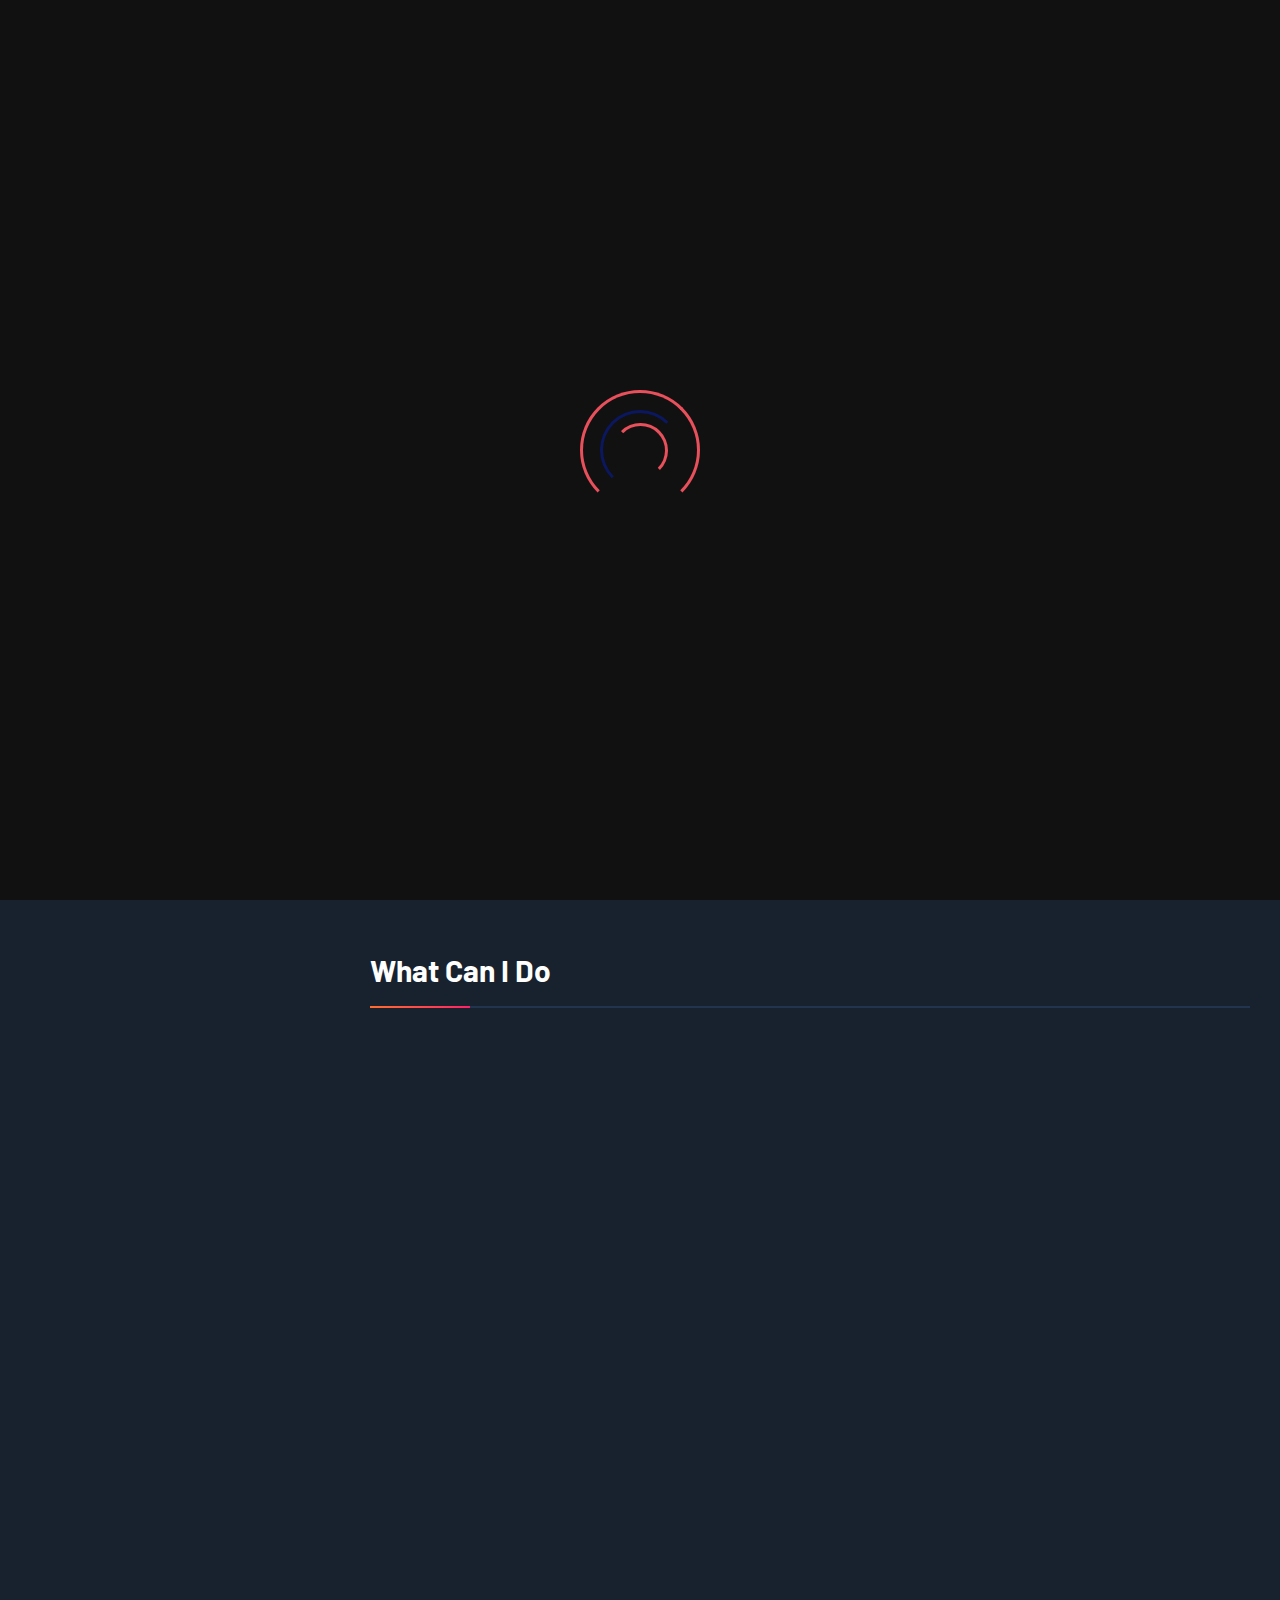
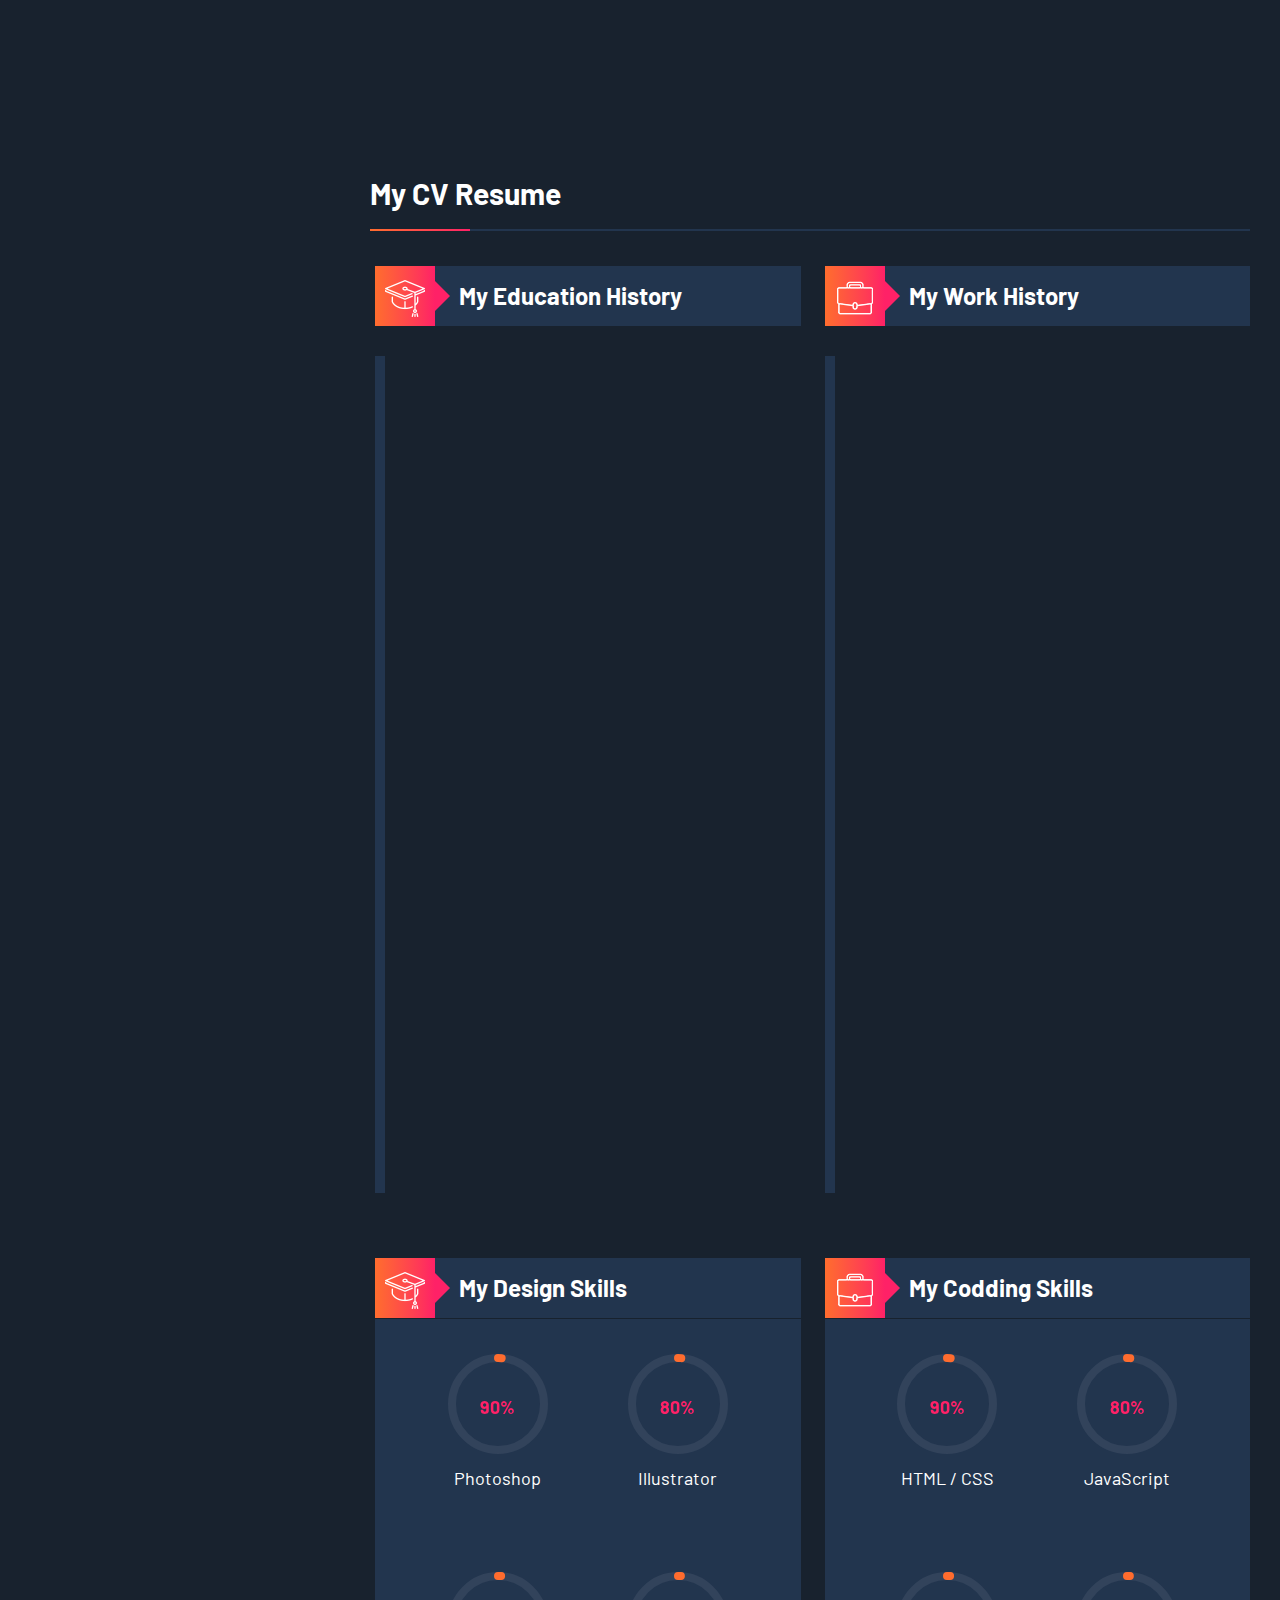
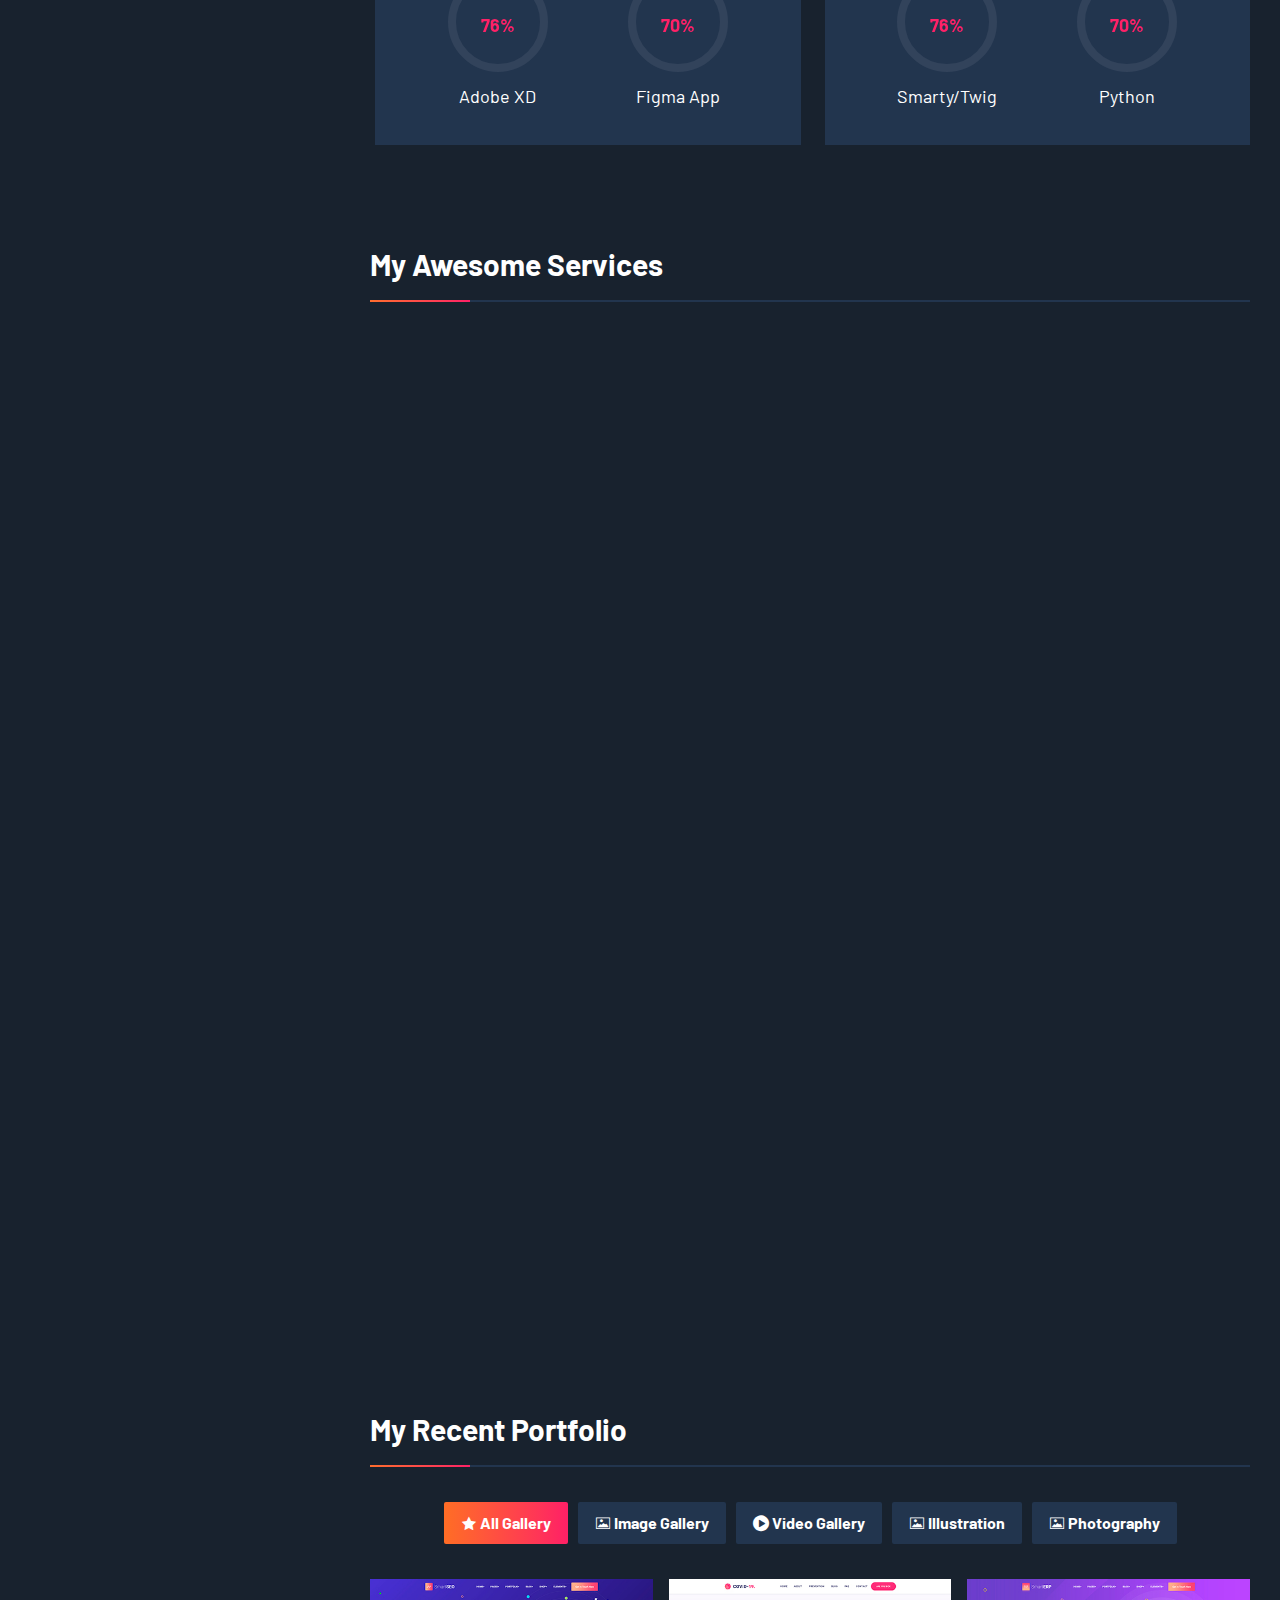
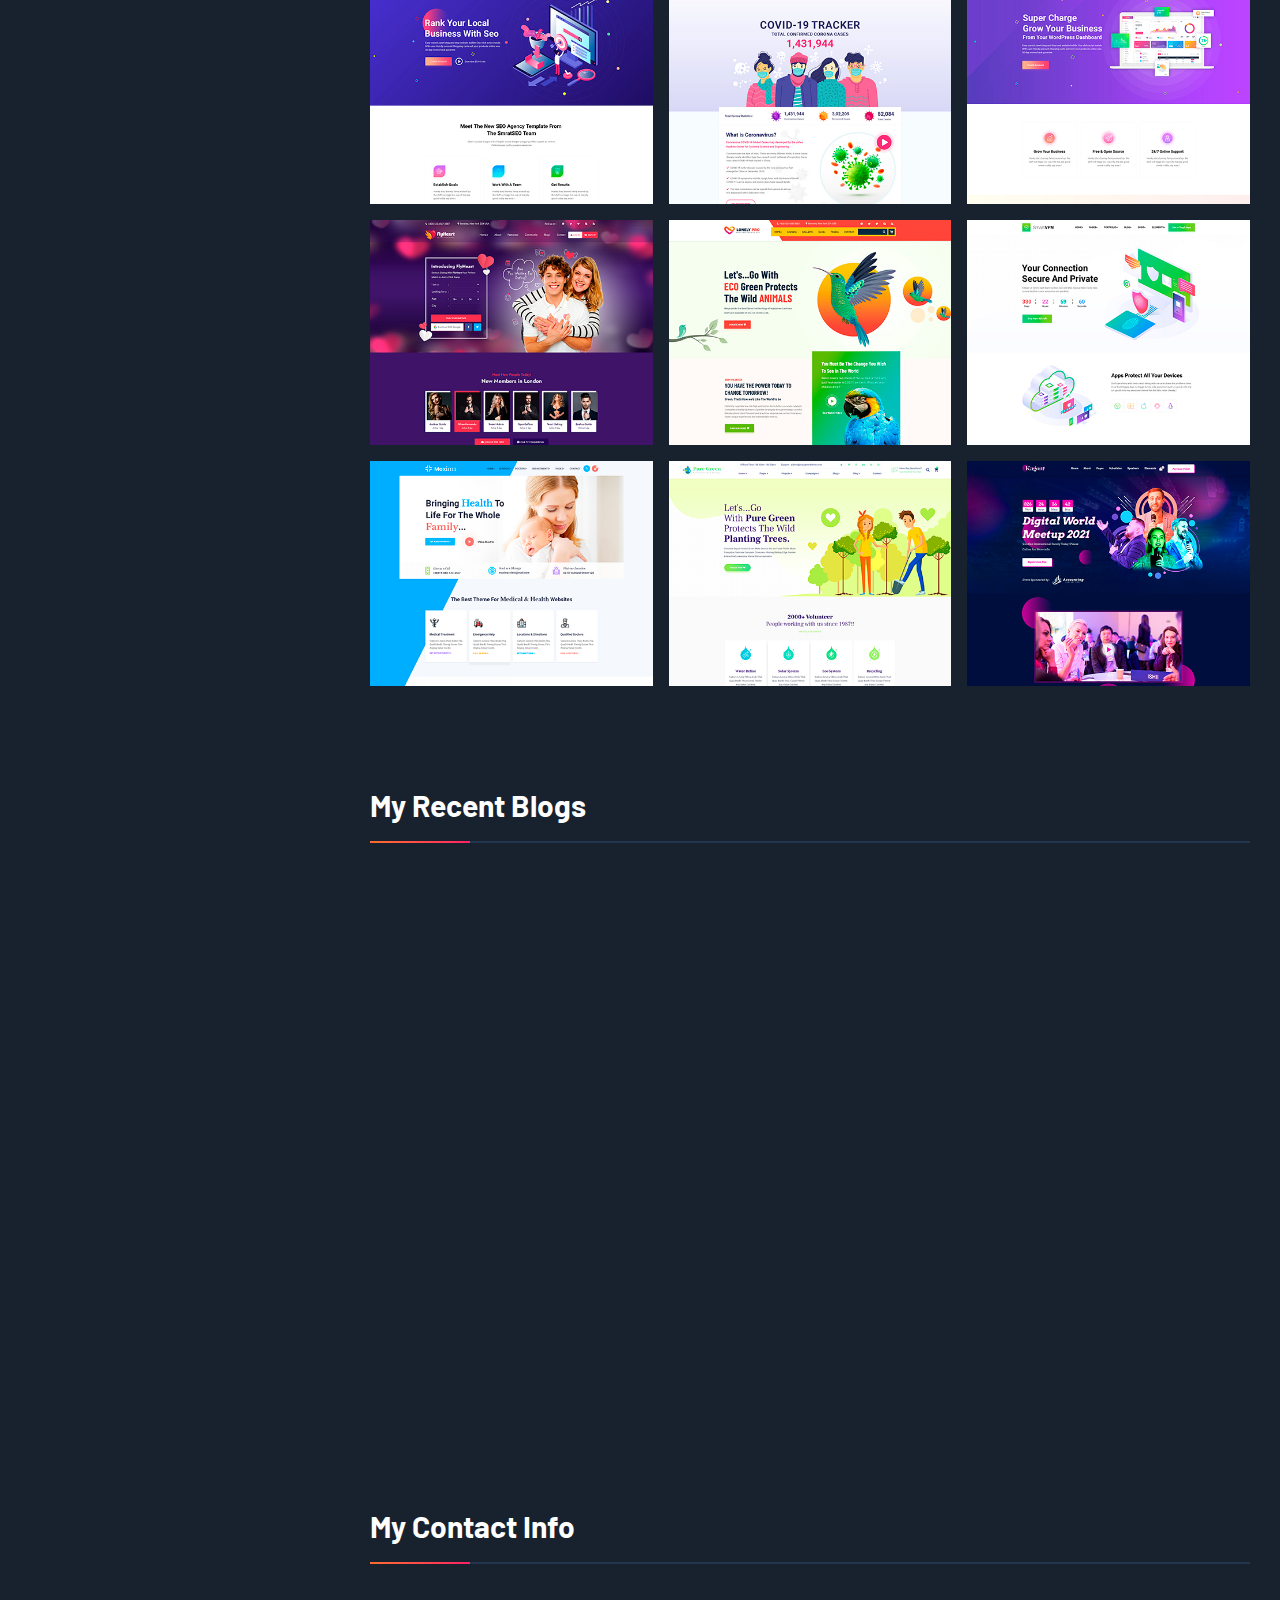
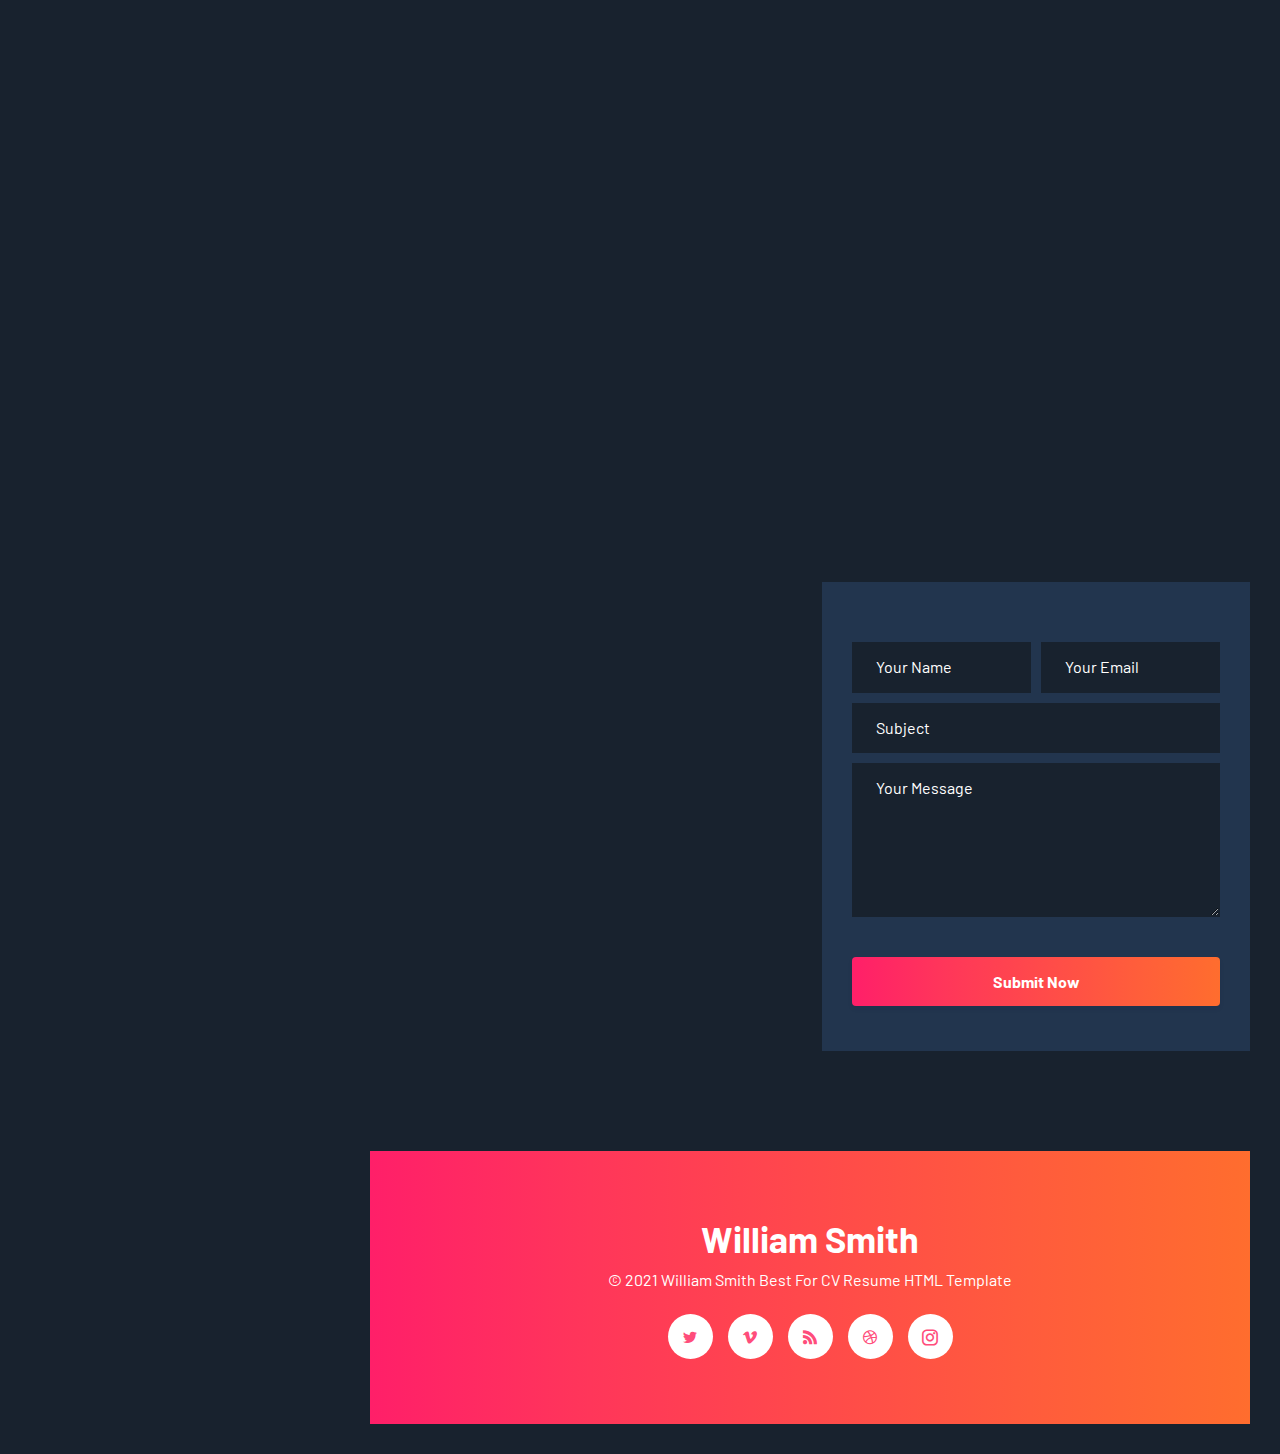
<file: index.html>
<!DOCTYPE html>
<html lang="en">

<head>
    <meta charset="UTF-8">
    <meta http-equiv="X-UA-Compatible" content="IE=edge">
    <meta name="viewport" content="width=device-width, initial-scale=1.0">
    <title>William Smith</title>
    <link rel="shortcut icon" href="assets/images/home/favicon/favicon.ico" type="image/x-icon">
    <link rel="stylesheet" href="assets/css/bootstrap.min.css">
    <link rel="stylesheet" href="assets/css/all.min.css">
    <link rel="stylesheet" href="assets/css/icofont.min.css">
    <link rel="stylesheet" href="assets/css/lightcase.css">
    <link rel="stylesheet" href="assets/css/animate.css">
    <link rel="stylesheet" href="assets/css/style.css">
</head>

<body>
    <!-- ========================= preloder section start ========================= -->
    <div class="preloder-overlay">
        <div class="overlayDoor"></div>
        <div class="overlayContent">
            <div class="loader">
                <div class="inner">
                    <div class="inner-loding"></div>
                </div>
            </div>
        </div>
    </div>
    <!-- ========================== preloder section end ========================== -->



    <!-- =========================== mobile menu start =========================== -->
    <nav class="mobile-nav">
        <div class="container">
            <div class="mobile-nav__wrapper">
                <div class="mobile-nav__logo sidebar__title">
                    <h1>
                        <a href="index.html">william smith</a>
                    </h1>
                </div>
                <div class="hamburger">
                    <span></span>
                </div>
            </div>
        </div>
    </nav>
    <!-- ============================ mobile menu end ============================ -->



    <!--========================== header content  start  ==========================-->
    <header class="sidebar">
        <nav class="sidebar__navigation">
            <div class="sidebar__logo d-none d-xl-block">
                <a href="index.html">
                    <img src="assets/images/home/01.jpg" alt="William_Smith_logo">
                </a>
            </div>
            <div class="sidebar__title d-none d-xl-block">
                <h1>
                    <a href="index.html">william smith</a>
                </h1>
                <span>Sr.UI/UX Designer</span>
            </div>
            <div class="sidebar__menu">
                <ul id="nav-serialscrolling">
                    <!--======================= list-item-1 start  =======================-->
                    <li class="list-group-item sub-link" data-serialscrolling="home-menu">
                        <ul class="sidebar__menu-item d-flex">
                            <li class="sidebar__menu-icon home-color">
                                <img src="assets/images/home/nav_icon/01.png" alt="home">
                            </li>
                            <li class="sidebar__menu-title">
                                <h6>home</h6>
                                <span>Start to know me</span>
                            </li>
                        </ul>
                    </li>
                    <!--======================= list-item-1 end  =======================-->



                    <!--======================= list-item-2 start  =======================-->
                    <li class="list-group-item sub-link" data-serialscrolling="about-menu">
                        <ul class="sidebar__menu-item d-flex">
                            <li class="sidebar__menu-icon about-color">
                                <span>
                                    <img src="assets/images/home/nav_icon/02.png" alt="About Me">
                                </span>
                            <li class="sidebar__menu-title">
                                <h6>About Me</h6>
                                <span>Who i am</span>
                            </li>
                        </ul>
                    </li>
                    <!--======================= list-item-2 end  =======================-->



                    <!--======================= list-item-3 start  =======================-->
                    <li class="list-group-item sub-link" data-serialscrolling="resume-menu">
                        <ul class="sidebar__menu-item d-flex">
                            <li class="sidebar__menu-icon resume-color">
                                <img src="assets/images/home/nav_icon/03.png" alt="Resume">
                            </li>
                            <li class="sidebar__menu-title">
                                <h6>Resume</h6>
                                <span>My Previous History</span>
                            </li>
                        </ul>
                    </li>
                    <!--======================= list-item-3 end  =======================-->



                    <!--======================= list-item-4 start  =======================-->
                    <li class="list-group-item sub-link" data-serialscrolling="services-menu">
                        <ul class="sidebar__menu-item d-flex">
                            <li class="sidebar__menu-icon services-color">
                                <img src="assets/images/home/nav_icon/04.png" alt="services">
                            </li>
                            <li class="sidebar__menu-title">
                                <h6>services</h6>
                                <span>My Latest Works</span>
                            </li>
                        </ul>
                    </li>
                    <!--======================= list-item-4 end  =======================-->



                    <!--======================= list-item-5 start  =======================-->
                    <li class="list-group-item sub-link" data-serialscrolling="portfolio-menu">
                        <ul class="sidebar__menu-item d-flex">
                            <li class="sidebar__menu-icon portfolio-color">
                                <img src="assets/images/home/nav_icon/05.png" alt="Portfolio">
                            </li>
                            <li class="sidebar__menu-title">
                                <h6>portfolio</h6>
                                <span>What we Offer</span>
                            </li>
                        </ul>
                    </li>
                    <!--======================= list-item-5 end  =======================-->



                    <!--======================= list-item-6 start  =======================-->
                    <li class="list-group-item sub-link" data-serialscrolling="blog-menu">
                        <ul class="sidebar__menu-item d-flex">
                            <li class="sidebar__menu-icon blog-color">
                                <img src="assets/images/home/nav_icon/06.png" alt="Blog">
                            </li>
                            <li class="sidebar__menu-title">
                                <h6>blog</h6>
                                <span>Latest News</span>
                            </li>
                        </ul>
                    </li>
                    <!--======================= list-item-6 end  =======================-->



                    <!--======================= list-item-7 start  =======================-->
                    <li class="list-group-item sub-link" data-serialscrolling="contact-menu">
                        <ul class="sidebar__menu-item d-flex">
                            <li class="sidebar__menu-icon contact-color">
                                <img src="assets/images/home/nav_icon/07.png" alt="contact Me">
                            </li>
                            <li class="sidebar__menu-title">
                                <h6>contact me</h6>
                                <span>Get in Touch</span>
                            </li>
                        </ul>
                    </li>
                    <!--======================= list-item-7 end  =======================-->
                </ul>
            </div>
            <div class="sidebar__social">
                <h6>Follow me:</h6>
                <ul class="social-icons d-flex flex-wrap align-items-center">
                    <li>
                        <a href="#" class="comon-button behance">
                            <i class="icofont-behance"></i>
                            behance
                        </a>
                    </li>
                    <li>
                        <a href="#" class="comon-button pinterest">
                            <i class="icofont-pinterest"></i>
                            pinterest
                        </a>
                    </li>
                    <li>
                        <a href="#" class="comon-button dribbble">
                            <i class="icofont-dribbble"></i>
                            dribbble
                        </a>
                    </li>
                    <li>
                        <a href="#" class="comon-button facebook">
                            <i class="icofont-facebook"></i>
                            facebook
                        </a>
                    </li>
                </ul>
            </div>
        </nav>
    </header>
    <!--=========================== header content  end  ===========================-->



    <!--======================= main content start  =======================-->
    <main class="section">
        <!--======================= home-menu section start  =======================-->
        <section class="home-menu" data-serialscrolling-target="home-menu" id="home-menu">
            <div class="home-menu__wrapper">
                <div class="row align-items-center flex-lg-row-reverse">
                    <div class="col-lg-6">
                        <div class="home-menu__thumb wow animate__zoomIn" data-wow-duration="1s" data-wow-delay="1.5s">
                            <img src="assets/images/home/02.jpg" alt="William_Smith">
                        </div>
                    </div>
                    <div class="col-lg-6">
                        <div class="home-menu__content">
                            <span class="hellow">hellow world</span>
                            <h2>I Am <span>William Smith</span> UI/UX Designer
                                From New York City 1200.</h2>
                            <p>Energistica Simplf Toping Line Solutons without Leveraed Resutr Colabrere
                                Channels Throughe Qrtonal Commerce Energistcaly Growing Practve Andng
                                Platform Niches After Paralel Technolog</p>
                            <ul class="home-menu__details-list">
                                <li>
                                    <span class="left">Name</span>
                                    <span class="right">William Smith</span>
                                </li>
                                <li>
                                    <span class="left">Date of Birth</span>
                                    <span class="right">27 December 1994</span>
                                </li>
                                <li>
                                    <span class="left">Email</span>
                                    <span class="right">
                                        <a href="mailto:info@yourmail.com">info@yourmail.com</a>
                                    </span>
                                </li>
                                <li>
                                    <span class="left">Phone</span>
                                    <span class="right">
                                        <a href="tel:+1-234-567-8910">+1-234-567-8910</a>
                                    </span>
                                </li>
                                <li>
                                    <span class="left">Fax</span>
                                    <span class="right">
                                        <a href="fax:+44 161 999 8888">+44 161 999 8888</a>
                                    </span>
                                </li>
                                <li>
                                    <span class="left">Nationality</span>
                                    <span class="right">United States</span>
                                </li>
                                <li>
                                    <span class="left">Address</span>
                                    <span class="right">Suite No: 07 New york city 1200</span>
                                </li>
                            </ul>
                            <a href="assets/files/cv.pdf" class="download-resum" download>
                                Download Resume <img src="assets/images/home/download/download.svg" alt="Download icon">
                            </a>
                        </div>
                    </div>
                </div>
            </div>
        </section>
        <!--======================= home-menu section end  =======================-->



        <!--======================= about section start  =======================-->
        <section class="about" data-serialscrolling-target="about-menu" id="about-menu">
            <div class="section__header">
                <h3>what can i do</h3>
            </div>
            <div class="section__wrapper">
                <div class="row g-4">
                    <div class="col-md-6">
                        <div class="cart__item wow animate__slideInLeft" data-wow-duration="1s">
                            <div class="cart__inner">
                                <div class="cart__thumb">
                                    <img src="assets/images/home/about/01.png" alt="PSD_Template_Design">
                                </div>
                                <div class="cart__content">
                                    <h6><span>psd</span> Template Design</h6>
                                    <p>Globally envisioner inexpensive interfaces throug user friendly create bandwidth
                                        are Progressive orchestrate vertical scenario throug dstinctive service & create
                                        with Continually innovate.</p>
                                </div>
                            </div>
                        </div>
                    </div>
                    <div class="col-md-6">
                        <div class="cart__item wow animate__slideInRight" data-wow-duration="1s">
                            <div class="cart__inner">
                                <div class="cart__thumb">
                                    <img src="assets/images/home/about/02.png" alt="Mobile_Apps_Design">
                                </div>
                                <div class="cart__content">
                                    <h6>Mobile Apps Design</h6>
                                    <p>Globally envisioner inexpensive interfaces throug user friendly create bandwidth
                                        are Progressive orchestrate vertical scenario throug dstinctive service & create
                                        with Continually innovate.</p>
                                </div>
                            </div>
                        </div>
                    </div>
                    <div class="col-md-6">
                        <div class="cart__item wow animate__slideInLeft" data-wow-duration="1s">
                            <div class="cart__inner">
                                <div class="cart__thumb">
                                    <img src="assets/images/home/about/03.png" alt="SEO_Optimization">
                                </div>
                                <div class="cart__content">
                                    <h6><span>seo</span> optimization</h6>
                                    <p>Globally envisioner inexpensive interfaces throug user friendly create bandwidth
                                        are Progressive orchestrate vertical scenario throug dstinctive service & create
                                        with Continually innovate.</p>
                                </div>
                            </div>
                        </div>
                    </div>
                    <div class="col-md-6">
                        <div class="cart__item wow animate__slideInRight" data-wow-duration="1s">
                            <div class="cart__inner">
                                <div class="cart__thumb">
                                    <img src="assets/images/home/about/04.png" alt="Web_Development">
                                </div>
                                <div class="cart__content">
                                    <h6>web development</h6>
                                    <p>Globally envisioner inexpensive interfaces throug user friendly create bandwidth
                                        are Progressive orchestrate vertical scenario throug dstinctive service & create
                                        with Continually innovate.</p>
                                </div>
                            </div>
                        </div>
                    </div>
                </div>
            </div>
        </section>
        <!--======================== about section end  ========================-->



        <!--======================= resume section start  =======================-->
        <section class="resume" data-serialscrolling-target="resume-menu" id="resume-menu">
            <div class="section__header">
                <h3>my <span>cv</span> resume</h3>
            </div>
            <div class="section__wrapper">
                <div class="row gy-5 g-4">
                    <div class="col-md-6">
                        <div class="resume__inner-top">
                            <div class="resume__title d-flex align-items-center">
                                <div class="resume__title-thumb">
                                    <img src="assets/images/home/resume/01.png"
                                        alt="Graduating_Students_Photography_Hats">
                                </div>
                                <div class="resume__title-content">
                                    <h4>my education history</h4>
                                </div>
                            </div>

                            <div class="resume__item wow animate__slideInUp" data-wow-duration="1s">
                                <div class="resume__inner">
                                    <div class="resume__top-content">
                                        <div class="sub-title-duration">
                                            <p>Boxsouth University</p>
                                            <div class="duration-cart">
                                                <span>
                                                    2014 - 2022
                                                </span>
                                            </div>
                                        </div>
                                        <h5>
                                            master degree visual art and design
                                        </h5>
                                    </div>
                                    <div class="resume__bottom-content">
                                        <p>
                                            Globally envisioner inexpensive interfaces throug anuser friendly create
                                            bandwidth
                                            Progressive orchestrate vertical scenarios throug ordstinctive services and
                                            create
                                            Continually innovate fully tested scenarios with
                                        </p>
                                    </div>
                                </div>
                            </div>
                            <div class="resume__item wow animate__slideInUp" data-wow-duration="1s">
                                <div class="resume__inner">
                                    <div class="resume__top-content">
                                        <div class="sub-title-duration">
                                            <p>Plays.tv University</p>
                                            <div class="duration-cart">
                                                <span>
                                                    2009 - 2014
                                                </span>
                                            </div>
                                        </div>
                                        <h5>
                                            master degree visual art and design
                                        </h5>
                                    </div>
                                    <div class="resume__bottom-content">
                                        <p>
                                            Globally envisioner inexpensive interfaces throug anuser friendly create
                                            bandwidth
                                            Progressive orchestrate vertical scenarios throug ordstinctive services and
                                            create
                                            Continually innovate fully tested scenarios with
                                        </p>
                                    </div>
                                </div>
                            </div>
                            <div class="resume__item wow animate__slideInUp" data-wow-duration="1s">
                                <div class="resume__inner">
                                    <div class="resume__top-content">
                                        <div class="sub-title-duration">
                                            <p>Playwell University</p>
                                            <div class="duration-cart">
                                                <span>
                                                    2004 - 2009
                                                </span>
                                            </div>
                                        </div>
                                        <h5>
                                            master degree visual art and design
                                        </h5>
                                    </div>
                                    <div class="resume__bottom-content">
                                        <p>
                                            Globally envisioner inexpensive interfaces throug anuser friendly create
                                            bandwidth
                                            Progressive orchestrate vertical scenarios throug ordstinctive services and
                                            create
                                            Continually innovate fully tested scenarios with
                                        </p>
                                    </div>
                                </div>
                            </div>
                        </div>

                        <div class="resume__inner-bottom">
                            <div class="resume__title normal d-flex align-items-center">
                                <div class="resume__title-thumb">
                                    <img src="assets/images/home/resume/03.png" alt="hand_bag">
                                </div>
                                <div class="resume__title-content">
                                    <h4>my design skills</h4>
                                </div>
                            </div>
                            <div class="resume__progress-bar">
                                <div class="prog progress-bar-01">
                                    <div id="example" class="color pie-title-center" data-percent="90">
                                        <span class="pie-value">90%</span>
                                    </div>
                                    <p>Photoshop</p>
                                </div>
                                <div class="prog progress-bar-02">
                                    <div id="example2" class="color pie-title-center" data-percent="80">
                                        <span class="pie-value">80%</span>
                                    </div>
                                    <p>illustrator</p>
                                </div>
                                <div class="prog progress-bar-03">
                                    <div id="example3" class="color pie-title-center" data-percent="76">
                                        <span class="pie-value">76%</span>
                                    </div>
                                    <p>Adobe <span>xd</span></p>
                                </div>
                                <div class="prog progress-bar-04">
                                    <div id="example4" class="color pie-title-center" data-percent="70">
                                        <span class="pie-value">70%</span>
                                    </div>
                                    <p>Figma App</p>
                                </div>
                            </div>
                        </div>
                    </div>
                    <div class="col-md-6">
                        <div class="resume__inner-top">
                            <div class="resume__title d-flex align-items-center">
                                <div class="resume__title-thumb">
                                    <img src="assets/images/home/resume/02.png" alt="hand_bag">
                                </div>
                                <div class="resume__title-content">
                                    <h4>my work history</h4>
                                </div>
                            </div>
                            <div class="resume__item wow animate__slideInUp" data-wow-duration="1s">
                                <div class="resume__inner">
                                    <div class="resume__top-content">
                                        <div class="sub-title-duration">
                                            <p>Boxsouth University</p>
                                            <div class="duration-cart">
                                                <span>
                                                    2014 - 2022
                                                </span>
                                            </div>
                                        </div>
                                        <h5>
                                            Senior <span>UI/UX</span> Designer
                                        </h5>
                                    </div>
                                    <div class="resume__bottom-content">
                                        <p>
                                            Globally envisioner inexpensive interfaces throug anuser friendly create
                                            bandwidth
                                            Progressive orchestrate vertical scenarios throug ordstinctive services and
                                            create
                                            Continually innovate fully tested scenarios with
                                        </p>
                                    </div>
                                </div>
                            </div>
                            <div class="resume__item wow animate__slideInUp" data-wow-duration="1s">
                                <div class="resume__inner">
                                    <div class="resume__top-content">
                                        <div class="sub-title-duration">
                                            <p>Plays.tv University</p>
                                            <div class="duration-cart">
                                                <span>
                                                    2009 - 2014
                                                </span>
                                            </div>
                                        </div>
                                        <h5>
                                            Senior <span>ui/ux</span> Designer
                                        </h5>
                                    </div>
                                    <div class="resume__bottom-content">
                                        <p>
                                            Globally envisioner inexpensive interfaces throug anuser friendly create
                                            bandwidth
                                            Progressive orchestrate vertical scenarios throug ordstinctive services and
                                            create
                                            Continually innovate fully tested scenarios with
                                        </p>
                                    </div>
                                </div>
                            </div>
                            <div class="resume__item wow animate__slideInUp" data-wow-duration="1s">
                                <div class="resume__inner">
                                    <div class="resume__top-content">
                                        <div class="sub-title-duration">
                                            <p>Playwell University</p>
                                            <div class="duration-cart">
                                                <span>
                                                    2004 - 2009
                                                </span>
                                            </div>
                                        </div>
                                        <h5>
                                            Junior Graphic Designer
                                        </h5>
                                    </div>
                                    <div class="resume__bottom-content">
                                        <p>
                                            Globally envisioner inexpensive interfaces throug anuser friendly create
                                            bandwidth
                                            Progressive orchestrate vertical scenarios throug ordstinctive services and
                                            create
                                            Continually innovate fully tested scenarios with
                                        </p>
                                    </div>
                                </div>
                            </div>
                        </div>


                        <div class="resume__inner-bottom">
                            <div class="resume__title normal d-flex align-items-center">
                                <div class="resume__title-thumb">
                                    <img src="assets/images/home/resume/04.png" alt="hand_bag">
                                </div>
                                <div class="resume__title-content">
                                    <h4>my codding skills</h4>
                                </div>
                            </div>
                            <div class="resume__progress-bar">
                                <div class="prog progress-bar-05">
                                    <div id="example5" class="color pie-title-center" data-percent="90">
                                        <span class="pie-value">90%</span>
                                    </div>
                                    <p><span>html / css</span></p>
                                </div>
                                <div class="prog progress-bar-06">
                                    <div id="example6" class="color pie-title-center" data-percent="80">
                                        <span class="pie-value">80%</span>
                                    </div>
                                    <p>JavaScript</p>
                                </div>
                                <div class="prog progress-bar-07">
                                    <div id="example7" class="color pie-title-center" data-percent="76">
                                        <span class="pie-value">76%</span>
                                    </div>
                                    <p>Smarty/Twig</p>
                                </div>
                                <div class="prog progress-bar-08">
                                    <div id="example8" class="color pie-title-center" data-percent="70">
                                        <span class="pie-value">70%</span>
                                    </div>
                                    <p>python</p>
                                </div>
                            </div>
                        </div>
                    </div>
                </div>
            </div>
        </section>
        <!--======================== resume section end  ========================-->


        <!--======================= services section start  =======================-->
        <section class="services" data-serialscrolling-target="services-menu" id="services-menu">
            <div class="section__header">
                <h3>My Awesome Services</h3>
            </div>
            <div class="section__wrapper">
                <div class="row g-4">
                    <div class="col-xxxl-4 col-md-6">
                        <div class="cart__item wow animate__slideInLeft" data-wow-duration="1s">
                            <div class="cart__inner dark">
                                <div class="cart__thumb dauble-img">
                                    <div class="cart__thumb-outer derk">
                                        <div class="cart__thumb-inner derk">
                                            <img src="assets/images/home/services/01.png" alt="Web_Design">
                                        </div>
                                    </div>
                                    <div class="cart__thumb-count">
                                        <!-- <img src="assets/images/home/services/07.png" alt="service_one"> -->
                                        <span>01</span>
                                    </div>
                                </div>
                                <div class="cart__content">
                                    <h4>Web Design</h4>
                                    <p>Globally envisioner inexpensive interfaces throug user friendly create bandwidth
                                        are Progressive orchestrate vertical scenario throug dstinctive service & create
                                        with Continually innovate.</p>
                                </div>
                            </div>
                        </div>
                    </div>
                    <div class="col-xxxl-4 col-md-6">
                        <div class="cart__item wow animate__slideInRight" data-wow-duration="1s">
                            <div class="cart__inner dark">
                                <div class="cart__thumb dauble-img">
                                    <div class="cart__thumb-outer derk">
                                        <div class="cart__thumb-inner derk">
                                            <img src="assets/images/home/services/02.png" alt="Web_Development">
                                        </div>
                                    </div>
                                    <div class="cart__thumb-count">
                                        <!-- <img src="assets/images/home/services/08.png" alt="service_two"> -->
                                        <span>02</span>
                                    </div>
                                </div>
                                <div class="cart__content">
                                    <h4>Web Development</h4>
                                    <p>Globally envisioner inexpensive interfaces throug user friendly create bandwidth
                                        are Progressive orchestrate vertical scenario throug dstinctive service & create
                                        with Continually innovate.</p>
                                </div>
                            </div>
                        </div>
                    </div>
                    <div class="col-xxxl-4 col-md-6">
                        <div class="cart__item wow animate__slideInLeft" data-wow-duration="1s">
                            <div class="cart__inner dark">
                                <div class="cart__thumb dauble-img">
                                    <div class="cart__thumb-outer derk">
                                        <div class="cart__thumb-inner derk">
                                            <img src="assets/images/home/services/03.png" alt="Graphic_Design">
                                        </div>
                                    </div>
                                    <div class="cart__thumb-count">
                                        <!-- <img src="assets/images/home/services/09.png" alt="service_three"> -->
                                        <span>03</span>
                                    </div>
                                </div>
                                <div class="cart__content">
                                    <h4>Graphic Design</h4>
                                    <p>Globally envisioner inexpensive interfaces throug user friendly create bandwidth
                                        are Progressive orchestrate vertical scenario throug dstinctive service & create
                                        with Continually innovate.</p>
                                </div>
                            </div>
                        </div>
                    </div>
                    <div class="col-xxxl-4 col-md-6">
                        <div class="cart__item wow animate__slideInRight" data-wow-duration="1s">
                            <div class="cart__inner dark">
                                <div class="cart__thumb dauble-img">
                                    <div class="cart__thumb-outer derk">
                                        <div class="cart__thumb-inner derk">
                                            <img src="assets/images/home/services/04.png" alt="Internet_Marketing">
                                        </div>
                                    </div>
                                    <div class="cart__thumb-count">
                                        <!-- <img src="assets/images/home/services/10.png" alt="service_four"> -->
                                        <span>04</span>
                                    </div>
                                </div>
                                <div class="cart__content">
                                    <h4>Internet Marketing</h4>
                                    <p>Globally envisioner inexpensive interfaces throug user friendly create bandwidth
                                        are Progressive orchestrate vertical scenario throug dstinctive service & create
                                        with Continually innovate.</p>
                                </div>
                            </div>
                        </div>
                    </div>
                    <div class="col-xxxl-4 col-md-6">
                        <div class="cart__item wow animate__slideInLeft" data-wow-duration="1s">
                            <div class="cart__inner dark">
                                <div class="cart__thumb dauble-img">
                                    <div class="cart__thumb-outer derk">
                                        <div class="cart__thumb-inner derk">
                                            <img src="assets/images/home/services/05.png" alt="Digital_Photography">
                                        </div>
                                    </div>
                                    <div class="cart__thumb-count">
                                        <!-- <img src="assets/images/home/services/11.png" alt="service_five"> -->
                                        <span>05</span>
                                    </div>
                                </div>
                                <div class="cart__content">
                                    <h4>Digital Photography</h4>
                                    <p>Globally envisioner inexpensive interfaces throug user friendly create bandwidth
                                        are Progressive orchestrate vertical scenario throug dstinctive service & create
                                        with Continually innovate.</p>
                                </div>
                            </div>
                        </div>
                    </div>
                    <div class="col-xxxl-4 col-md-6">
                        <div class="cart__item wow animate__slideInRight" data-wow-duration="1s">
                            <div class="cart__inner dark">
                                <div class="cart__thumb dauble-img">
                                    <div class="cart__thumb-outer derk">
                                        <div class="cart__thumb-inner derk">
                                            <img src="assets/images/home/services/06.png" alt="Amazone_Affiliate">
                                        </div>
                                    </div>
                                    <div class="cart__thumb-count">
                                        <!-- <img src="assets/images/home/services/12.png" alt="service_six"> -->
                                        <span>06</span>
                                    </div>
                                </div>
                                <div class="cart__content">
                                    <h4>Amazone Affiliate</h4>
                                    <p>Globally envisioner inexpensive interfaces throug user friendly create bandwidth
                                        are Progressive orchestrate vertical scenario throug dstinctive service & create
                                        with Continually innovate.</p>
                                </div>
                            </div>
                        </div>
                    </div>
                </div>
            </div>
        </section>
        <!--======================== services section end  ========================-->



        <!--======================= portfolio section start  =======================-->
        <section class="portfolio" data-serialscrolling-target="portfolio-menu" id="portfolio-menu">
            <div class="section__header">
                <h3>My Recent Portfolio</h3>
            </div>
            <div class="portfolio__wrapper">
                <div class="portfolio__navigation">
                    <ul class="d-flex flex-wrap justify-content-center align-items-center">
                        <li data-filter="all">
                            <i class="icofont-star"></i>
                            all gallery
                        </li>
                        <li data-filter=".image_gallery">
                            <i class="icofont-image icofont-flip-horizontal"></i>
                            image gallery
                        </li>
                        <li data-filter=".video_gallery">
                            <i class="icofont-play-alt-1"></i>
                            video gallery
                        </li>
                        <li data-filter=".illustration">
                            <i class="icofont-image icofont-flip-horizontal"></i>
                            illustration
                        </li>
                        <li data-filter=".photography">
                            <i class="icofont-image icofont-flip-horizontal"></i>
                            photography
                        </li>
                    </ul>
                </div>
                <div class="row g-3 portfolio-filter">
                    <div class="col-lg-4 col-md-6 mix image_gallery">
                        <div class=" portfolio__item">
                            <div class="portfolio__inner">
                                <div class="portfolio__thumb">
                                    <a href="assets/images/home/portfolio/01.jpg" data-rel="lightcase">
                                        <img src="assets/images/home/portfolio/01.jpg" alt="gallery_image_01">
                                    </a>
                                </div>
                            </div>
                        </div>
                    </div>
                    <div class="col-lg-4 col-md-6 mix image_gallery">
                        <div class="portfolio__item">
                            <div class="portfolio__inner">
                                <div class="portfolio__thumb">
                                    <a href="assets/images/home/portfolio/02.jpg" data-rel="lightcase">
                                        <img src="assets/images/home/portfolio/02.jpg" alt="gallery_image_02">
                                    </a>
                                </div>
                            </div>
                        </div>
                    </div>
                    <div class="col-lg-4 col-md-6 mix video_gallery">
                        <div class="portfolio__item">
                            <div class="portfolio__inner">
                                <div class="portfolio__thumb">
                                    <a href="assets/images/home/portfolio/03.jpg" data-rel="lightcase">
                                        <img src="assets/images/home/portfolio/03.jpg" alt="gallery_image_03">
                                    </a>
                                </div>
                            </div>
                        </div>
                    </div>
                    <div class="col-lg-4 col-md-6 mix video_gallery">
                        <div class="portfolio__item">
                            <div class="portfolio__inner">
                                <div class="portfolio__thumb">
                                    <a href="assets/images/home/portfolio/04.jpg" data-rel="lightcase">
                                        <img src="assets/images/home/portfolio/04.jpg" alt="gallery_image_04">
                                    </a>
                                </div>
                            </div>
                        </div>
                    </div>
                    <div class="col-lg-4 col-md-6 mix illustration">
                        <div class="portfolio__item">
                            <div class="portfolio__inner">
                                <div class="portfolio__thumb">
                                    <a href="assets/images/home/portfolio/05.jpg" data-rel="lightcase">
                                        <img src="assets/images/home/portfolio/05.jpg" alt="gallery_image_05">
                                    </a>
                                </div>
                            </div>
                        </div>
                    </div>
                    <div class="col-lg-4 col-md-6 mix illustration">
                        <div class="portfolio__item">
                            <div class="portfolio__inner">
                                <div class="portfolio__thumb">
                                    <a href="assets/images/home/portfolio/06.jpg" data-rel="lightcase">
                                        <img src="assets/images/home/portfolio/06.jpg" alt="gallery_image_06">
                                    </a>
                                </div>
                            </div>
                        </div>
                    </div>
                    <div class="col-lg-4 col-md-6 mix photography">
                        <div class="portfolio__item">
                            <div class="portfolio__inner">
                                <div class="portfolio__thumb">
                                    <a href="assets/images/home/portfolio/07.jpg" data-rel="lightcase">
                                        <img src="assets/images/home/portfolio/07.jpg" alt="gallery_image_07">
                                    </a>
                                </div>
                            </div>
                        </div>
                    </div>
                    <div class="col-lg-4 col-md-6 mix photography">
                        <div class="portfolio__item">
                            <div class="portfolio__inner">
                                <div class="portfolio__thumb">
                                    <a href="assets/images/home/portfolio/08.jpg" data-rel="lightcase">
                                        <img src="assets/images/home/portfolio/08.jpg" alt="gallery_image_08">
                                    </a>
                                </div>
                            </div>
                        </div>
                    </div>
                    <div class="col-lg-4 col-md-6 mix photography">
                        <div class="portfolio__item">
                            <div class="portfolio__inner">
                                <div class="portfolio__thumb">
                                    <a href="assets/images/home/portfolio/09.jpg" data-rel="lightcase">
                                        <img src="assets/images/home/portfolio/09.jpg" alt="gallery_image_09">
                                    </a>
                                </div>
                            </div>
                        </div>
                    </div>
                </div>
            </div>
        </section>
        <!--======================== portfolio section end  ========================-->



        <!--======================= blog section start  =======================-->
        <section class="blog" data-serialscrolling-target="blog-menu" id="blog-menu">
            <div class="section__header">
                <h3>My Recent blogs</h3>
            </div>
            <div class="section__wrapper">
                <div class="row gy-5 g-4">
                    <div class="col-md-6">
                        <div class="blog__item wow animate__slideInLeft" data-wow-duration="1s">
                            <div class="blog__inner">
                                <div class="blog__thumb">
                                    <a href="single.html">
                                        <img src="assets/images/home/blog/01.jpg" alt="blog_post">
                                    </a>
                                </div>
                                <div class="blog__content">
                                    <h4><a href="single.html">Designing the Perfect Feature Comparison Table</a></h4>
                                    <p>Uniquely conceptualize visionary process improvements ariwith tactical
                                        communities ramati cally empower e-business action items withoust effective
                                        scenarios reonveniently repurpose...</p>
                                    <div class="blog__footer">
                                        <div class="blog__author">
                                            <div class="blog__author-thumb">
                                                <a href="#">
                                                    <img src="assets/images/home/blog/03.png" alt="author">
                                                </a>
                                            </div>
                                            <div class="blog__author-name">
                                                <a href="#">
                                                    <p>Sakebul islam</p>
                                                </a>
                                            </div>
                                        </div>
                                        <div class="blog__publish">
                                            <p>Published on &nbsp;&#x3A;&nbsp;&nbsp;<a href="#"
                                                    class="blog__publish-date">11 June
                                                    2022</a>&nbsp;&nbsp;&nbsp;|&nbsp;&nbsp;&nbsp;<a href="#"
                                                    class="blog__publish-likes">36
                                                    Likes</a>
                                            </p>
                                        </div>
                                    </div>
                                </div>
                            </div>
                        </div>
                    </div>
                    <div class="col-md-6">
                        <div class="blog__item wow animate__slideInRight" data-wow-duration="1s">
                            <div class="blog__inner">
                                <div class="blog__thumb">
                                    <a href="single.html">
                                        <img src="assets/images/home/blog/02.jpg" alt="blog_post">
                                    </a>
                                </div>
                                <div class="blog__content">
                                    <h4><a href="single.html">Best Practices for Animated Progress Indicators</a></h4>
                                    <p>Uniquely conceptualize visionary process improvements ariwith tactical
                                        communities ramati cally empower e-business action items withoust effective
                                        scenarios reonveniently repurpose...</p>
                                    <div class="blog__footer">
                                        <div class="blog__author">
                                            <div class="blog__author-thumb">
                                                <a href="#">
                                                    <img src="assets/images/home/blog/04.png" alt="author">
                                                </a>
                                            </div>
                                            <div class="blog__author-name">
                                                <a href="#">
                                                    <p>Thomas Heven</p>
                                                </a>
                                            </div>
                                        </div>
                                        <div class="blog__publish">
                                            <p>Published on &nbsp;&#x3A;&nbsp;&nbsp;<a href="#"
                                                    class="blog__publish-date">11 June
                                                    2022</a>&nbsp;&nbsp;&nbsp;|&nbsp;&nbsp;&nbsp;<a href="#"
                                                    class="blog__publish-likes">36
                                                    Likes</a>
                                            </p>
                                        </div>
                                    </div>
                                </div>
                            </div>
                        </div>
                    </div>
                </div>
            </div>
        </section>
        <!--======================== blog section end  ========================-->



        <!--======================= contact section start  =======================-->
        <section class="contact" data-serialscrolling-target="contact-menu" id="contact-menu">
            <div class="section__header">
                <h3>My Contact Info</h3>
            </div>
            <div class="section__wrapper">
                <div class="contact__top">
                    <div class="row g-4">
                        <div class="col-xxxl-3 col-sm-6">
                            <div class="contact__item wow animate__slideInLeft" data-wow-duration="1s">
                                <div class="contact__inner">
                                    <figure class="contact__thumb">
                                        <img src="assets/images/home/contact/01.png" alt="Mobile_number">
                                    </figure>
                                    <div class="contact__content">
                                        <div class="contact__content-title">
                                            <h6>Phone Number</h6>
                                        </div>
                                        <ul>
                                            <li>
                                                <a href="tel:+880-1234-567890">+880 1234 567891</a>
                                            </li>
                                            <li>
                                                <a href="tel:+880-1234-567890">+880 1234 567892</a>
                                            </li>
                                        </ul>
                                    </div>
                                </div>
                            </div>
                        </div>
                        <div class="col-xxxl-3 col-sm-6">
                            <div class="contact__item wow animate__slideInRight" data-wow-duration="1s">
                                <div class="contact__inner">
                                    <figure class="contact__thumb">
                                        <img src="assets/images/home/contact/02.png" alt="email_address">
                                    </figure>
                                    <div class="contact__content">
                                        <div class="contact__content-title">
                                            <h6>email</h6>
                                        </div>
                                        <ul>
                                            <li>
                                                <a href="mailto:info@yourname.com">
                                                    info@yourname.com
                                                </a>
                                            </li>
                                            <li>
                                                <a href="mailto:info@yourname.two.com">
                                                    info@yourname.two.com
                                                </a>
                                            </li>

                                        </ul>
                                    </div>
                                </div>
                            </div>
                        </div>
                        <div class="col-xxxl-3 col-sm-6">
                            <div class="contact__item wow animate__slideInLeft" data-wow-duration="1s">
                                <div class="contact__inner">
                                    <figure class="contact__thumb">
                                        <img src="assets/images/home/contact/03.png" alt="my__address">
                                    </figure>
                                    <div class="contact__content">
                                        <div class="contact__content-title">
                                            <h6>address</h6>
                                        </div>
                                        <ul>
                                            <li>
                                                Streop Rd, Peosur, phodux
                                            </li>
                                            <li>
                                                Road, USA 30
                                            </li>
                                        </ul>

                                    </div>
                                </div>
                            </div>
                        </div>
                        <div class="col-xxxl-3 col-sm-6">
                            <div class="contact__item wow animate__slideInRight" data-wow-duration="1s">
                                <div class="contact__inner">
                                    <figure class="contact__thumb">
                                        <img src="assets/images/home/contact/04.png" alt="my_fax_number">
                                    </figure>
                                    <div class="contact__content">
                                        <div class="contact__content-title">
                                            <h6>fex Number</h6>
                                        </div>
                                        <ul>
                                            <li>Option 1 : +44 161 999 8888</li>
                                            <li>Option 2 : 011 44 (161) 999 </li>
                                        </ul>
                                    </div>
                                </div>
                            </div>
                        </div>
                    </div>
                </div>
                <div class="contact__bottom">
                    <div class="row flex-row-reverse">
                        <div class="col-lg-6">
                            <div class="contact__form">
                                <form action="contact.php" id="contact-form" method="POST">
                                    <input type="text" name="name" placeholder="your name" id="name" required="">
                                    <input type="email" name="email" placeholder="your email" id="email" required="">
                                    <input type="text" name="subject" placeholder="subject" id="subject" required="">
                                    <textarea name="message" rows="7" placeholder="your message" id="message"
                                        required="" spellcheck="false"></textarea>
                                    <button class="submit-btn" type="submit">
                                        submit now </button>
                                </form>
                                <p class="form-message"></p>
                            </div>
                        </div>
                        <div class="col-lg-6">
                            <div class="contact__map">
                                <iframe
                                    src="https://www.google.com/maps/embed?pb=!1m18!1m12!1m3!1d3162.1071270811135!2d-77.48123548537095!3d37.576095031339726!2m3!1f0!2f0!3f0!3m2!1i1024!2i768!4f13.1!3m3!1m2!1s0x89b1141b1d1b18b1%3A0xa7c5622a4180237e!2s2344%20Westwood%20Ave%2C%20Richmond%2C%20VA%2023230%2C%20USA!5e0!3m2!1sen!2sbd!4v1650432901183!5m2!1sen!2sbd">
                                </iframe>
                            </div>
                        </div>
                    </div>
                </div>
            </div>
        </section>
        <!--======================== contact section end  ========================-->



        <!--======================= footer section start  =======================-->
        <footer class="footer" data-serialscrolling-target="footer-menu">
            <div class="footer__header">
                <h2>william smith</h2>
            </div>
            <div class="footer__wrapper">
                <p>&copy; 2021 William Smith Best For <span>CV</span> resume <span>html</span> template</p>
                <ul class="footer__social">
                    <li>
                        <a href="#">
                            <i class="icofont-twitter"></i>
                        </a>
                    </li>
                    <li>
                        <a href="#">
                            <i class="icofont-vimeo"></i>
                        </a>
                    </li>
                    <li>
                        <a href="#">
                            <i class="icofont-rss-feed"></i>
                        </a>
                    </li>
                    <li>
                        <a href="#">
                            <i class="icofont-dribbble"></i>
                        </a>
                    </li>
                    <li>
                        <a href="#">
                            <i class="icofont-instagram"></i>
                        </a>
                    </li>
                </ul>
            </div>
        </footer>
        <!--======================== footer section end  ========================-->



    </main>
    <!--======================= main content start  =======================-->



    <!-- ============================ scroll top start =========================== -->
    <a href="#" class="scrollToTop">
        <span class="wev-1"></span>
        <span class="wev-2"></span>
    </a>
    <!-- ============================= scroll top end ============================= -->



    <script src="assets/js/jquery.js"></script>
    <script src="assets/js/jquery-migrate-1.2.1.min.js"></script>
    <script src="assets/js/bootstrap.bundle.min.js"></script>
    <script src="assets/js/fontawesome.min.js"></script>
    <script src="assets/js/jquery.serialscrolling.min.js"></script>
    <script src="assets/js/pie-chart.js"></script>
    <script src="assets/js/mixitup.min.js"></script>
    <script src="assets/js/lightcase.js"></script>
    <script src="assets/js/wow.min.js"></script>
    <script src="assets/js/main.js"></script>
    <script>
        // wow js
        new WOW().init();

        // recent project filter
        $(function () {
            var config = document.querySelector(".portfolio-filter");
            var mixer = mixitup(config);
        });

        // scrollspy js
        $(function () {
            $(document).ready(function () {
                $("[data-serialscrolling]").serialscrolling();
            });
        });
    </script>

</body>

</html>
</file>
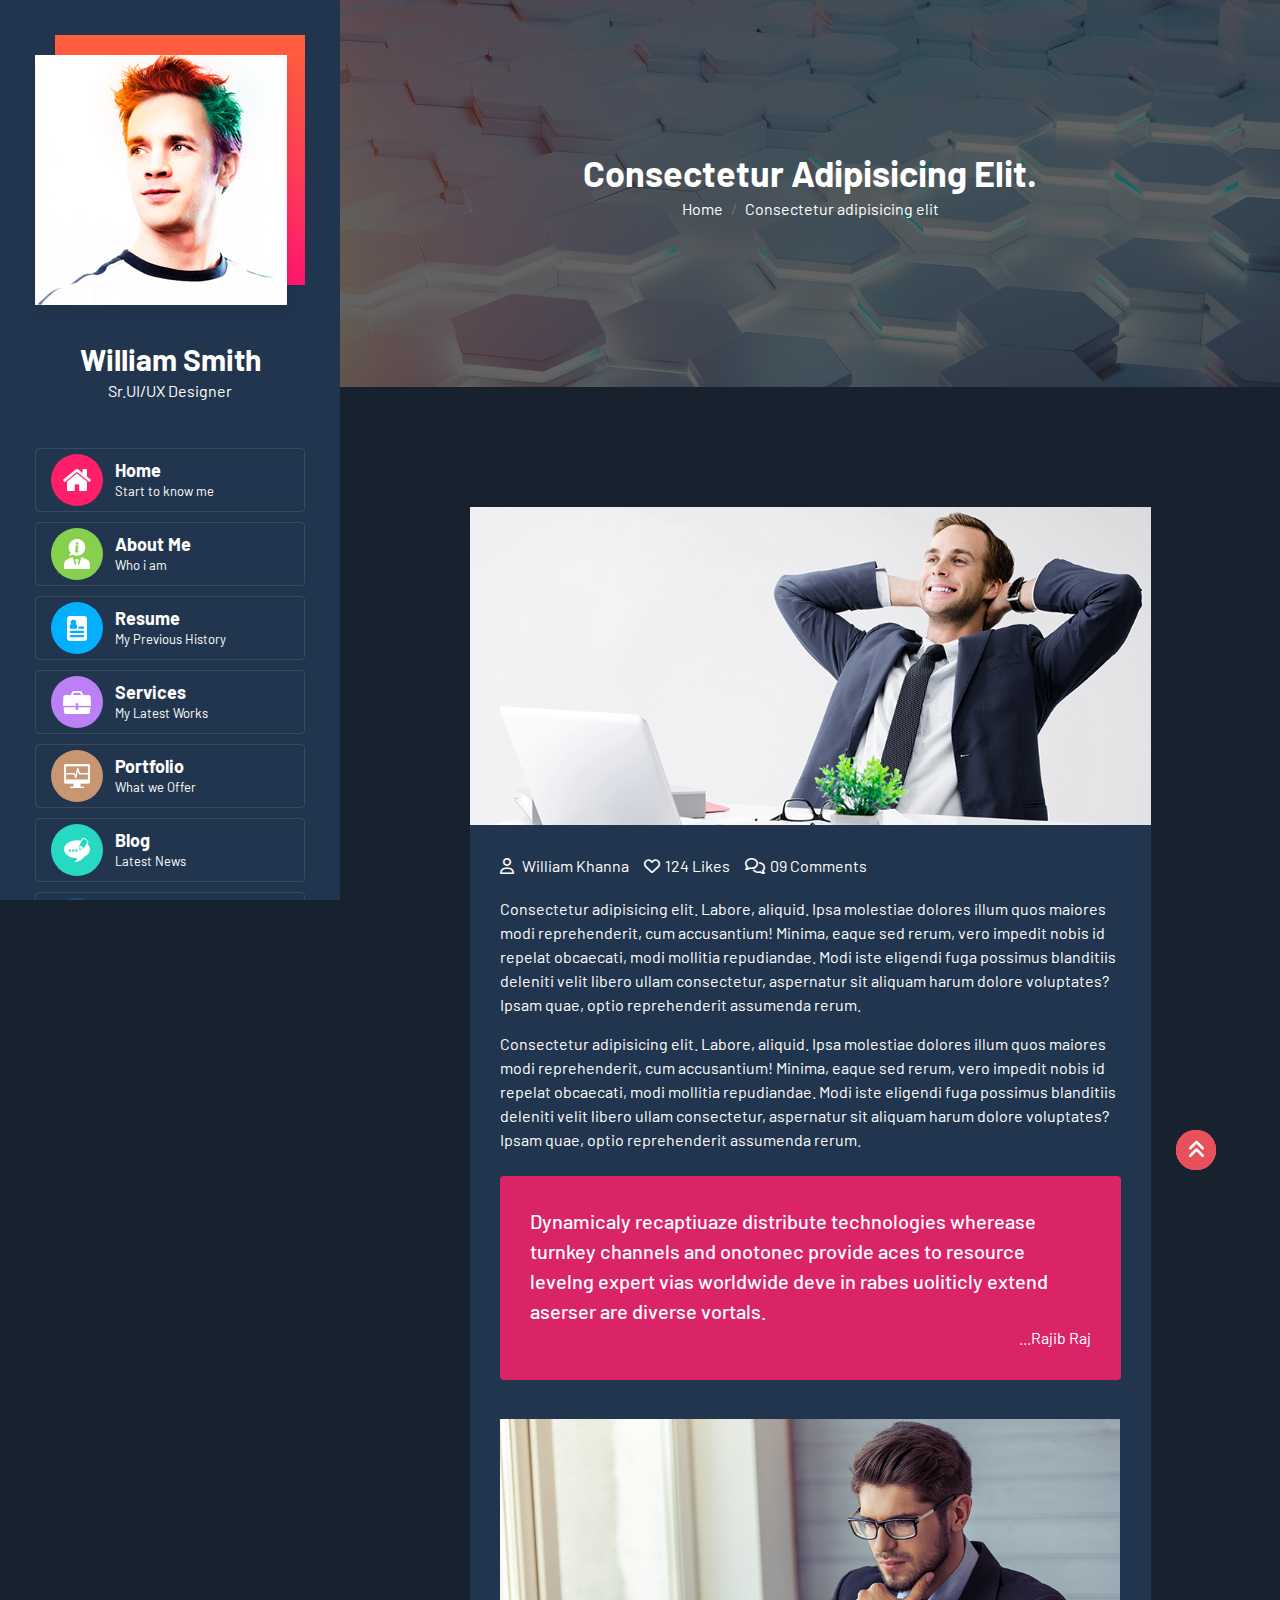
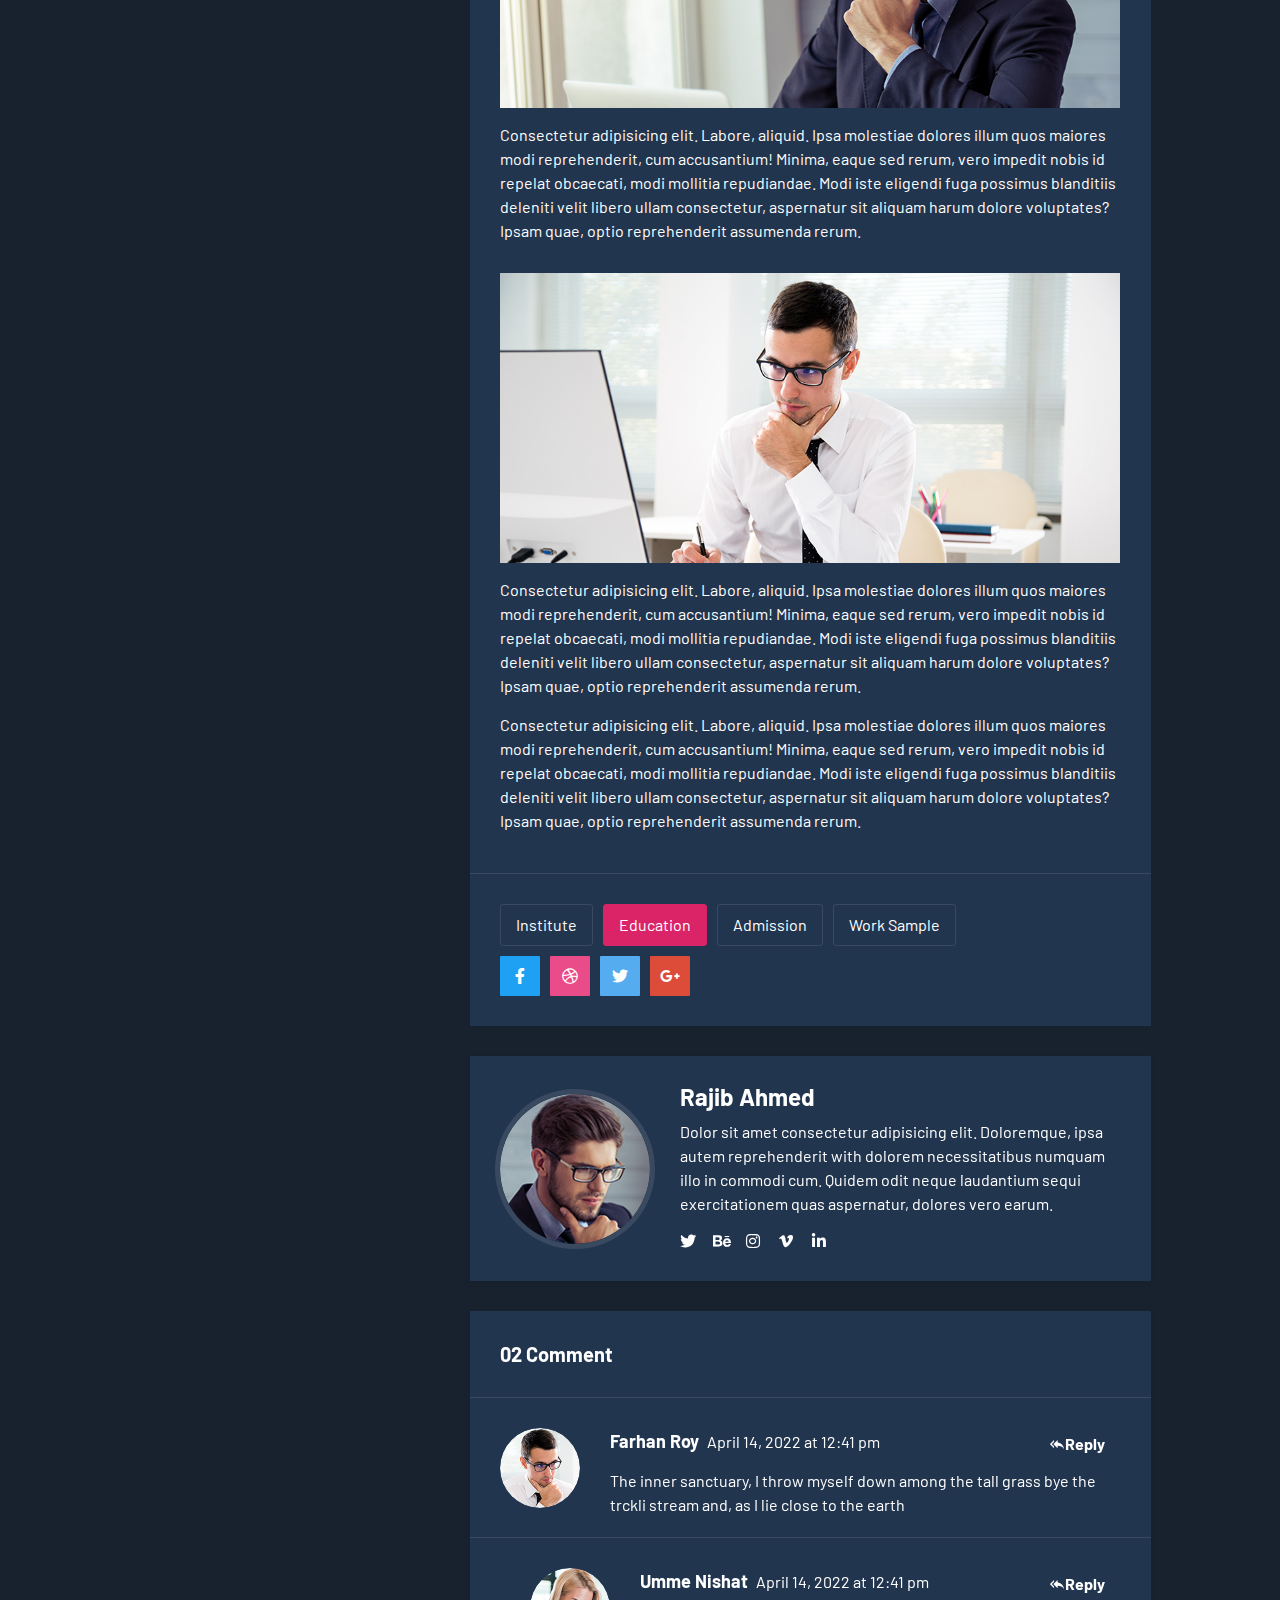
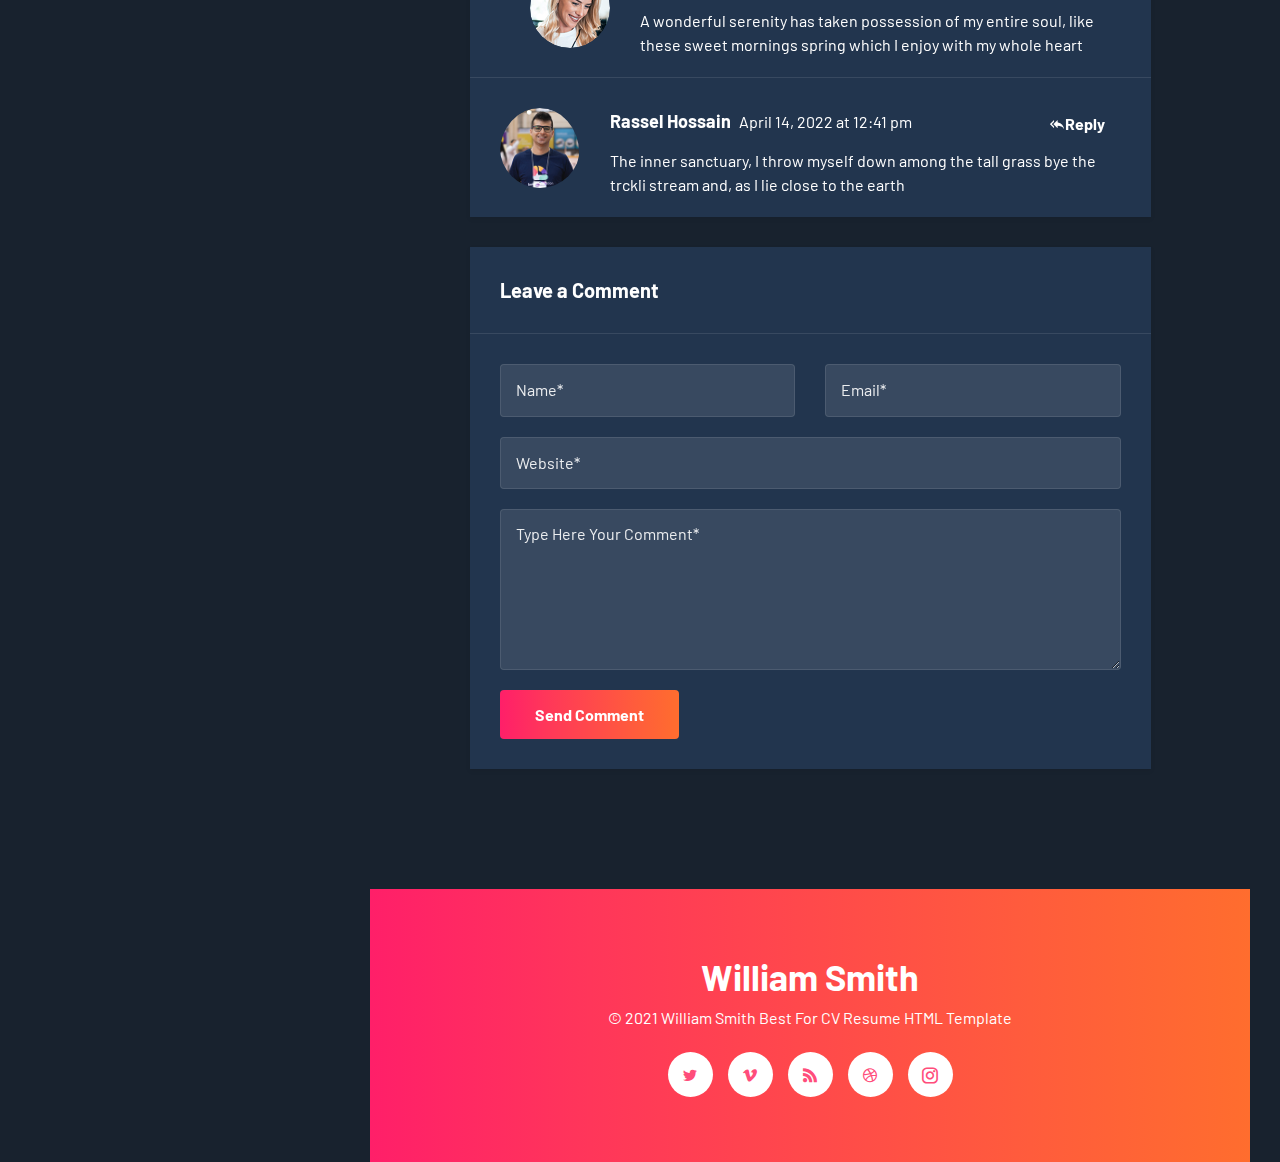
<file: blog-single.html>
<!DOCTYPE html>
<html lang="en">

<head>
    <meta charset="UTF-8">
    <meta http-equiv="X-UA-Compatible" content="IE=edge">
    <meta name="viewport" content="width=device-width, initial-scale=1.0">
    <title>William Smith</title>
    <link rel="shortcut icon" href="assets/images/home/favicon/favicon.ico" type="image/x-icon">
    <link rel="stylesheet" href="assets/css/bootstrap.min.css">
    <link rel="stylesheet" href="assets/css/all.min.css">
    <link rel="stylesheet" href="assets/css/icofont.min.css">
    <link rel="stylesheet" href="assets/css/lightcase.css">
    <link rel="stylesheet" href="assets/css/animate.css">
    <link rel="stylesheet" href="assets/css/style.css">
</head>

<body>
    <!-- ========================= preloder section start ========================= -->
    <div class="preloder-overlay">
        <div class="overlayDoor"></div>
        <div class="overlayContent">
            <div class="loader">
                <div class="inner">
                    <div class="inner-loding"></div>
                </div>
            </div>
        </div>
    </div>
    <!-- ========================== preloder section end ========================== -->


    <!-- =========================== mobile menu start =========================== -->
    <nav class="mobile-nav">
        <div class="container">
            <div class="mobile-nav__wrapper">
                <div class="mobile-nav__logo sidebar__title">
                    <h1>
                        <a href="index.html">william smith</a>
                    </h1>
                </div>
                <div class="hamburger">
                    <span></span>
                </div>
            </div>
        </div>
    </nav>
    <!-- ============================ mobile menu end ============================ -->



    <!--========================== header content  start  ==========================-->
    <header class="sidebar">
        <nav class="sidebar__navigation">
            <div class="sidebar__logo d-none d-xl-block">
                <a href="index.html">
                    <img src="assets/images/home/01.jpg" alt="William_Smith_logo">
                </a>
            </div>
            <div class="sidebar__title d-none d-xl-block">
                <h1>
                    <a href="index.html">william smith</a>
                </h1>
                <span>Sr.UI/UX Designer</span>
            </div>
            <div class="sidebar__menu">
                <ul id="nav-serialscrolling">
                    <!--======================= list-item-1 start  =======================-->
                    <li class="list-group-item sub-link" data-serialscrolling="home-menu">
                        <a href="index.html#home-menu">
                            <ul class="sidebar__menu-item d-flex">
                                <li class="sidebar__menu-icon home-color">
                                    <img src="assets/images/home/nav_icon/01.png" alt="home">
                                </li>
                                <li class="sidebar__menu-title">
                                    <h6>home</h6>
                                    <span>Start to know me</span>
                                </li>
                            </ul>
                        </a>
                    </li>
                    <!--======================= list-item-1 end  =======================-->



                    <!--======================= list-item-2 start  =======================-->
                    <li class="list-group-item sub-link" data-serialscrolling="about-menu">
                        <a href="index.html#about-menu">
                            <ul class="sidebar__menu-item d-flex">
                                <li class="sidebar__menu-icon about-color">
                                    <span>
                                        <img src="assets/images/home/nav_icon/02.png" alt="About Me">
                                    </span>
                                <li class="sidebar__menu-title">
                                    <h6>About Me</h6>
                                    <span>Who i am</span>
                                </li>
                            </ul>
                        </a>
                    </li>
                    <!--======================= list-item-2 end  =======================-->



                    <!--======================= list-item-3 start  =======================-->
                    <li class="list-group-item sub-link" data-serialscrolling="resume-menu">
                        <a href="index.html#resume-menu">
                            <ul class="sidebar__menu-item d-flex">
                                <li class="sidebar__menu-icon resume-color">
                                    <img src="assets/images/home/nav_icon/03.png" alt="Resume">
                                </li>
                                <li class="sidebar__menu-title">
                                    <h6>Resume</h6>
                                    <span>My Previous History</span>
                                </li>
                            </ul>
                        </a>
                    </li>
                    <!--======================= list-item-3 end  =======================-->



                    <!--======================= list-item-4 start  =======================-->
                    <li class="list-group-item sub-link" data-serialscrolling="services-menu">
                        <a href="index.html#services-menu">
                            <ul class="sidebar__menu-item d-flex">
                                <li class="sidebar__menu-icon services-color">
                                    <img src="assets/images/home/nav_icon/04.png" alt="services">
                                </li>
                                <li class="sidebar__menu-title">
                                    <h6>services</h6>
                                    <span>My Latest Works</span>
                                </li>
                            </ul>
                        </a>
                    </li>
                    <!--======================= list-item-4 end  =======================-->



                    <!--======================= list-item-5 start  =======================-->
                    <li class="list-group-item sub-link" data-serialscrolling="portfolio-menu">
                        <a href="index.html#portfolio-menu">
                            <ul class="sidebar__menu-item d-flex">
                                <li class="sidebar__menu-icon portfolio-color">
                                    <img src="assets/images/home/nav_icon/05.png" alt="Portfolio">
                                </li>
                                <li class="sidebar__menu-title">
                                    <h6>portfolio</h6>
                                    <span>What we Offer</span>
                                </li>
                            </ul>
                        </a>
                    </li>
                    <!--======================= list-item-5 end  =======================-->



                    <!--======================= list-item-6 start  =======================-->
                    <li class="list-group-item sub-link" data-serialscrolling="blog-menu">
                        <a href="index.html#blog-menu">
                            <ul class="sidebar__menu-item d-flex">
                                <li class="sidebar__menu-icon blog-color">
                                    <img src="assets/images/home/nav_icon/06.png" alt="Blog">
                                </li>
                                <li class="sidebar__menu-title">
                                    <h6>blog</h6>
                                    <span>Latest News</span>
                                </li>
                            </ul>
                        </a>
                    </li>
                    <!--======================= list-item-6 end  =======================-->



                    <!--======================= list-item-7 start  =======================-->
                    <li class="list-group-item sub-link" data-serialscrolling="contact-menu">
                        <a href="index.html#contact-menu">
                            <ul class="sidebar__menu-item d-flex">
                                <li class="sidebar__menu-icon contact-color">
                                    <img src="assets/images/home/nav_icon/07.png" alt="contact Me">
                                </li>
                                <li class="sidebar__menu-title">
                                    <h6>contact me</h6>
                                    <span>Get in Touch</span>
                                </li>
                            </ul>
                        </a>
                    </li>
                    <!--======================= list-item-7 end  =======================-->
                </ul>
            </div>
            <div class="sidebar__social">
                <h6>Follow me:</h6>
                <ul class="social-icons d-flex flex-wrap justify-content-between align-items-center">
                    <li>
                        <a href="#" class="comon-button behance">
                            <i class="icofont-behance"></i>
                            behance
                        </a>
                    </li>
                    <li>
                        <a href="#" class="comon-button pinterest">
                            <i class="icofont-pinterest"></i>
                            pinterest
                        </a>
                    </li>
                    <li>
                        <a href="#" class="comon-button dribbble">
                            <i class="icofont-dribbble"></i>
                            dribbble
                        </a>
                    </li>
                    <li>
                        <a href="#" class="comon-button facebook">
                            <i class="icofont-facebook"></i>
                            facebook
                        </a>
                    </li>
                </ul>
            </div>
        </nav>
    </header>
    <!--=========================== header content  end  ===========================-->



    <!-- =========================== Page Header Start =========================== -->
    <div class="pageheader" style="background-image: url(assets/images/home/bg-img/01.jpg);">
        <div class="container">
            <div class="pageheader__content text-center">
                <h2>Consectetur adipisicing elit.</h2>
                <nav aria-label="breadcrumb">
                    <ol class="breadcrumb justify-content-center">
                        <li class="breadcrumb-item"><a href="index.html">Home</a></li>
                        <li class="breadcrumb-item active" aria-current="page">Consectetur adipisicing elit</li>
                    </ol>
                </nav>
            </div>
        </div>
    </div>
    <!-- ============================ Page Header End ============================ -->



    <!-- ============================ Blog Single Start ============================ -->
    <div class="blog padding-tb">
        <div class="container">
            <div class="row justify-content-center">
                <div class="col-lg-9 col-12">
                    <div class="blog__area">
                        <div class="blog__item">
                            <div class="blog__inner">
                                <div class="blog__thumb">
                                    <img src="assets/images/home/blog/03.jpg" alt="blog">
                                </div>
                                <div class="blog__content">
                                    <ul class="meta-post">
                                        <li>
                                            <a href="#"><i class="far fa-user"></i> William Khanna</a>
                                        </li>
                                        <li>
                                            <a href="#"><i class="far fa-heart"></i>124 Likes</a>
                                        </li>
                                        <li>
                                            <a href="#"><i class="far fa-comments"></i>09 Comments</a>
                                        </li>
                                    </ul>
                                    <p>Consectetur adipisicing elit. Labore, aliquid. Ipsa molestiae dolores illum quos
                                        maiores modi reprehenderit, cum accusantium! Minima, eaque sed rerum, vero
                                        impedit nobis id repelat obcaecati, modi mollitia repudiandae. Modi iste
                                        eligendi fuga possimus blanditiis deleniti velit libero ullam consectetur,
                                        aspernatur sit aliquam harum dolore voluptates? Ipsam quae, optio reprehenderit
                                        assumenda rerum.</p>
                                    <p>Consectetur adipisicing elit. Labore, aliquid. Ipsa molestiae dolores illum quos
                                        maiores modi reprehenderit, cum accusantium! Minima, eaque sed rerum, vero
                                        impedit nobis id repelat obcaecati, modi mollitia repudiandae. Modi iste
                                        eligendi fuga possimus blanditiis deleniti velit libero ullam consectetur,
                                        aspernatur sit aliquam harum dolore voluptates? Ipsam quae, optio reprehenderit
                                        assumenda rerum.</p>
                                    <blockquote class="single-quote my-4">
                                        <div class="quotes">
                                            Dynamicaly recaptiuaze distribute technologies wherease
                                            turnkey channels and onotonec provide aces to resource
                                            levelng expert vias worldwide deve in rabes uoliticly extend
                                            aserser are diverse vortals.
                                            <span>...Rajib Raj</span>
                                        </div>
                                    </blockquote>
                                    <img class="m-blog" src="assets/images/home/blog/04.jpg" alt="blog">
                                    <p>Consectetur adipisicing elit. Labore, aliquid. Ipsa molestiae dolores illum quos
                                        maiores modi reprehenderit, cum accusantium! Minima, eaque sed rerum, vero
                                        impedit nobis id repelat obcaecati, modi mollitia repudiandae. Modi iste
                                        eligendi fuga possimus blanditiis deleniti velit libero ullam consectetur,
                                        aspernatur sit aliquam harum dolore voluptates? Ipsam quae, optio reprehenderit
                                        assumenda rerum.</p>
                                    <img class="m-blog" src="assets/images/home/blog/05.jpg" alt="blog">
                                    <p>Consectetur adipisicing elit. Labore, aliquid. Ipsa molestiae dolores illum quos
                                        maiores modi reprehenderit, cum accusantium! Minima, eaque sed rerum, vero
                                        impedit nobis id repelat obcaecati, modi mollitia repudiandae. Modi iste
                                        eligendi fuga possimus blanditiis deleniti velit libero ullam consectetur,
                                        aspernatur sit aliquam harum dolore voluptates? Ipsam quae, optio reprehenderit
                                        assumenda rerum.</p>
                                    <p>Consectetur adipisicing elit. Labore, aliquid. Ipsa molestiae dolores illum quos
                                        maiores modi reprehenderit, cum accusantium! Minima, eaque sed rerum, vero
                                        impedit nobis id repelat obcaecati, modi mollitia repudiandae. Modi iste
                                        eligendi fuga possimus blanditiis deleniti velit libero ullam consectetur,
                                        aspernatur sit aliquam harum dolore voluptates? Ipsam quae, optio reprehenderit
                                        assumenda rerum.</p>
                                </div>
                                <div class="blog__tags-area">
                                    <ul class="tags">
                                        <li>
                                            <a href="#">institute</a>
                                        </li>
                                        <li>
                                            <a href="#" class="active">education</a>
                                        </li>
                                        <li>
                                            <a href="#">Admission</a>
                                        </li>
                                        <li>
                                            <a href="#">Work Sample</a>
                                        </li>
                                    </ul>
                                    <ul class="share">
                                        <li>
                                            <a href="#" class="facebook"><i class="fab fa-facebook-f"></i></a>
                                        </li>
                                        <li>
                                            <a href="#" class="dribble"><i class="fab fa-dribbble"></i></a>
                                        </li>
                                        <li>
                                            <a href="#" class="twitter"><i class="fab fa-twitter"></i></a>
                                        </li>
                                        <li>
                                            <a href="#" class="google"><i class="fab fa-google-plus-g"></i></a>
                                        </li>
                                    </ul>
                                </div>
                            </div>
                        </div>

                        <div class="author">
                            <div class="author__thumb">
                                <img src="assets/images/home/author/01.jpg" alt="author">
                            </div>
                            <div class="author__content">
                                <h5 class="mb-2"><a href="#">Rajib Ahmed</a></h5>
                                <p>Dolor sit amet consectetur adipisicing elit. Doloremque, ipsa autem reprehenderit
                                    with dolorem necessitatibus numquam illo in commodi cum. Quidem odit neque
                                    laudantium sequi exercitationem quas aspernatur, dolores vero earum.</p>
                                <div class="social-media">
                                    <a href="#" class="twitter"><i class="fa-brands fa-twitter"></i></a>
                                    <a href="#" class="behance"><i class="fa-brands fa-behance"></i></a>
                                    <a href="#" class="instagram"><i class="fa-brands fa-instagram"></i></a>
                                    <a href="#" class="vimeo"><i class="fa-brands fa-vimeo-v"></i></a>
                                    <a href="#" class="linkedin"><i class="fa-brands fa-linkedin-in"></i></a>
                                </div>
                            </div>
                        </div>

                        <div class="comments">
                            <h4 class="comment-title">02 Comment</h4>
                            <ul class="lab-ul comment-list">
                                <li class="comment menu-item-has-children">
                                    <div class="com-item">
                                        <div class="com-thumb">
                                            <img alt="" src="assets/images/home/author/02.jpg"
                                                srcset="assets/images/home/author/02.jpg">
                                        </div>
                                        <div class="com-content">
                                            <div class="com-title">
                                                <div class="com-title-meta">
                                                    <a href="#">Farhan Roy</a>
                                                    <span> April 14, 2022 at 12:41 pm </span>
                                                </div>
                                                <span class="reply">
                                                    <a class="comment-reply-link" href="#"><i
                                                            class="icofont-reply-all"></i>Reply</a>
                                                </span>
                                            </div>
                                            <p>The inner sanctuary, I throw myself down among the tall grass bye the
                                                trckli stream and, as I lie close to the earth</p>
                                        </div>
                                    </div>
                                    <ul class="lab-ul comment-list">
                                        <li class="comment">
                                            <div class="com-thumb">
                                                <img alt="" src="assets/images/home/author/03.jpg"
                                                    srcset="assets/images/home/author/03.jpg">
                                            </div>
                                            <div class="com-content">
                                                <div class="com-title">
                                                    <div class="com-title-meta">
                                                        <a href="#">Umme Nishat</a>
                                                        <span> April 14, 2022 at 12:41 pm </span>
                                                    </div>
                                                    <span class="reply">
                                                        <a class="comment-reply-link" href="#"><i
                                                                class="icofont-reply-all"></i>Reply</a>
                                                    </span>
                                                </div>
                                                <p>A wonderful serenity has taken possession of my entire soul, like
                                                    these sweet mornings spring which I enjoy with my whole heart </p>
                                            </div>
                                        </li>
                                    </ul>
                                    <div class="com-item">
                                        <div class="com-thumb">
                                            <img alt="" src="assets/images/home/author/04.jpg"
                                                srcset="assets/images/home/author/04.jpg">
                                        </div>
                                        <div class="com-content">
                                            <div class="com-title">
                                                <div class="com-title-meta">
                                                    <a href="#">Rassel Hossain</a>
                                                    <span> April 14, 2022 at 12:41 pm </span>
                                                </div>
                                                <span class="reply">
                                                    <a class="comment-reply-link" href="#"><i
                                                            class="icofont-reply-all"></i>Reply</a>
                                                </span>
                                            </div>
                                            <p>The inner sanctuary, I throw myself down among the tall grass bye the
                                                trckli stream and, as I lie close to the earth</p>
                                        </div>
                                    </div>
                                </li>
                            </ul>
                        </div>

                        <div class="comment-respond">
                            <h4>Leave a Comment</h4>
                            <div class="add-comment">
                                <form action="#" class="comment-form">
                                    <input name="name" type="text" placeholder="Name*">
                                    <input name="email" type="text" placeholder="Email*">
                                    <input name="url" type="text" placeholder="Website*" class="w-100">
                                    <textarea name="comment" rows="7" placeholder="Type Here Your Comment*"></textarea>
                                    <button type="submit" class="submit-btn submit-btn--extend"><span>Send
                                            Comment</span></button>
                                </form>
                            </div>
                        </div>
                    </div>
                </div>
            </div>
        </div>
    </div>
    <!-- ============================ Blog Single End ============================ -->


    <!--======================= footer section start  =======================-->
    <footer class="footer single" data-serialscrolling-target="footer-menu">
        <div class="footer__header">
            <h2>william smith</h2>
        </div>
        <div class="footer__wrapper">
            <p>&copy; 2021 William Smith Best For <span>CV</span> resume <span>html</span> template</p>

            <ul class="footer__social">
                <li>
                    <a href="#">
                        <i class="icofont-twitter"></i>
                    </a>
                </li>
                <li>
                    <a href="#">
                        <i class="icofont-vimeo"></i>
                    </a>
                </li>
                <li>
                    <a href="#">
                        <i class="icofont-rss-feed"></i>
                    </a>
                </li>
                <li>
                    <a href="#">
                        <i class="icofont-dribbble"></i>
                    </a>
                </li>
                <li>
                    <a href="#">
                        <i class="icofont-instagram"></i>
                    </a>
                </li>
            </ul>
        </div>
    </footer>
    <!--======================== footer section end  ========================-->





    <!-- ============================ scroll top start =========================== -->
    <a href="#" class="scrollToTop">
        <span class="wev-1"></span>
        <span class="wev-2"></span>
    </a>
    <!-- ============================= scroll top end ============================= -->



    <script src="assets/js/jquery.js"></script>
    <script src="assets/js/jquery-migrate-1.2.1.min.js"></script>
    <script src="assets/js/bootstrap.bundle.min.js"></script>
    <script src="assets/js/fontawesome.min.js"></script>
    <script src="assets/js/main.js"></script>
    <script>
        // wow js
        new WOW().init();
    </script>

</body>

</html>
</file>
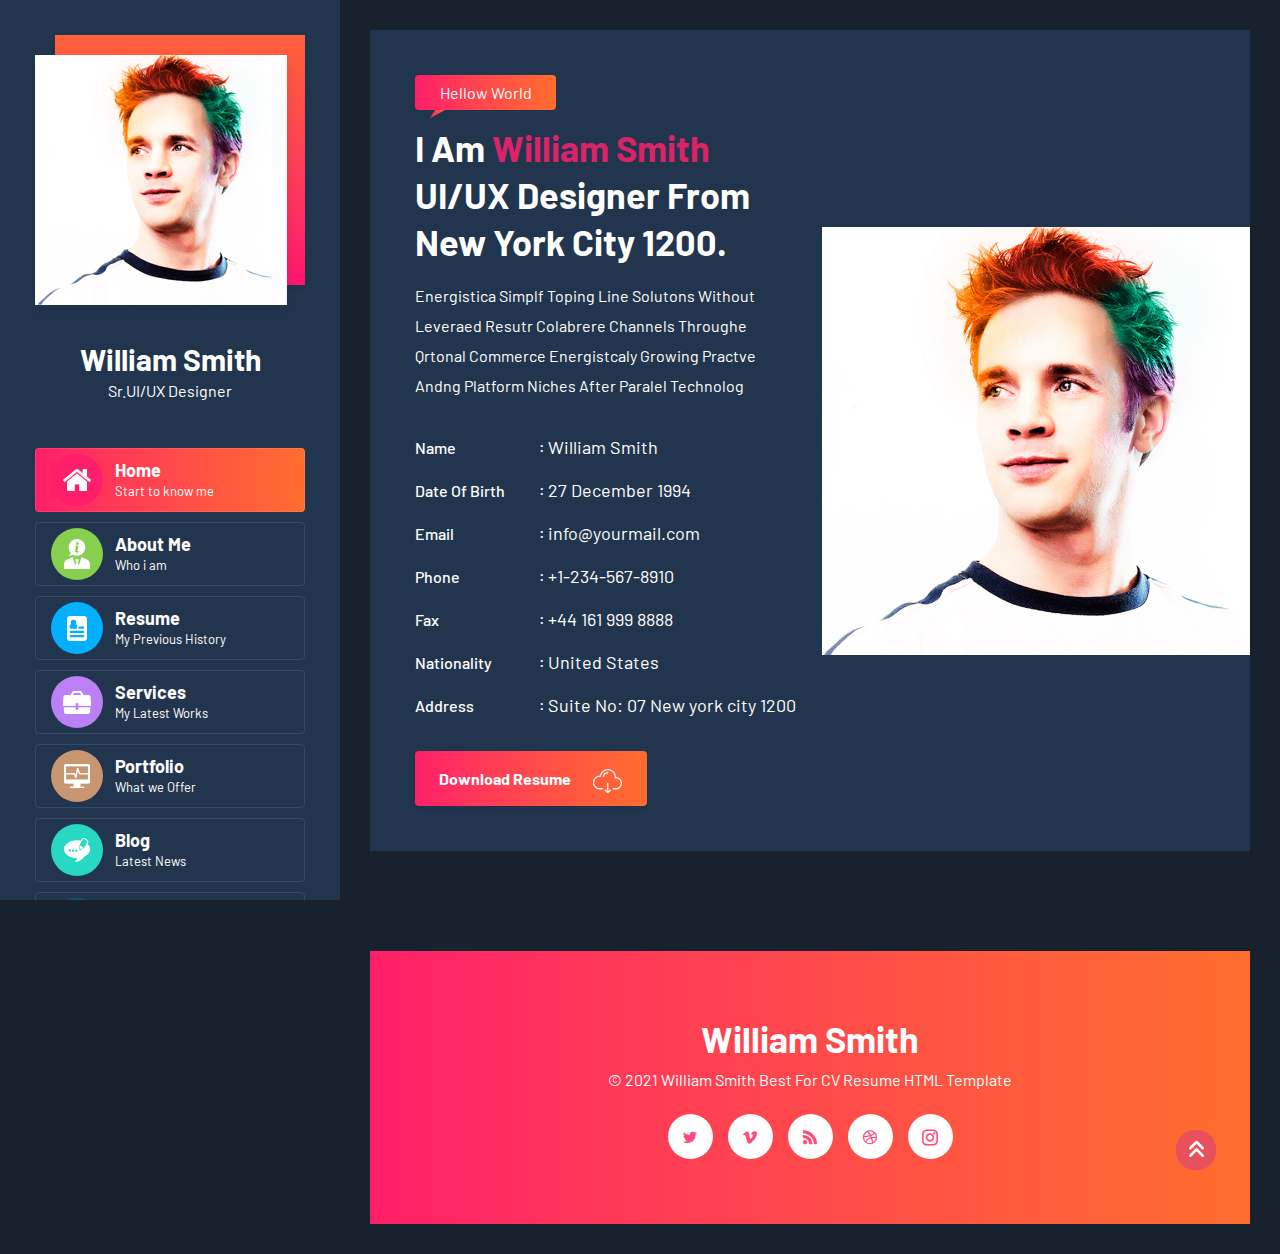
<file: index-2.html>
<!DOCTYPE html>
<html lang="en">

<head>
    <meta charset="UTF-8">
    <meta http-equiv="X-UA-Compatible" content="IE=edge">
    <meta name="viewport" content="width=device-width, initial-scale=1.0">
    <title>William Smith</title>
    <link rel="shortcut icon" href="assets/images/home/favicon/favicon.ico" type="image/x-icon">
    <link rel="stylesheet" href="assets/css/bootstrap.min.css">
    <link rel="stylesheet" href="assets/css/all.min.css">
    <link rel="stylesheet" href="assets/css/icofont.min.css">
    <link rel="stylesheet" href="assets/css/lightcase.css">
    <link rel="stylesheet" href="assets/css/animate.css">
    <link rel="stylesheet" href="assets/css/style.css">
</head>

<body>
    <!-- ========================= preloder section start ========================= -->
    <div class="preloder-overlay">
        <div class="overlayDoor"></div>
        <div class="overlayContent">
            <div class="loader">
                <div class="inner">
                    <div class="inner-loding"></div>
                </div>
            </div>
        </div>
    </div>
    <!-- ========================== preloder section end ========================== -->



    <!-- =========================== mobile menu start =========================== -->
    <nav class="mobile-nav">
        <div class="container">
            <div class="mobile-nav__wrapper">
                <div class="mobile-nav__logo sidebar__title">
                    <h1>
                        <a href="index.html">william smith</a>
                    </h1>
                </div>
                <div class="hamburger">
                    <span></span>
                </div>
            </div>
        </div>
    </nav>
    <!-- ============================ mobile menu end ============================ -->



    <!--========================== header content  start  ==========================-->
    <header class="sidebar">
        <nav class="sidebar__navigation">
            <div class="sidebar__logo d-none d-xl-block">
                <a href="index.html">
                    <img src="assets/images/home/01.jpg" alt="William_Smith_logo">
                </a>
            </div>
            <div class="sidebar__title d-none d-xl-block">
                <h1>
                    <a href="index.html">william smith</a>
                </h1>
                <span>Sr.UI/UX Designer</span>
            </div>
            <div class="sidebar__menu">
                <!-- <ul id="nav-serialscrolling"> -->
                <div class="d-flex align-items-start w-100">
                    <ul class="nav flex-column nav-pills w-100" id="v-pills-tab" role="tablist"
                        aria-orientation="vertical">
                        <!--======================= list-item-1 start  =======================-->
                        <li>
                            <a href="#home-menu" class="nav-link active" id="home-menu-tab" data-bs-toggle="pill"
                                data-bs-target="#home-menu" role="tab" aria-controls="home-menu" aria-selected="true">
                                <div class="list-group-item sub-link">
                                    <ul class="sidebar__menu-item d-flex">
                                        <li class="sidebar__menu-icon home-color">
                                            <img src="assets/images/home/nav_icon/01.png" alt="home">
                                        </li>
                                        <li class="sidebar__menu-title">
                                            <h6>home</h6>
                                            <span>Start to know me</span>
                                        </li>
                                    </ul>
                                </div>
                            </a>
                        </li>
                        <!--======================= list-item-1 end  =======================-->



                        <!--======================= list-item-2 start  =======================-->
                        <li>
                            <a href="#about" class="nav-link" id="about-tab" data-bs-toggle="pill"
                                data-bs-target="#about" role="tab" aria-controls="about" aria-selected="false">
                                <div class="list-group-item sub-link">
                                    <ul class="sidebar__menu-item d-flex">
                                        <li class="sidebar__menu-icon about-color">
                                            <span>
                                                <img src="assets/images/home/nav_icon/02.png" alt="About Me">
                                            </span>
                                        <li class="sidebar__menu-title">
                                            <h6>About Me</h6>
                                            <span>Who i am</span>
                                        </li>
                                    </ul>
                                </div>
                            </a>
                        </li>
                        <!--======================= list-item-2 end  =======================-->



                        <!--======================= list-item-3 start  =======================-->
                        <li>
                            <a href="#resume" class="nav-link" id="resume-tab" data-bs-toggle="pill"
                                data-bs-target="#resume" role="tab" aria-controls="resume" aria-selected="false">
                                <div class="list-group-item sub-link">
                                    <ul class="sidebar__menu-item d-flex">
                                        <li class="sidebar__menu-icon resume-color">
                                            <img src="assets/images/home/nav_icon/03.png" alt="Resume">
                                        </li>
                                        <li class="sidebar__menu-title">
                                            <h6>Resume</h6>
                                            <span>My Previous History</span>
                                        </li>
                                    </ul>
                                </div>
                            </a>
                        </li>
                        <!--======================= list-item-3 end  =======================-->



                        <!--======================= list-item-4 start  =======================-->
                        <li>
                            <a href="#services" class="nav-link" id="services-tab" data-bs-toggle="pill"
                                data-bs-target="#services" role="tab" aria-controls="services" aria-selected="false">
                                <div class="list-group-item sub-link">
                                    <ul class="sidebar__menu-item d-flex">
                                        <li class="sidebar__menu-icon services-color">
                                            <img src="assets/images/home/nav_icon/04.png" alt="services">
                                        </li>
                                        <li class="sidebar__menu-title">
                                            <h6>services</h6>
                                            <span>My Latest Works</span>
                                        </li>
                                    </ul>
                                </div>
                            </a>
                        </li>
                        <!--======================= list-item-4 end  =======================-->



                        <!--======================= list-item-5 start  =======================-->
                        <li>
                            <a href="#portfolio" class="nav-link" id="portfolio-tab" data-bs-toggle="pill"
                                data-bs-target="#portfolio" role="tab" aria-controls="portfolio" aria-selected="false">
                                <div class="list-group-item sub-link">
                                    <ul class="sidebar__menu-item d-flex">
                                        <li class="sidebar__menu-icon portfolio-color">
                                            <img src="assets/images/home/nav_icon/05.png" alt="Portfolio">
                                        </li>
                                        <li class="sidebar__menu-title">
                                            <h6>portfolio</h6>
                                            <span>What we Offer</span>
                                        </li>
                                    </ul>
                                </div>
                            </a>
                        </li>
                        <!--======================= list-item-5 end  =======================-->



                        <!--======================= list-item-6 start  =======================-->
                        <li>
                            <a href="#blog" class="nav-link" id="blog-tab" data-bs-toggle="pill" data-bs-target="#blog"
                                role="tab" aria-controls="blog" aria-selected="false">
                                <div class="list-group-item sub-link">
                                    <ul class="sidebar__menu-item d-flex">
                                        <li class="sidebar__menu-icon blog-color">
                                            <img src="assets/images/home/nav_icon/06.png" alt="Blog">
                                        </li>
                                        <li class="sidebar__menu-title">
                                            <h6>blog</h6>
                                            <span>Latest News</span>
                                        </li>
                                    </ul>
                                </div>
                            </a>
                        </li>
                        <!--======================= list-item-6 end  =======================-->



                        <!--======================= list-item-7 start  =======================-->
                        <li>
                            <a href="#contact" class="nav-link" id="contact-tab" data-bs-toggle="pill"
                                data-bs-target="#contact" role="tab" aria-controls="contact" aria-selected="false">
                                <div class="list-group-item sub-link">
                                    <ul class="sidebar__menu-item d-flex">
                                        <li class="sidebar__menu-icon contact-color">
                                            <img src="assets/images/home/nav_icon/07.png" alt="contact Me">
                                        </li>
                                        <li class="sidebar__menu-title">
                                            <h6>contact me</h6>
                                            <span>Get in Touch</span>
                                        </li>
                                    </ul>
                                </div>
                            </a>
                        </li>
                        <!--======================= list-item-7 end  =======================-->
                    </ul>
                </div>
                <!-- </ul> -->
            </div>
            <div class="sidebar__social">
                <h6>Follow me:</h6>
                <ul class="social-icons d-flex flex-wrap align-items-center">
                    <li>
                        <a href="#" class="comon-button behance">
                            <i class="icofont-behance"></i>
                            behance
                        </a>
                    </li>
                    <li>
                        <a href="#" class="comon-button pinterest">
                            <i class="icofont-pinterest"></i>
                            pinterest
                        </a>
                    </li>
                    <li>
                        <a href="#" class="comon-button dribbble">
                            <i class="icofont-dribbble"></i>
                            dribbble
                        </a>
                    </li>
                    <li>
                        <a href="#" class="comon-button facebook">
                            <i class="icofont-facebook"></i>
                            facebook
                        </a>
                    </li>
                </ul>
            </div>
        </nav>
    </header>
    <!--=========================== header content  end  ===========================-->



    <!--======================= main content start  =======================-->
    <main class="section">
        <div class="tab-content" id="v-pills-tabContent">

            <!--======================= home-menu section start  =======================-->
            <div class="tab-pane fade show active wow animate__zoomIn" data-wow-duration="1s" id="home-menu"
                role="tabpanel" aria-labelledby="home-menu-tab">
                <section class="home-menu" data-serialscrolling-target="home-menu">
                    <div class="home-menu__wrapper">
                        <div class="row align-items-center flex-lg-row-reverse">

                            <div class="col-lg-6">
                                <div class="home-menu__thumb wow animate__zoomIn" data-wow-duration="1s"
                                    data-wow-delay="1.5s">
                                    <img src="assets/images/home/02.jpg" alt="William_Smith">
                                </div>
                            </div>
                            <div class="col-lg-6">
                                <div class="home-menu__content">
                                    <span class="hellow">hellow world</span>
                                    <h2>I Am <span>William Smith</span> UI/UX Designer
                                        From New York City 1200.</h2>
                                    <p>Energistica Simplf Toping Line Solutons without Leveraed Resutr Colabrere
                                        Channels Throughe Qrtonal Commerce Energistcaly Growing Practve Andng
                                        Platform Niches After Paralel Technolog</p>
                                    <ul class="home-menu__details-list">
                                        <li>
                                            <span class="left">Name</span>
                                            <span class="right">William Smith</span>
                                        </li>
                                        <li>
                                            <span class="left">Date of Birth</span>
                                            <span class="right">27 December 1994</span>
                                        </li>
                                        <li>
                                            <span class="left">Email</span>
                                            <span class="right">
                                                <a href="mailto:info@yourmail.com">info@yourmail.com</a>
                                            </span>
                                        </li>
                                        <li>
                                            <span class="left">Phone</span>
                                            <span class="right">
                                                <a href="tel:+1-234-567-8910">+1-234-567-8910</a>
                                            </span>
                                        </li>
                                        <li>
                                            <span class="left">Fax</span>
                                            <span class="right">
                                                <a href="fax:+44 161 999 8888">+44 161 999 8888</a>
                                            </span>
                                        </li>
                                        <li>
                                            <span class="left">Nationality</span>
                                            <span class="right">United States</span>
                                        </li>
                                        <li>
                                            <span class="left">Address</span>
                                            <span class="right">Suite No: 07 New york city 1200</span>
                                        </li>
                                    </ul>
                                    <a href="assets/files/cv.pdf" class="download-resum" download>
                                        Download Resume
                                        <img src="assets/images/home/download/download.svg" alt="Download icon">
                                    </a>
                                </div>
                            </div>
                        </div>
                    </div>
                </section>
            </div>
            <!--======================= home-menu section end  =======================-->



            <!--======================= about section start  =======================-->
            <div class="tab-pane fade  wow animate__lightSpeedInLeft" data-wow-duration="1s" id="about" role="tabpanel"
                aria-labelledby="about-tab">
                <section class="about" data-serialscrolling-target="about-menu">
                    <div class="section__header">
                        <h3>what can i do</h3>
                    </div>
                    <div class="section__wrapper">
                        <div class="row g-4">
                            <div class="col-md-6">
                                <div class="cart__item">
                                    <div class="cart__inner">
                                        <div class="cart__thumb">
                                            <img src="assets/images/home/about/01.png" alt="PSD_Template_Design">
                                        </div>
                                        <div class="cart__content">
                                            <h6><span>psd</span> Template Design</h6>
                                            <p>Globally envisioner inexpensive interfaces throug user friendly create
                                                bandwidth are Progressive orchestrate vertical scenario throug
                                                dstinctive service & create with Continually innovate.</p>
                                        </div>
                                    </div>
                                </div>
                            </div>
                            <div class="col-md-6">
                                <div class="cart__item">
                                    <div class="cart__inner">
                                        <div class="cart__thumb">
                                            <img src="assets/images/home/about/02.png" alt="Mobile_Apps_Design">
                                        </div>
                                        <div class="cart__content">
                                            <h6>Mobile Apps Design</h6>
                                            <p>Globally envisioner inexpensive interfaces throug user friendly create
                                                bandwidth are Progressive orchestrate vertical scenario throug
                                                dstinctive service & create with Continually innovate.</p>
                                        </div>
                                    </div>
                                </div>
                            </div>
                            <div class="col-md-6">
                                <div class="cart__item">
                                    <div class="cart__inner">
                                        <div class="cart__thumb">
                                            <img src="assets/images/home/about/03.png" alt="SEO_Optimization">
                                        </div>
                                        <div class="cart__content">
                                            <h6><span>seo</span> optimization</h6>
                                            <p>Globally envisioner inexpensive interfaces throug user friendly create
                                                bandwidth are Progressive orchestrate vertical scenario throug
                                                dstinctive service & create with Continually innovate.</p>
                                        </div>
                                    </div>
                                </div>
                            </div>
                            <div class="col-md-6">
                                <div class="cart__item">
                                    <div class="cart__inner">
                                        <div class="cart__thumb">
                                            <img src="assets/images/home/about/04.png" alt="Web_Development">
                                        </div>
                                        <div class="cart__content">
                                            <h6>web development</h6>
                                            <p>Globally envisioner inexpensive interfaces throug user friendly create
                                                bandwidth are Progressive orchestrate vertical scenario throug
                                                dstinctive service & create with Continually innovate.</p>
                                        </div>
                                    </div>
                                </div>
                            </div>
                        </div>
                    </div>
                </section>
            </div>
            <!--======================== about section end  ========================-->



            <!--======================= resume section start  =======================-->
            <div class="tab-pane fade  wow animate__lightSpeedInRight" data-wow-duration="1s" id="resume"
                role="tabpanel" aria-labelledby="resume-tab">
                <section class="resume" data-serialscrolling-target="resume-menu">
                    <div class="section__header">
                        <h3>my <span>cv</span> resume</h3>
                    </div>
                    <div class="section__wrapper">
                        <div class="row gy-5 g-4">
                            <div class="col-md-6">
                                <div class="resume__inner-top">
                                    <div class="resume__title d-flex align-items-center">
                                        <div class="resume__title-thumb">
                                            <img src="assets/images/home/resume/01.png"
                                                alt="Graduating_Students_Photography_Hats">
                                        </div>
                                        <div class="resume__title-content">
                                            <h4>my education history</h4>
                                        </div>
                                    </div>

                                    <div class="resume__item">
                                        <div class="resume__inner">
                                            <div class="resume__top-content">
                                                <div class="sub-title-duration">
                                                    <p>Boxsouth University</p>
                                                    <div class="duration-cart">
                                                        <span>
                                                            2014 - 2022
                                                        </span>
                                                    </div>
                                                </div>
                                                <h5>
                                                    master degree visual art and design
                                                </h5>
                                            </div>
                                            <div class="resume__bottom-content">
                                                <p>
                                                    Globally envisioner inexpensive interfaces throug anuser friendly
                                                    create
                                                    bandwidth
                                                    Progressive orchestrate vertical scenarios throug ordstinctive
                                                    services
                                                    and
                                                    create
                                                    Continually innovate fully tested scenarios with
                                                </p>
                                            </div>
                                        </div>
                                    </div>
                                    <div class="resume__item">
                                        <div class="resume__inner">
                                            <div class="resume__top-content">
                                                <div class="sub-title-duration">
                                                    <p>Plays.tv University</p>
                                                    <div class="duration-cart">
                                                        <span>
                                                            2009 - 2014
                                                        </span>
                                                    </div>
                                                </div>
                                                <h5>
                                                    master degree visual art and design
                                                </h5>
                                            </div>
                                            <div class="resume__bottom-content">
                                                <p>
                                                    Globally envisioner inexpensive interfaces throug anuser friendly
                                                    create
                                                    bandwidth
                                                    Progressive orchestrate vertical scenarios throug ordstinctive
                                                    services
                                                    and
                                                    create
                                                    Continually innovate fully tested scenarios with
                                                </p>
                                            </div>
                                        </div>
                                    </div>
                                    <div class="resume__item">
                                        <div class="resume__inner">
                                            <div class="resume__top-content">
                                                <div class="sub-title-duration">
                                                    <p>Playwell University</p>
                                                    <div class="duration-cart">
                                                        <span>
                                                            2004 - 2009
                                                        </span>
                                                    </div>
                                                </div>
                                                <h5>
                                                    master degree visual art and design
                                                </h5>
                                            </div>
                                            <div class="resume__bottom-content">
                                                <p>
                                                    Globally envisioner inexpensive interfaces throug anuser friendly
                                                    create
                                                    bandwidth
                                                    Progressive orchestrate vertical scenarios throug ordstinctive
                                                    services
                                                    and
                                                    create
                                                    Continually innovate fully tested scenarios with
                                                </p>
                                            </div>
                                        </div>
                                    </div>
                                </div>

                                <div class="resume__inner-bottom">
                                    <div class="resume__title normal d-flex align-items-center">
                                        <div class="resume__title-thumb">
                                            <img src="assets/images/home/resume/03.png" alt="hand_bag">
                                        </div>
                                        <div class="resume__title-content">
                                            <h4>my design skills</h4>
                                        </div>
                                    </div>
                                    <div class="resume__progress-bar">
                                        <div class="prog progress-bar-01">
                                            <div id="example" class="color pie-title-center" data-percent="90">
                                                <span class="pie-value">90%</span>
                                            </div>
                                            <p>Photoshop</p>
                                        </div>
                                        <div class="prog progress-bar-02">
                                            <div id="example2" class="color pie-title-center" data-percent="80">
                                                <span class="pie-value">80%</span>
                                            </div>
                                            <p>illustrator</p>
                                        </div>
                                        <div class="prog progress-bar-03">
                                            <div id="example3" class="color pie-title-center" data-percent="76">
                                                <span class="pie-value">76%</span>
                                            </div>
                                            <p>Adobe <span>xd</span></p>
                                        </div>
                                        <div class="prog progress-bar-04">
                                            <div id="example4" class="color pie-title-center" data-percent="70">
                                                <span class="pie-value">70%</span>
                                            </div>
                                            <p>Figma App</p>
                                        </div>
                                    </div>
                                </div>
                            </div>
                            <div class="col-md-6">
                                <div class="resume__inner-top">
                                    <div class="resume__title d-flex align-items-center">
                                        <div class="resume__title-thumb">
                                            <img src="assets/images/home/resume/02.png" alt="hand_bag">
                                        </div>
                                        <div class="resume__title-content">
                                            <h4>my work history</h4>
                                        </div>
                                    </div>
                                    <div class="resume__item">
                                        <div class="resume__inner">
                                            <div class="resume__top-content">
                                                <div class="sub-title-duration">
                                                    <p>Boxsouth University</p>
                                                    <div class="duration-cart">
                                                        <span>
                                                            2014 - 2022
                                                        </span>
                                                    </div>
                                                </div>
                                                <h5>
                                                    Senior <span>UI/UX</span> Designer
                                                </h5>
                                            </div>
                                            <div class="resume__bottom-content">
                                                <p>
                                                    Globally envisioner inexpensive interfaces throug anuser friendly
                                                    create
                                                    bandwidth
                                                    Progressive orchestrate vertical scenarios throug ordstinctive
                                                    services
                                                    and
                                                    create
                                                    Continually innovate fully tested scenarios with
                                                </p>
                                            </div>
                                        </div>
                                    </div>
                                    <div class="resume__item">
                                        <div class="resume__inner">
                                            <div class="resume__top-content">
                                                <div class="sub-title-duration">
                                                    <p>Plays.tv University</p>
                                                    <div class="duration-cart">
                                                        <span>
                                                            2009 - 2014
                                                        </span>
                                                    </div>
                                                </div>
                                                <h5>
                                                    Senior <span>ui/ux</span> Designer
                                                </h5>
                                            </div>
                                            <div class="resume__bottom-content">
                                                <p>
                                                    Globally envisioner inexpensive interfaces throug anuser friendly
                                                    create
                                                    bandwidth
                                                    Progressive orchestrate vertical scenarios throug ordstinctive
                                                    services
                                                    and
                                                    create
                                                    Continually innovate fully tested scenarios with
                                                </p>
                                            </div>
                                        </div>
                                    </div>
                                    <div class="resume__item">
                                        <div class="resume__inner">
                                            <div class="resume__top-content">
                                                <div class="sub-title-duration">
                                                    <p>Playwell University</p>
                                                    <div class="duration-cart">
                                                        <span>
                                                            2004 - 2009
                                                        </span>
                                                    </div>
                                                </div>
                                                <h5>
                                                    Junior Graphic Designer
                                                </h5>
                                            </div>
                                            <div class="resume__bottom-content">
                                                <p>
                                                    Globally envisioner inexpensive interfaces throug anuser friendly
                                                    create
                                                    bandwidth
                                                    Progressive orchestrate vertical scenarios throug ordstinctive
                                                    services
                                                    and
                                                    create
                                                    Continually innovate fully tested scenarios with
                                                </p>
                                            </div>
                                        </div>
                                    </div>
                                </div>


                                <div class="resume__inner-bottom">
                                    <div class="resume__title normal d-flex align-items-center">
                                        <div class="resume__title-thumb">
                                            <img src="assets/images/home/resume/04.png" alt="hand_bag">
                                        </div>
                                        <div class="resume__title-content">
                                            <h4>my codding skills</h4>
                                        </div>
                                    </div>
                                    <div class="resume__progress-bar">
                                        <div class="prog progress-bar-05">
                                            <div id="example5" class="color pie-title-center" data-percent="90">
                                                <span class="pie-value">90%</span>
                                            </div>
                                            <p><span>html / css</span></p>
                                        </div>
                                        <div class="prog progress-bar-06">
                                            <div id="example6" class="color pie-title-center" data-percent="80">
                                                <span class="pie-value">80%</span>
                                            </div>
                                            <p>JavaScript</p>
                                        </div>
                                        <div class="prog progress-bar-07">
                                            <div id="example7" class="color pie-title-center" data-percent="76">
                                                <span class="pie-value">76%</span>
                                            </div>
                                            <p>Smarty / Twig</p>
                                        </div>
                                        <div class="prog progress-bar-08">
                                            <div id="example8" class="color pie-title-center" data-percent="70">
                                                <span class="pie-value">70%</span>
                                            </div>
                                            <p>python</p>
                                        </div>
                                    </div>
                                </div>
                            </div>
                        </div>
                    </div>
                </section>
            </div>
            <!--======================== resume section end  ========================-->


            <!--======================= services section start  =======================-->
            <div class="tab-pane fade wow animate__fadeInDown" data-wow-duration="1s" id="services" role=" tabpanel"
                aria-labelledby="services-tab">
                <section class="services" data-serialscrolling-target="services-menu">
                    <div class="section__header">
                        <h3>My Awesome Services</h3>
                    </div>
                    <div class="section__wrapper">
                        <div class="row g-4">
                            <div class="col-xxxl-4 col-md-6">
                                <div class="cart__item">
                                    <div class="cart__inner dark">
                                        <div class="cart__thumb dauble-img">
                                            <div class="cart__thumb-outer derk">
                                                <div class="cart__thumb-inner derk">
                                                    <img src="assets/images/home/services/01.png" alt="Web_Design">
                                                </div>
                                            </div>
                                            <div class="cart__thumb-count">
                                                <!-- <img src="assets/images/home/services/07.png" alt="service_one"> -->
                                                <span>01</span>
                                            </div>
                                        </div>
                                        <div class="cart__content">
                                            <h4>Web Design</h4>
                                            <p>Globally envisioner inexpensive interfaces throug user friendly create
                                                bandwidth are Progressive orchestrate vertical scenario throug
                                                dstinctive service & create with Continually innovate.</p>
                                        </div>
                                    </div>
                                </div>
                            </div>
                            <div class="col-xxxl-4 col-md-6">
                                <div class="cart__item">
                                    <div class="cart__inner dark">
                                        <div class="cart__thumb dauble-img">
                                            <div class="cart__thumb-outer derk">
                                                <div class="cart__thumb-inner derk">
                                                    <img src="assets/images/home/services/02.png" alt="Web_Development">
                                                </div>
                                            </div>
                                            <div class="cart__thumb-count">
                                                <!-- <img src="assets/images/home/services/08.png" alt="service_two"> -->
                                                <span>02</span>
                                            </div>
                                        </div>
                                        <div class="cart__content">
                                            <h4>Web Development</h4>
                                            <p>Globally envisioner inexpensive interfaces throug user friendly create
                                                bandwidth are Progressive orchestrate vertical scenario throug
                                                dstinctive service & create with Continually innovate.</p>
                                        </div>
                                    </div>
                                </div>
                            </div>
                            <div class="col-xxxl-4 col-md-6">
                                <div class="cart__item">
                                    <div class="cart__inner dark">
                                        <div class="cart__thumb dauble-img">
                                            <div class="cart__thumb-outer derk">
                                                <div class="cart__thumb-inner derk">
                                                    <img src="assets/images/home/services/03.png" alt="Graphic_Design">
                                                </div>
                                            </div>
                                            <div class="cart__thumb-count">
                                                <!-- <img src="assets/images/home/services/09.png" alt="service_three"> -->
                                                <span>03</span>
                                            </div>
                                        </div>
                                        <div class="cart__content">
                                            <h4>Graphic Design</h4>
                                            <p>Globally envisioner inexpensive interfaces throug user friendly create
                                                bandwidth are Progressive orchestrate vertical scenario throug
                                                dstinctive service & create with Continually innovate.</p>
                                        </div>
                                    </div>
                                </div>
                            </div>
                            <div class="col-xxxl-4 col-md-6">
                                <div class="cart__item">
                                    <div class="cart__inner dark">
                                        <div class="cart__thumb dauble-img">
                                            <div class="cart__thumb-outer derk">
                                                <div class="cart__thumb-inner derk">
                                                    <img src="assets/images/home/services/04.png"
                                                        alt="Internet_Marketing">
                                                </div>
                                            </div>
                                            <div class="cart__thumb-count">
                                                <!-- <img src="assets/images/home/services/10.png" alt="service_four"> -->
                                                <span>04</span>
                                            </div>
                                        </div>
                                        <div class="cart__content">
                                            <h4>Internet Marketing</h4>
                                            <p>Globally envisioner inexpensive interfaces throug user friendly create
                                                bandwidth are Progressive orchestrate vertical scenario throug
                                                dstinctive service & create with Continually innovate.</p>
                                        </div>
                                    </div>
                                </div>
                            </div>
                            <div class="col-xxxl-4 col-md-6">
                                <div class="cart__item">
                                    <div class="cart__inner dark">
                                        <div class="cart__thumb dauble-img">
                                            <div class="cart__thumb-outer derk">
                                                <div class="cart__thumb-inner derk">
                                                    <img src="assets/images/home/services/05.png"
                                                        alt="Digital_Photography">
                                                </div>
                                            </div>
                                            <div class="cart__thumb-count">
                                                <!-- <img src="assets/images/home/services/11.png" alt="service_five"> -->
                                                <span>05</span>
                                            </div>
                                        </div>
                                        <div class="cart__content">
                                            <h4>Digital Photography</h4>
                                            <p>Globally envisioner inexpensive interfaces throug user friendly create
                                                bandwidth are Progressive orchestrate vertical scenario throug
                                                dstinctive service & create with Continually innovate.</p>
                                        </div>
                                    </div>
                                </div>
                            </div>
                            <div class="col-xxxl-4 col-md-6">
                                <div class="cart__item">
                                    <div class="cart__inner dark">
                                        <div class="cart__thumb dauble-img">
                                            <div class="cart__thumb-outer derk">
                                                <div class="cart__thumb-inner derk">
                                                    <img src="assets/images/home/services/06.png"
                                                        alt="Amazone_Affiliate">
                                                </div>
                                            </div>
                                            <div class="cart__thumb-count">
                                                <!-- <img src="assets/images/home/services/12.png" alt="service_six"> -->
                                                <span>06</span>
                                            </div>
                                        </div>
                                        <div class="cart__content">
                                            <h4>Amazone Affiliate</h4>
                                            <p>Globally envisioner inexpensive interfaces throug user friendly create
                                                bandwidth are Progressive orchestrate vertical scenario throug
                                                dstinctive service & create with Continually innovate.</p>
                                        </div>
                                    </div>
                                </div>
                            </div>
                        </div>
                    </div>
                </section>
            </div>
            <!--======================== services section end  ========================-->



            <!--======================= portfolio section start  =======================-->
            <div class="tab-pane fade  wow animate__fadeInUp" data-wow-duration="1s" id="portfolio" role="tabpanel"
                aria-labelledby="portfolio-tab">
                <section class="portfolio" data-serialscrolling-target="portfolio-menu">
                    <div class="section__header">
                        <h3>My Recent Portfolio</h3>
                    </div>
                    <div class="portfolio__wrapper">
                        <div class="portfolio__navigation">
                            <ul class="d-flex flex-wrap justify-content-center align-items-center">
                                <li data-filter="all">
                                    <i class="icofont-star"></i>
                                    all gallery
                                </li>
                                <li data-filter=".image_gallery">
                                    <i class="icofont-image icofont-flip-horizontal"></i>
                                    image gallery
                                </li>
                                <li data-filter=".video_gallery">
                                    <i class="icofont-play-alt-1"></i>
                                    video gallery
                                </li>
                                <li data-filter=".illustration">
                                    <i class="icofont-image icofont-flip-horizontal"></i>
                                    illustration
                                </li>
                                <li data-filter=".photography">
                                    <i class="icofont-image icofont-flip-horizontal"></i>
                                    photography
                                </li>
                            </ul>
                        </div>
                        <div class="row g-3 portfolio-filter">
                            <div class="col-lg-4 col-md-6 mix image_gallery">
                                <div class=" portfolio__item">
                                    <div class="portfolio__inner">
                                        <div class="portfolio__thumb">
                                            <a href="assets/images/home/portfolio/01.jpg" data-rel="lightcase">
                                                <img src="assets/images/home/portfolio/01.jpg" alt="gallery_image_01">
                                            </a>
                                        </div>
                                    </div>
                                </div>
                            </div>
                            <div class="col-lg-4 col-md-6 mix image_gallery">
                                <div class="portfolio__item">
                                    <div class="portfolio__inner">
                                        <div class="portfolio__thumb">
                                            <a href="assets/images/home/portfolio/02.jpg" data-rel="lightcase">
                                                <img src="assets/images/home/portfolio/02.jpg" alt="gallery_image_02">
                                            </a>
                                        </div>
                                    </div>
                                </div>
                            </div>
                            <div class="col-lg-4 col-md-6 mix video_gallery">
                                <div class="portfolio__item">
                                    <div class="portfolio__inner">
                                        <div class="portfolio__thumb">
                                            <a href="assets/images/home/portfolio/03.jpg" data-rel="lightcase">
                                                <img src="assets/images/home/portfolio/03.jpg" alt="gallery_image_03">
                                            </a>
                                        </div>
                                    </div>
                                </div>
                            </div>
                            <div class="col-lg-4 col-md-6 mix video_gallery">
                                <div class="portfolio__item">
                                    <div class="portfolio__inner">
                                        <div class="portfolio__thumb">
                                            <a href="assets/images/home/portfolio/04.jpg" data-rel="lightcase">
                                                <img src="assets/images/home/portfolio/04.jpg" alt="gallery_image_04">
                                            </a>
                                        </div>
                                    </div>
                                </div>
                            </div>
                            <div class="col-lg-4 col-md-6 mix illustration">
                                <div class="portfolio__item">
                                    <div class="portfolio__inner">
                                        <div class="portfolio__thumb">
                                            <a href="assets/images/home/portfolio/05.jpg" data-rel="lightcase">
                                                <img src="assets/images/home/portfolio/05.jpg" alt="gallery_image_05">
                                            </a>
                                        </div>
                                    </div>
                                </div>
                            </div>
                            <div class="col-lg-4 col-md-6 mix illustration">
                                <div class="portfolio__item">
                                    <div class="portfolio__inner">
                                        <div class="portfolio__thumb">
                                            <a href="assets/images/home/portfolio/06.jpg" data-rel="lightcase">
                                                <img src="assets/images/home/portfolio/06.jpg" alt="gallery_image_06">
                                            </a>
                                        </div>
                                    </div>
                                </div>
                            </div>
                            <div class="col-lg-4 col-md-6 mix photography">
                                <div class="portfolio__item">
                                    <div class="portfolio__inner">
                                        <div class="portfolio__thumb">
                                            <a href="assets/images/home/portfolio/07.jpg" data-rel="lightcase">
                                                <img src="assets/images/home/portfolio/07.jpg" alt="gallery_image_07">
                                            </a>
                                        </div>
                                    </div>
                                </div>
                            </div>
                            <div class="col-lg-4 col-md-6 mix photography">
                                <div class="portfolio__item">
                                    <div class="portfolio__inner">
                                        <div class="portfolio__thumb">
                                            <a href="assets/images/home/portfolio/08.jpg" data-rel="lightcase">
                                                <img src="assets/images/home/portfolio/08.jpg" alt="gallery_image_08">
                                            </a>
                                        </div>
                                    </div>
                                </div>
                            </div>
                            <div class="col-lg-4 col-md-6 mix photography">
                                <div class="portfolio__item">
                                    <div class="portfolio__inner">
                                        <div class="portfolio__thumb">
                                            <a href="assets/images/home/portfolio/09.jpg" data-rel="lightcase">
                                                <img src="assets/images/home/portfolio/09.jpg" alt="gallery_image_09">
                                            </a>
                                        </div>
                                    </div>
                                </div>
                            </div>
                        </div>
                    </div>
                </section>
            </div>
            <!--======================== portfolio section end  ========================-->



            <!--======================= blog section start  =======================-->
            <div class="tab-pane fade  wow animate__pulse" data-wow-duration="1s" id="blog" role="tabpanel"
                aria-labelledby="blog-tab">
                <section class="blog" data-serialscrolling-target="blog-menu">
                    <div class="section__header">
                        <h3>My Recent blogs</h3>
                    </div>
                    <div class="section__wrapper">
                        <div class="row gy-5 g-4">
                            <div class="col-md-6">
                                <div class="blog__item">
                                    <div class="blog__inner">
                                        <div class="blog__thumb">
                                            <a href="single.html">
                                                <img src="assets/images/home/blog/01.jpg" alt="blog_post">
                                            </a>
                                        </div>
                                        <div class="blog__content">
                                            <h4><a href="single.html">Designing the Perfect Feature Comparison Table</a>
                                            </h4>
                                            <p>Uniquely conceptualize visionary process improvements ariwith tactical
                                                communities ramati cally empower e-business action items withoust
                                                effective scenarios reonveniently repurpose...</p>
                                            <div class="blog__footer">
                                                <div class="blog__author">
                                                    <div class="blog__author-thumb">
                                                        <a href="#">
                                                            <img src="assets/images/home/blog/03.png" alt="author">
                                                        </a>
                                                    </div>
                                                    <div class="blog__author-name">
                                                        <a href="#">
                                                            <p>Sakebul islam</p>
                                                        </a>
                                                    </div>
                                                </div>
                                                <div class="blog__publish">
                                                    <p>Published on &nbsp;&#x3A;&nbsp;&nbsp;<a href="#"
                                                            class="blog__publish-date">11 June
                                                            2022</a>&nbsp;&nbsp;&nbsp;|&nbsp;&nbsp;&nbsp;<a href="#"
                                                            class="blog__publish-likes">36
                                                            Likes</a>
                                                    </p>
                                                </div>
                                            </div>
                                        </div>
                                    </div>
                                </div>
                            </div>
                            <div class="col-md-6">
                                <div class="blog__item">
                                    <div class="blog__inner">
                                        <div class="blog__thumb">
                                            <a href="single.html">
                                                <img src="assets/images/home/blog/02.jpg" alt="blog_post">
                                            </a>
                                        </div>
                                        <div class="blog__content">
                                            <h4><a href="single.html">Best Practices for Animated Progress
                                                    Indicators</a></h4>
                                            <p>Uniquely conceptualize visionary process improvements ariwith tactical
                                                communities ramati cally empower e-business action items withoust
                                                effective scenarios reonveniently repurpose...</p>
                                            <div class="blog__footer">
                                                <div class="blog__author">
                                                    <div class="blog__author-thumb">
                                                        <a href="#">
                                                            <img src="assets/images/home/blog/04.png" alt="author">
                                                        </a>
                                                    </div>
                                                    <div class="blog__author-name">
                                                        <a href="#">
                                                            <p>Thomas Heven</p>
                                                        </a>
                                                    </div>
                                                </div>
                                                <div class="blog__publish">
                                                    <p>Published on &nbsp;&#x3A;&nbsp;&nbsp;<a href="#"
                                                            class="blog__publish-date">11 June
                                                            2022</a>&nbsp;&nbsp;&nbsp;|&nbsp;&nbsp;&nbsp;<a href="#"
                                                            class="blog__publish-likes">36
                                                            Likes</a>
                                                    </p>
                                                </div>
                                            </div>
                                        </div>
                                    </div>
                                </div>
                            </div>
                        </div>
                    </div>
                </section>
            </div>
            <!--======================== blog section end  ========================-->



            <!--======================= contact section start  =======================-->
            <div class="tab-pane fade wow animate__slideInUp" data-wow-duration="1s" id="contact" role="tabpanel"
                aria-labelledby="contact-tab">
                <section class="contact" data-serialscrolling-target="contact-menu">
                    <div class="section__header">
                        <h3>My Contact Info</h3>
                    </div>
                    <div class="section__wrapper">
                        <div class="contact__top">
                            <div class="row g-4">
                                <div class="col-xxxl-3 col-sm-6">
                                    <div class="contact__item">
                                        <div class="contact__inner">
                                            <figure class="contact__thumb">
                                                <img src="assets/images/home/contact/01.png" alt="Mobile_number">
                                            </figure>
                                            <div class="contact__content">
                                                <div class="contact__content-title">
                                                    <h6>Phone Number</h6>
                                                </div>
                                                <ul>
                                                    <li>
                                                        <a href="tel:+880-1234-567890">+880 1234 567891</a>
                                                    </li>
                                                    <li>
                                                        <a href="tel:+880-1234-567890">+880 1234 567892</a>
                                                    </li>
                                                </ul>
                                            </div>
                                        </div>
                                    </div>
                                </div>
                                <div class="col-xxxl-3 col-sm-6">
                                    <div class="contact__item">
                                        <div class="contact__inner">
                                            <figure class="contact__thumb">
                                                <img src="assets/images/home/contact/02.png" alt="email_address">
                                            </figure>
                                            <div class="contact__content">
                                                <div class="contact__content-title">
                                                    <h6>email</h6>
                                                </div>
                                                <ul>
                                                    <li>
                                                        <a href="mailto:info@yourname.com">
                                                            info@yourname.com
                                                        </a>
                                                    </li>
                                                    <li>
                                                        <a href="mailto:info@yourname.two.com">
                                                            info@yourname.two.com
                                                        </a>
                                                    </li>

                                                </ul>
                                            </div>
                                        </div>
                                    </div>
                                </div>
                                <div class="col-xxxl-3 col-sm-6">
                                    <div class="contact__item">
                                        <div class="contact__inner">
                                            <figure class="contact__thumb">
                                                <img src="assets/images/home/contact/03.png" alt="my__address">
                                            </figure>
                                            <div class="contact__content">
                                                <div class="contact__content-title">
                                                    <h6>address</h6>
                                                </div>
                                                <ul>
                                                    <li>
                                                        Streop Rd, Peosur, phodux
                                                    </li>
                                                    <li>
                                                        Road, USA 30
                                                    </li>
                                                </ul>

                                            </div>
                                        </div>
                                    </div>
                                </div>
                                <div class="col-xxxl-3 col-sm-6">
                                    <div class="contact__item">
                                        <div class="contact__inner">
                                            <figure class="contact__thumb">
                                                <img src="assets/images/home/contact/04.png" alt="my_fax_number">
                                            </figure>
                                            <div class="contact__content">
                                                <div class="contact__content-title">
                                                    <h6>fex Number</h6>
                                                </div>
                                                <ul>
                                                    <li>Option 1 : +44 161 999 8888</li>
                                                    <li>Option 2 : 011 44 (161) 999 </li>
                                                </ul>
                                            </div>
                                        </div>
                                    </div>
                                </div>
                            </div>
                        </div>
                        <div class="contact__bottom">
                            <div class="row flex-row-reverse">
                                <div class="col-lg-6">
                                    <div class="contact__form">
                                        <form action="contact.php" id="contact-form" method="POST">
                                            <input type="text" name="name" placeholder="your name" id="name"
                                                required="">
                                            <input type="email" name="email" placeholder="your email" id="email"
                                                required="">
                                            <input type="text" name="subject" placeholder="subject" id="subject"
                                                required="">
                                            <textarea name="message" rows="7" placeholder="your message" id="message"
                                                required="" spellcheck="false"></textarea>
                                            <button class="submit-btn" type="submit"> submit now </button>
                                        </form>
                                        <p class="form-message"></p>
                                    </div>
                                </div>
                                <div class="col-lg-6">
                                    <div class="contact__map">
                                        <iframe
                                            src="https://www.google.com/maps/embed?pb=!1m18!1m12!1m3!1d3162.1071270811135!2d-77.48123548537095!3d37.576095031339726!2m3!1f0!2f0!3f0!3m2!1i1024!2i768!4f13.1!3m3!1m2!1s0x89b1141b1d1b18b1%3A0xa7c5622a4180237e!2s2344%20Westwood%20Ave%2C%20Richmond%2C%20VA%2023230%2C%20USA!5e0!3m2!1sen!2sbd!4v1650432901183!5m2!1sen!2sbd">
                                        </iframe>
                                    </div>
                                </div>
                            </div>
                        </div>
                    </div>
                </section>
            </div>
            <!--======================== contact section end  ========================-->



            <!--======================= footer section start  =======================-->
            <footer class="footer" data-serialscrolling-target="footer-menu">
                <div class="footer__header">
                    <h2>william smith</h2>
                </div>
                <div class="footer__wrapper">
                    <p>&copy; 2021 William Smith Best For <span>CV</span> resume <span>html</span> template</p>
                    <ul class="footer__social">
                        <li>
                            <a href="#">
                                <i class="icofont-twitter"></i>
                            </a>
                        </li>
                        <li>
                            <a href="#">
                                <i class="icofont-vimeo"></i>
                            </a>
                        </li>
                        <li>
                            <a href="#">
                                <i class="icofont-rss-feed"></i>
                            </a>
                        </li>
                        <li>
                            <a href="#">
                                <i class="icofont-dribbble"></i>
                            </a>
                        </li>
                        <li>
                            <a href="#">
                                <i class="icofont-instagram"></i>
                            </a>
                        </li>
                    </ul>
                </div>
            </footer>
            <!--======================== footer section end  ========================-->
        </div>


    </main>
    <!--======================= main content start  =======================-->



    <!-- ============================ scroll top start =========================== -->
    <a href="#" class="scrollToTop">
        <span class="wev-1"></span>
        <span class="wev-2"></span>
    </a>
    <!-- ============================= scroll top end ============================= -->



    <script src="assets/js/jquery.js"></script>
    <script src="assets/js/jquery-migrate-1.2.1.min.js"></script>
    <script src="assets/js/bootstrap.bundle.min.js"></script>
    <script src="assets/js/fontawesome.min.js"></script>
    <script src="assets/js/pie-chart.js"></script>
    <script src="assets/js/mixitup.min.js"></script>
    <script src="assets/js/lightcase.js"></script>
    <script src="assets/js/wow.min.js"></script>
    <script src="assets/js/main.js"></script>
    <script>
        // wow js
        new WOW().init();

        // recent project filter
        $(function () {
            var config = document.querySelector(".portfolio-filter");
            var mixer = mixitup(config);
        });
    </script>

</body>

</html>
</file>
<file: assets/css/lightcase.css>
/**
 * Lightcase - jQuery Plugin
 * The smart and flexible Lightbox Plugin.
 *
 * @author		Cornel Boppart <cornel@bopp-art.com>
 * @copyright	Author
 *
 * @version		2.5.0 (11/03/2018)
 */
/**
 * Lightcase settings
 *
 * Note: Override default settings for your project without touching this source code by simply
 * defining those variables within a SASS map called '$lightcase-custom'.
 *
 * // Example usage
 * $lightcase-custom: (
 *   'breakpoint': 768px
 * );
 */
@font-face {
  font-family: 'lightcase';
  src: url("../fonts/lightcase.eot?55356177");
  src: url("../fonts/lightcase.eot?55356177#iefix") format("embedded-opentype"), url("../fonts/lightcase.woff?55356177") format("woff"), url("../fonts/lightcase.ttf?55356177") format("truetype"), url("../fonts/lightcase.svg?55356177#lightcase") format("svg");
  font-weight: normal;
  font-style: normal;
}
/* line 12, ../scss/components/fonts/_font-lightcase.scss */
[class*='lightcase-icon-']:before {
  font-family: 'lightcase', sans-serif;
  font-style: normal;
  font-weight: normal;
  speak: none;
  display: inline-block;
  text-decoration: inherit;
  width: 1em;
  text-align: center;
  /* For safety - reset parent styles, that can break glyph codes*/
  font-variant: normal;
  text-transform: none;
  /* fix buttons height, for twitter bootstrap */
  line-height: 1em;
  /* Uncomment for 3D effect */
  /* text-shadow: 1px 1px 1px rgba(127, 127, 127, 0.3); */
}

/* Codes */
/* line 35, ../scss/components/fonts/_font-lightcase.scss */
.lightcase-icon-play:before {
  content: '\e800';
}

/* line 36, ../scss/components/fonts/_font-lightcase.scss */
.lightcase-icon-pause:before {
  content: '\e801';
}

/* line 37, ../scss/components/fonts/_font-lightcase.scss */
.lightcase-icon-close:before {
  content: '\e802';
}

/* line 38, ../scss/components/fonts/_font-lightcase.scss */
.lightcase-icon-prev:before {
  content: '\e803';
}

/* line 39, ../scss/components/fonts/_font-lightcase.scss */
.lightcase-icon-next:before {
  content: '\e804';
}

/* line 40, ../scss/components/fonts/_font-lightcase.scss */
.lightcase-icon-spin:before {
  content: '\e805';
}

/**
 * Mixin providing icon defaults to be used on top of font-lightcase.
 *
 * Example usage:
 * @include icon(#e9e9e9)
 */
/**
 * Mixin providing icon defaults including a hover status to be used
 * on top of font-lightcase.
 *
 * Example usage:
 * @include icon-hover(#e9e9e9, #fff)
 */
/**
 * Provides natural content overflow behavior and scrolling support
 * even so for touch devices.
 *
 * Example usage:
 * @include overflow()
 */
/**
 * Neutralizes/resets dimensions including width, height, position as well as margins,
 * paddings and styles. Used to enforce a neutral and unstyled look and behavoir!
 *
 * Example usage:
 * @include clear(true)
 *
 * @param boolean $important
 */
@-webkit-keyframes lightcase-spin {
  0% {
    -webkit-transform: rotate(0deg);
    -moz-transform: rotate(0deg);
    -o-transform: rotate(0deg);
    transform: rotate(0deg);
  }
  100% {
    -webkit-transform: rotate(359deg);
    -moz-transform: rotate(359deg);
    -o-transform: rotate(359deg);
    transform: rotate(359deg);
  }
}
@-moz-keyframes lightcase-spin {
  0% {
    -webkit-transform: rotate(0deg);
    -moz-transform: rotate(0deg);
    -o-transform: rotate(0deg);
    transform: rotate(0deg);
  }
  100% {
    -webkit-transform: rotate(359deg);
    -moz-transform: rotate(359deg);
    -o-transform: rotate(359deg);
    transform: rotate(359deg);
  }
}
@-o-keyframes lightcase-spin {
  0% {
    -webkit-transform: rotate(0deg);
    -moz-transform: rotate(0deg);
    -o-transform: rotate(0deg);
    transform: rotate(0deg);
  }
  100% {
    -webkit-transform: rotate(359deg);
    -moz-transform: rotate(359deg);
    -o-transform: rotate(359deg);
    transform: rotate(359deg);
  }
}
@-ms-keyframes lightcase-spin {
  0% {
    -webkit-transform: rotate(0deg);
    -moz-transform: rotate(0deg);
    -o-transform: rotate(0deg);
    transform: rotate(0deg);
  }
  100% {
    -webkit-transform: rotate(359deg);
    -moz-transform: rotate(359deg);
    -o-transform: rotate(359deg);
    transform: rotate(359deg);
  }
}
@keyframes lightcase-spin {
  0% {
    -webkit-transform: rotate(0deg);
    -moz-transform: rotate(0deg);
    -o-transform: rotate(0deg);
    transform: rotate(0deg);
  }
  100% {
    -webkit-transform: rotate(359deg);
    -moz-transform: rotate(359deg);
    -o-transform: rotate(359deg);
    transform: rotate(359deg);
  }
}
/* line 1, ../scss/components/modules/_case.scss */
#lightcase-case {
  display: none;
  position: fixed;
  z-index: 2002;
  top: 50%;
  left: 50%;
  font-family: arial, sans-serif;
  font-size: 13px;
  line-height: 1.5;
  text-align: left;
  text-shadow: 0 0 10px rgba(0, 0, 0, 0.5);
}
@media screen and (max-width: 640px) {
  /* line 16, ../scss/components/modules/_case.scss */
  html[data-lc-type=inline] #lightcase-case, html[data-lc-type=ajax] #lightcase-case {
    position: fixed !important;
    top: 0 !important;
    left: 0 !important;
    right: 0 !important;
    bottom: 0 !important;
    margin: 0 !important;
    padding: 55px 0 70px 0;
    width: 100% !important;
    height: 100% !important;
    overflow: auto !important;
  }
}

@media screen and (min-width: 641px) {
  /* line 4, ../scss/components/modules/_content.scss */
  html:not([data-lc-type=error]) #lightcase-content {
    position: relative;
    z-index: 1;
    text-shadow: none;
    background-color: #fff;
    -webkit-box-shadow: 0 0 30px rgba(0, 0, 0, 0.5);
    -moz-box-shadow: 0 0 30px rgba(0, 0, 0, 0.5);
    -o-box-shadow: 0 0 30px rgba(0, 0, 0, 0.5);
    box-shadow: 0 0 30px rgba(0, 0, 0, 0.5);
    -webkit-backface-visibility: hidden;
  }
}
@media screen and (min-width: 641px) {
  /* line 23, ../scss/components/modules/_content.scss */
  html[data-lc-type=image] #lightcase-content, html[data-lc-type=video] #lightcase-content {
    background-color: #333;
  }
}
/* line 31, ../scss/components/modules/_content.scss */
html[data-lc-type=inline] #lightcase-content, html[data-lc-type=ajax] #lightcase-content, html[data-lc-type=error] #lightcase-content {
  -webkit-box-shadow: none;
  -moz-box-shadow: none;
  -o-box-shadow: none;
  box-shadow: none;
}
@media screen and (max-width: 640px) {
  /* line 31, ../scss/components/modules/_content.scss */
  html[data-lc-type=inline] #lightcase-content, html[data-lc-type=ajax] #lightcase-content, html[data-lc-type=error] #lightcase-content {
    position: relative !important;
    top: auto !important;
    left: auto !important;
    width: auto !important;
    height: auto !important;
    margin: 0 !important;
    padding: 0 !important;
    border: none !important;
    background: none !important;
  }
}
/* line 43, ../scss/components/modules/_content.scss */
html[data-lc-type=inline] #lightcase-content .lightcase-contentInner, html[data-lc-type=ajax] #lightcase-content .lightcase-contentInner, html[data-lc-type=error] #lightcase-content .lightcase-contentInner {
  -webkit-box-sizing: border-box;
  -moz-box-sizing: border-box;
  -o-box-sizing: border-box;
  box-sizing: border-box;
}
@media screen and (max-width: 640px) {
  /* line 43, ../scss/components/modules/_content.scss */
  html[data-lc-type=inline] #lightcase-content .lightcase-contentInner, html[data-lc-type=ajax] #lightcase-content .lightcase-contentInner, html[data-lc-type=error] #lightcase-content .lightcase-contentInner {
    padding: 15px;
  }
  /* line 52, ../scss/components/modules/_content.scss */
  html[data-lc-type=inline] #lightcase-content .lightcase-contentInner, html[data-lc-type=inline] #lightcase-content .lightcase-contentInner > *, html[data-lc-type=ajax] #lightcase-content .lightcase-contentInner, html[data-lc-type=ajax] #lightcase-content .lightcase-contentInner > *, html[data-lc-type=error] #lightcase-content .lightcase-contentInner, html[data-lc-type=error] #lightcase-content .lightcase-contentInner > * {
    width: 100% !important;
    max-width: none !important;
  }
  /* line 59, ../scss/components/modules/_content.scss */
  html[data-lc-type=inline] #lightcase-content .lightcase-contentInner > *:not(iframe), html[data-lc-type=ajax] #lightcase-content .lightcase-contentInner > *:not(iframe), html[data-lc-type=error] #lightcase-content .lightcase-contentInner > *:not(iframe) {
    height: auto !important;
    max-height: none !important;
  }
}
@media screen and (max-width: 640px) {
  /* line 70, ../scss/components/modules/_content.scss */
  html.lightcase-isMobileDevice[data-lc-type=iframe] #lightcase-content .lightcase-contentInner iframe {
    overflow: auto;
    -webkit-overflow-scrolling: touch;
  }
}
@media screen and (max-width: 640px) and (min-width: 641px) {
  /* line 74, ../scss/components/modules/_content.scss */
  html[data-lc-type=image] #lightcase-content .lightcase-contentInner, html[data-lc-type=video] #lightcase-content .lightcase-contentInner {
    line-height: 0.75;
  }
}

/* line 82, ../scss/components/modules/_content.scss */
html[data-lc-type=image] #lightcase-content .lightcase-contentInner {
  position: relative;
  overflow: hidden !important;
}
@media screen and (max-width: 640px) {
  /* line 91, ../scss/components/modules/_content.scss */
  html[data-lc-type=inline] #lightcase-content .lightcase-contentInner .lightcase-inlineWrap, html[data-lc-type=ajax] #lightcase-content .lightcase-contentInner .lightcase-inlineWrap, html[data-lc-type=error] #lightcase-content .lightcase-contentInner .lightcase-inlineWrap {
    position: relative !important;
    top: auto !important;
    left: auto !important;
    width: auto !important;
    height: auto !important;
    margin: 0 !important;
    padding: 0 !important;
    border: none !important;
    background: none !important;
  }
}
@media screen and (min-width: 641px) {
  /* line 100, ../scss/components/modules/_content.scss */
  html:not([data-lc-type=error]) #lightcase-content .lightcase-contentInner .lightcase-inlineWrap {
    padding: 30px;
    overflow: auto;
    -webkit-box-sizing: border-box;
    -moz-box-sizing: border-box;
    -o-box-sizing: border-box;
    box-sizing: border-box;
  }
}
@media screen and (max-width: 640px) {
  /* line 117, ../scss/components/modules/_content.scss */
  #lightcase-content h1, #lightcase-content h2, #lightcase-content h3, #lightcase-content h4, #lightcase-content h5, #lightcase-content h6, #lightcase-content p {
    color: #aaa;
  }
}
@media screen and (min-width: 641px) {
  /* line 117, ../scss/components/modules/_content.scss */
  #lightcase-content h1, #lightcase-content h2, #lightcase-content h3, #lightcase-content h4, #lightcase-content h5, #lightcase-content h6, #lightcase-content p {
    color: #333;
  }
}

/* line 3, ../scss/components/modules/_error.scss */
#lightcase-case p.lightcase-error {
  margin: 0;
  font-size: 17px;
  text-align: center;
  white-space: nowrap;
  overflow: hidden;
  text-overflow: ellipsis;
  color: #aaa;
}
@media screen and (max-width: 640px) {
  /* line 3, ../scss/components/modules/_error.scss */
  #lightcase-case p.lightcase-error {
    padding: 30px 0;
  }
}
@media screen and (min-width: 641px) {
  /* line 3, ../scss/components/modules/_error.scss */
  #lightcase-case p.lightcase-error {
    padding: 0;
  }
}

/* line 4, ../scss/components/modules/_global.scss */
.lightcase-open body {
  overflow: hidden;
}
/* line 8, ../scss/components/modules/_global.scss */
.lightcase-isMobileDevice .lightcase-open body {
  max-width: 100%;
  max-height: 100%;
}

/* line 1, ../scss/components/modules/_info.scss */
#lightcase-info {
  position: absolute;
  padding-top: 15px;
}
/* line 9, ../scss/components/modules/_info.scss */
#lightcase-info #lightcase-title,
#lightcase-info #lightcase-caption {
  margin: 0;
  padding: 0;
  line-height: 1.5;
  font-weight: normal;
  text-overflow: ellipsis;
}
/* line 19, ../scss/components/modules/_info.scss */
#lightcase-info #lightcase-title {
  font-size: 17px;
  color: #aaa;
}
@media screen and (max-width: 640px) {
  /* line 19, ../scss/components/modules/_info.scss */
  #lightcase-info #lightcase-title {
    position: fixed;
    top: 10px;
    left: 0;
    max-width: 87.5%;
    padding: 5px 15px;
    background: #333;
  }
}
/* line 33, ../scss/components/modules/_info.scss */
#lightcase-info #lightcase-caption {
  clear: both;
  font-size: 13px;
  color: #aaa;
}
/* line 39, ../scss/components/modules/_info.scss */
#lightcase-info #lightcase-sequenceInfo {
  font-size: 11px;
  color: #aaa;
}
@media screen and (max-width: 640px) {
  /* line 45, ../scss/components/modules/_info.scss */
  .lightcase-fullScreenMode #lightcase-info {
    padding-left: 15px;
    padding-right: 15px;
  }
  /* line 51, ../scss/components/modules/_info.scss */
  html:not([data-lc-type=image]):not([data-lc-type=video]):not([data-lc-type=flash]):not([data-lc-type=error]) #lightcase-info {
    position: static;
  }
}

/* line 1, ../scss/components/modules/_loading.scss */
#lightcase-loading {
  position: fixed;
  z-index: 9999;
  width: 1.123em;
  height: auto;
  font-size: 38px;
  line-height: 1;
  text-align: center;
  text-shadow: none;
  position: fixed;
  z-index: 2001;
  top: 50%;
  left: 50%;
  margin-top: -0.5em;
  margin-left: -0.5em;
  opacity: 1;
  font-size: 32px;
  text-shadow: 0 0 15px #fff;
  -moz-transform-origin: 50% 53%;
  -webkit-animation: lightcase-spin 0.5s infinite linear;
  -moz-animation: lightcase-spin 0.5s infinite linear;
  -o-animation: lightcase-spin 0.5s infinite linear;
  animation: lightcase-spin 0.5s infinite linear;
}
/* line 20, ../scss/components/mixins/_presets.scss */
#lightcase-loading, #lightcase-loading:focus {
  text-decoration: none;
  color: #fff;
  -webkit-tap-highlight-color: transparent;
  -webkit-transition: color, opacity, ease-in-out 0.25s;
  -moz-transition: color, opacity, ease-in-out 0.25s;
  -o-transition: color, opacity, ease-in-out 0.25s;
  transition: color, opacity, ease-in-out 0.25s;
}
/* line 32, ../scss/components/mixins/_presets.scss */
#lightcase-loading > span {
  display: inline-block;
  text-indent: -9999px;
}

/* line 2, ../scss/components/modules/_navigation.scss */
a[class*='lightcase-icon-'] {
  position: fixed;
  z-index: 9999;
  width: 1.123em;
  height: auto;
  font-size: 38px;
  line-height: 1;
  text-align: center;
  text-shadow: none;
  outline: none;
  cursor: pointer;
}
/* line 20, ../scss/components/mixins/_presets.scss */
a[class*='lightcase-icon-'], a[class*='lightcase-icon-']:focus {
  text-decoration: none;
  color: rgba(255, 255, 255, 0.6);
  -webkit-tap-highlight-color: transparent;
  -webkit-transition: color, opacity, ease-in-out 0.25s;
  -moz-transition: color, opacity, ease-in-out 0.25s;
  -o-transition: color, opacity, ease-in-out 0.25s;
  transition: color, opacity, ease-in-out 0.25s;
}
/* line 32, ../scss/components/mixins/_presets.scss */
a[class*='lightcase-icon-'] > span {
  display: inline-block;
  text-indent: -9999px;
}
/* line 49, ../scss/components/mixins/_presets.scss */
a[class*='lightcase-icon-']:hover {
  color: white;
  text-shadow: 0 0 15px white;
}
/* line 10, ../scss/components/modules/_navigation.scss */
.lightcase-isMobileDevice a[class*='lightcase-icon-']:hover {
  color: #aaa;
  text-shadow: none;
}
/* line 17, ../scss/components/modules/_navigation.scss */
a[class*='lightcase-icon-'].lightcase-icon-close {
  position: fixed;
  top: 15px;
  right: 15px;
  bottom: auto;
  margin: 0;
  opacity: 0;
  outline: none;
}
/* line 28, ../scss/components/modules/_navigation.scss */
a[class*='lightcase-icon-'].lightcase-icon-prev {
  left: 15px;
}
/* line 33, ../scss/components/modules/_navigation.scss */
a[class*='lightcase-icon-'].lightcase-icon-next {
  right: 15px;
}
/* line 38, ../scss/components/modules/_navigation.scss */
a[class*='lightcase-icon-'].lightcase-icon-pause, a[class*='lightcase-icon-'].lightcase-icon-play {
  left: 50%;
  margin-left: -0.5em;
}
@media screen and (min-width: 641px) {
  /* line 38, ../scss/components/modules/_navigation.scss */
  a[class*='lightcase-icon-'].lightcase-icon-pause, a[class*='lightcase-icon-'].lightcase-icon-play {
    opacity: 0;
  }
}
@media screen and (max-width: 640px) {
  /* line 2, ../scss/components/modules/_navigation.scss */
  a[class*='lightcase-icon-'] {
    bottom: 15px;
    font-size: 24px;
  }
}
@media screen and (min-width: 641px) {
  /* line 2, ../scss/components/modules/_navigation.scss */
  a[class*='lightcase-icon-'] {
    bottom: 50%;
    margin-bottom: -0.5em;
  }
  /* line 57, ../scss/components/modules/_navigation.scss */
  a[class*='lightcase-icon-']:hover, #lightcase-case:hover ~ a[class*='lightcase-icon-'] {
    opacity: 1;
  }
}

/* line 1, ../scss/components/modules/_overlay.scss */
#lightcase-overlay {
  display: none;
  width: 100%;
  min-height: 100%;
  position: fixed;
  z-index: 2000;
  top: -9999px;
  bottom: -9999px;
  left: 0;
  background: #333;
}
@media screen and (max-width: 640px) {
  /* line 1, ../scss/components/modules/_overlay.scss */
  #lightcase-overlay {
    opacity: 1 !important;
  }
}
</file>
<file: assets/css/style.css>
/*=====================****===================== */
/* browser prefix adding  */
/*! normalize.css v8.0.1 | MIT License | github.com/necolas/normalize.css */
/* Document
   ========================================================================== */
/**
 * 1. Correct the line height in all browsers.
 * 2. Prevent adjustments of font size after orientation changes in iOS.
 */
@import url("https://fonts.googleapis.com/css2?family=Barlow:ital,wght@0,100;0,200;0,300;0,400;0,500;0,600;0,700;0,800;0,900;1,100;1,200;1,300;1,400;1,500;1,600;1,700;1,800;1,900&display=swap");
html {
  line-height: 1.15;
  /* 1 */
  -webkit-text-size-adjust: 100%;
  /* 2 */
}

/* Sections
   ========================================================================== */
/**
 * Remove the margin in all browsers.
 */
body {
  margin: 0;
  background-color: #18222e;
  font-family: "Barlow", sans-serif;
}

* {
  margin: 0;
  padding: 0;
  -webkit-box-sizing: border-box;
  -moz-box-sizing: border-box;
  -ms-box-sizing: border-box;
  -o-box-sizing: border-box;
  box-sizing: border-box;
  outline: none;
  box-shadow: none;
  scroll-behavior: auto !important;
}

/**
 * Render the `main` element consistently in IE.
 */
main {
  display: block;
}

/**
 * Correct the font size and margin on `h1` elements within `section` and
 * `article` contexts in Chrome, Firefox, and Safari.
 */
h1 {
  font-size: 2em;
}

/* Grouping content
   ========================================================================== */
/**
 * 1. Add the correct box sizing in Firefox.
 * 2. Show the overflow in Edge and IE.
 */
hr {
  box-sizing: content-box;
  /* 1 */
  height: 0;
  /* 1 */
  overflow: visible;
  /* 2 */
}

/**
 * 1. Correct the inheritance and scaling of font size in all browsers.
 * 2. Correct the odd `em` font sizing in all browsers.
 */
p {
  margin: 0;
}

pre {
  font-family: monospace, monospace;
  /* 1 */
  font-size: 1em;
  /* 2 */
}

/* Text-level semantics
   ========================================================================== */
/**
 * Remove the gray background on active links in IE 10.
 */
a {
  display: inline-block;
  background-color: transparent;
}
a:focus {
  color: transparent;
}

/**
 * 1. Remove the bottom border in Chrome 57-
 * 2. Add the correct text decoration in Chrome, Edge, IE, Opera, and Safari.
 */
abbr[title] {
  border-bottom: none;
  /* 1 */
  text-decoration: underline;
  /* 2 */
  text-decoration: underline dotted;
  /* 2 */
}

/**
 * Add the correct font weight in Chrome, Edge, and Safari.
 */
b,
strong {
  font-weight: bolder;
}

/**
 * 1. Correct the inheritance and scaling of font size in all browsers.
 * 2. Correct the odd `em` font sizing in all browsers.
 */
code,
kbd,
samp {
  font-family: monospace, monospace;
  /* 1 */
  font-size: 1em;
  /* 2 */
}

/**
 * Add the correct font size in all browsers.
 */
small {
  font-size: 80%;
}

/**
 * Prevent `sub` and `sup` elements from affecting the line height in
 * all browsers.
 */
sub,
sup {
  font-size: 75%;
  line-height: 0;
  position: relative;
  vertical-align: baseline;
}

sub {
  bottom: -0.25em;
}

sup {
  top: -0.5em;
}

/* Embedded content
   ========================================================================== */
/**
 * Remove the border on images inside links in IE 10.
 */
img {
  border-style: none;
  -webkit-user-drag: none;
  -khtml-user-drag: none;
  -moz-user-drag: none;
  -o-user-drag: none;
}

/* Forms
   ========================================================================== */
/**
 * 1. Change the font styles in all browsers.
 * 2. Remove the margin in Firefox and Safari.
 */
button,
input,
optgroup,
select,
textarea {
  font-family: inherit;
  /* 1 */
  font-size: 100%;
  /* 1 */
  line-height: 1.15;
  /* 1 */
  margin: 0;
  /* 2 */
}

button {
  outline: none;
  border: none;
}

/**
 * Show the overflow in IE.
 * 1. Show the overflow in Edge.
 */
button,
input {
  /* 1 */
  overflow: visible;
}

/**
 * Remove the inheritance of text transform in Edge, Firefox, and IE.
 * 1. Remove the inheritance of text transform in Firefox.
 */
button,
select {
  /* 1 */
  text-transform: none;
}

/**
 * Correct the inability to style clickable types in iOS and Safari.
 */
button,
[type=button],
[type=reset],
[type=submit] {
  -webkit-appearance: button;
}

/**
 * Remove the inner border and padding in Firefox.
 */
button::-moz-focus-inner,
[type=button]::-moz-focus-inner,
[type=reset]::-moz-focus-inner,
[type=submit]::-moz-focus-inner {
  border-style: none;
  padding: 0;
}

/**
 * Restore the focus styles unset by the previous rule.
 */
button:-moz-focusring,
[type=button]:-moz-focusring,
[type=reset]:-moz-focusring,
[type=submit]:-moz-focusring {
  outline: 1px dotted ButtonText;
}

/**
 * Correct the padding in Firefox.
 */
fieldset {
  padding: 0.35em 0.75em 0.625em;
}

/**
 * 1. Correct the text wrapping in Edge and IE.
 * 2. Correct the color inheritance from `fieldset` elements in IE.
 * 3. Remove the padding so developers are not caught out when they zero out
 *    `fieldset` elements in all browsers.
 */
legend {
  box-sizing: border-box;
  /* 1 */
  color: inherit;
  /* 2 */
  display: table;
  /* 1 */
  max-width: 100%;
  /* 1 */
  padding: 0;
  /* 3 */
  white-space: normal;
  /* 1 */
}

/**
 * Add the correct vertical alignment in Chrome, Firefox, and Opera.
 */
progress {
  vertical-align: baseline;
}

/**
 * Remove the default vertical scrollbar in IE 10+.
 */
textarea {
  overflow: auto;
}

/**
 * 1. Add the correct box sizing in IE 10.
 * 2. Remove the padding in IE 10.
 */
[type=checkbox],
[type=radio] {
  box-sizing: border-box;
  /* 1 */
  padding: 0;
  /* 2 */
}

/**
 * Correct the cursor style of increment and decrement buttons in Chrome.
 */
[type=number]::-webkit-inner-spin-button,
[type=number]::-webkit-outer-spin-button {
  height: auto;
}

/**
 * 1. Correct the odd appearance in Chrome and Safari.
 * 2. Correct the outline style in Safari.
 */
[type=search] {
  -webkit-appearance: textfield;
  /* 1 */
  outline-offset: -2px;
  /* 2 */
}

/**
 * Remove the inner padding in Chrome and Safari on macOS.
 */
[type=search]::-webkit-search-decoration {
  -webkit-appearance: none;
}

/**
 * 1. Correct the inability to style clickable types in iOS and Safari.
 * 2. Change font properties to `inherit` in Safari.
 */
::-webkit-file-upload-button {
  -webkit-appearance: button;
  /* 1 */
  font: inherit;
  /* 2 */
}

/* Interactive
   ========================================================================== */
/*
 * Add the correct display in Edge, IE 10+, and Firefox.
 */
details {
  display: block;
}

/*
 * Add the correct display in all browsers.
 */
summary {
  display: list-item;
}

/* Misc
   ========================================================================== */
/**
 * Add the correct display in IE 10+.
 */
template {
  display: none;
}

/**
 * Add the correct display in IE 10.
 */
[hidden] {
  display: none;
}

/**
 * Basic typography style for copy text
 */
body {
  color: #fff;
  font-size: 16px;
  line-height: 1.5;
  font-family: "Barlow", sans-serif;
  background: #18222e;
}

h1,
h2,
h3,
h4,
h5,
h6 {
  line-height: 1.3;
  -webkit-transition: all 0.3s ease;
  -moz-transition: all 0.3s ease;
  -o-transition: all 0.3s ease;
  -ms-transition: all 0.3s ease;
  transition: all 0.3s ease;
  margin: 0;
}

h1,
h2,
h3,
h4,
h5 {
  font-family: "Barlow", sans-serif;
}

img {
  max-width: 100%;
  height: auto;
}

a {
  color: #fff;
  text-decoration: none;
  transition: all 0.3s ease;
}

p {
  line-height: 1.5;
  font-weight: 400;
}

input,
textarea,
select {
  border-radius: 3px;
  outline: none;
  border: 1px solid rgba(255, 255, 255, 0.1);
  background: rgba(255, 255, 255, 0.1);
}

.padding-tb {
  padding-top: 80px;
  padding-bottom: 80px;
}
@media (min-width: 576px) {
  .padding-tb {
    padding-top: 90px;
    padding-bottom: 90px;
  }
}
@media (min-width: 768px) {
  .padding-tb {
    padding-top: 100px;
    padding-bottom: 100px;
  }
}
@media (min-width: 992px) {
  .padding-tb {
    padding-top: 110px;
    padding-bottom: 110px;
  }
}
@media (min-width: 1200px) {
  .padding-tb {
    padding-top: 120px;
    padding-bottom: 120px;
  }
}

.padding-t {
  padding-top: 80px;
}
@media (min-width: 576px) {
  .padding-t {
    padding-top: 90px;
  }
}
@media (min-width: 768px) {
  .padding-t {
    padding-top: 100px;
  }
}
@media (min-width: 992px) {
  .padding-t {
    padding-top: 110px;
  }
}
@media (min-width: 1200px) {
  .padding-t {
    padding-top: 120px;
  }
}

.padding-b {
  padding-bottom: 80px;
}
@media (min-width: 576px) {
  .padding-b {
    padding-bottom: 90px;
  }
}
@media (min-width: 768px) {
  .padding-b {
    padding-bottom: 100px;
  }
}
@media (min-width: 992px) {
  .padding-b {
    padding-bottom: 11px;
  }
}
@media (min-width: 1200px) {
  .padding-b {
    padding-bottom: 120px;
  }
}

.preloder-overlay {
  position: fixed;
  top: 0;
  left: 0;
  width: 100%;
  height: 100%;
  z-index: 9999;
}
.preloder-overlay .overlayDoor:before, .preloder-overlay .overlayDoor:after {
  content: "";
  position: absolute;
  width: 50%;
  height: 100%;
  background: #111;
  transition: 0.5s cubic-bezier(0.77, 0, 0.18, 1);
  transition-delay: 0.8s;
}
.preloder-overlay .overlayDoor:before {
  left: 0;
}
.preloder-overlay .overlayDoor:after {
  right: 0;
}
.preloder-overlay.loaded .overlayDoor:before {
  left: -50%;
}
.preloder-overlay.loaded .overlayDoor:after {
  right: -50%;
}
.preloder-overlay.loaded .overlayContent {
  opacity: 0;
  margin-top: -15px;
}
.preloder-overlay .overlayContent {
  position: relative;
  width: 100%;
  height: 100%;
  display: flex;
  justify-content: center;
  align-items: center;
  flex-direction: column;
  transition: 0.5s cubic-bezier(0.77, 0, 0.18, 1);
}

.loader {
  width: 120px;
  height: 120px;
  border: 3px solid #e8505b;
  border-bottom: 3px solid transparent;
  border-radius: 50%;
  position: relative;
  animation: spin 1s linear infinite;
  display: flex;
  justify-content: center;
  align-items: center;
}
.loader .inner {
  width: 80px;
  height: 80px;
  border: 3px solid transparent;
  border-top: 3px solid #0b185f;
  border-left: 3px solid #0b185f;
  border-radius: 50%;
  animation: spinInner 1s linear infinite;
  display: flex;
  justify-content: center;
  align-items: center;
}
.loader .inner .inner-loding {
  width: 55px;
  height: 55px;
  border: 3px solid transparent;
  border-top: 3px solid #e8505b;
  border-right: 3px solid #e8505b;
  border-radius: 50%;
  animation: spinInner-inner 1s linear infinite;
}

@keyframes spin {
  0% {
    -webkit-transform: rotate(0deg);
    -moz-transform: rotate(0deg);
    -ms-transform: rotate(0deg);
    -o-transform: rotate(0deg);
    transform: rotate(0deg);
  }
  100% {
    -webkit-transform: rotate(360deg);
    -moz-transform: rotate(360deg);
    -ms-transform: rotate(360deg);
    -o-transform: rotate(360deg);
    transform: rotate(360deg);
  }
}
@keyframes spinInner {
  0% {
    -webkit-transform: rotate(0deg);
    -moz-transform: rotate(0deg);
    -ms-transform: rotate(0deg);
    -o-transform: rotate(0deg);
    transform: rotate(0deg);
  }
  100% {
    -webkit-transform: rotate(-720deg);
    -moz-transform: rotate(-720deg);
    -ms-transform: rotate(-720deg);
    -o-transform: rotate(-720deg);
    transform: rotate(-720deg);
  }
}
@keyframes spinInner-inner {
  0% {
    -webkit-transform: rotate(0deg);
    -moz-transform: rotate(0deg);
    -ms-transform: rotate(0deg);
    -o-transform: rotate(0deg);
    transform: rotate(0deg);
  }
  100% {
    -webkit-transform: rotate(720deg);
    -moz-transform: rotate(720deg);
    -ms-transform: rotate(720deg);
    -o-transform: rotate(720deg);
    transform: rotate(720deg);
  }
}
.scrollToTop {
  position: fixed;
  bottom: -30%;
  right: 5%;
  z-index: 999;
  width: 40px;
  height: 40px;
  line-height: 40px;
  background-image: radial-gradient(#e8505b 0%, #e8505b 100%);
  text-align: center;
  border-radius: 50%;
  font-size: 24px;
  -webkit-animation: scroll-Top 5s linear infinite;
  -moz-animation: scroll-Top 5s linear infinite;
  -ms-animation: scroll-Top 5s linear infinite;
  -o-animation: scroll-Top 5s linear infinite;
  animation: scroll-Top 5s linear infinite;
  -webkit-transition: all 0.3s ease;
  -moz-transition: all 0.3s ease;
  -o-transition: all 0.3s ease;
  -ms-transition: all 0.3s ease;
  transition: all 0.3s ease;
}
.scrollToTop::after {
  content: "\f102" !important;
  font: var(--fa-font-solid);
  top: 50%;
  left: 0;
  width: 100%;
  font-size: 20px;
  -webkit-transform: translateY(-50%);
  -moz-transform: translateY(-50%);
  -ms-transform: translateY(-50%);
  -o-transform: translateY(-50%);
  transform: translateY(-50%);
}
.scrollToTop:hover, .scrollToTop:focus {
  color: #fff;
}

@keyframes scroll-Top {
  0% {
    -webkit-transform: translateY(-15px);
    -moz-transform: translateY(-15px);
    -ms-transform: translateY(-15px);
    -o-transform: translateY(-15px);
    transform: translateY(-15px);
  }
  50% {
    -webkit-transform: translateY(0px);
    -moz-transform: translateY(0px);
    -ms-transform: translateY(0px);
    -o-transform: translateY(0px);
    transform: translateY(0px);
  }
  100% {
    -webkit-transform: translateY(-15px);
    -moz-transform: translateY(-15px);
    -ms-transform: translateY(-15px);
    -o-transform: translateY(-15px);
    transform: translateY(-15px);
  }
}
.wev-1,
.wev-2 {
  width: 100%;
  height: 100%;
  border-radius: 50%;
  left: 50%;
  top: 50%;
  -webkit-transform: translate(-50%, -50%);
  -moz-transform: translate(-50%, -50%);
  -ms-transform: translate(-50%, -50%);
  -o-transform: translate(-50%, -50%);
  transform: translate(-50%, -50%);
  background-image: radial-gradient(#e8505b 0%, #e8505b 100%);
}
.wev-1::after, .wev-1::before,
.wev-2::after,
.wev-2::before {
  background-image: radial-gradient(#e8505b 0%, #e8505b 100%);
  border-radius: 50%;
  left: 50%;
  top: 50%;
  -webkit-transform: translate(-50%, -50%);
  -moz-transform: translate(-50%, -50%);
  -ms-transform: translate(-50%, -50%);
  -o-transform: translate(-50%, -50%);
  transform: translate(-50%, -50%);
  z-index: 0;
}
.wev-1::after,
.wev-2::after {
  width: 30px;
  height: 30px;
  background: transparent;
}
.wev-1:before,
.wev-2:before {
  width: 40px;
  height: 40px;
}

.wev-1 {
  -webkit-animation: pluse_animate 3s infinite linear;
  -moz-animation: pluse_animate 3s infinite linear;
  -ms-animation: pluse_animate 3s infinite linear;
  -o-animation: pluse_animate 3s infinite linear;
  animation: pluse_animate 3s infinite linear;
}

.wev-2::before {
  -webkit-animation: pluse_animate 3s infinite linear;
  -moz-animation: pluse_animate 3s infinite linear;
  -ms-animation: pluse_animate 3s infinite linear;
  -o-animation: pluse_animate 3s infinite linear;
  animation: pluse_animate 3s infinite linear;
  -webkit-animation-delay: 1s;
  animation-delay: 1s;
  margin-left: 0;
  margin-top: 0;
}

@keyframes pluse_animate {
  0% {
    opacity: 1;
    -webkit-transform: translate(-50%, -50%) scale(0.3);
    -moz-transform: translate(-50%, -50%) scale(0.3);
    -ms-transform: translate(-50%, -50%) scale(0.3);
    -o-transform: translate(-50%, -50%) scale(0.3);
    transform: translate(-50%, -50%) scale(0.3);
  }
  100% {
    opacity: 0;
    -webkit-transform: translate(-50%, -50%) scale(2);
    -moz-transform: translate(-50%, -50%) scale(2);
    -ms-transform: translate(-50%, -50%) scale(2);
    -o-transform: translate(-50%, -50%) scale(2);
    transform: translate(-50%, -50%) scale(2);
  }
}
.overlay {
  position: fixed;
  top: 0;
  left: 0;
  bottom: 0;
  width: 0%;
  height: 100%;
  background: rgba(0, 0, 0, 0.5);
  z-index: 999;
  display: flex;
  justify-content: center;
  align-items: center;
  -webkit-transition: all 0.3s ease;
  -moz-transition: all 0.3s ease;
  -o-transition: all 0.3s ease;
  -ms-transition: all 0.3s ease;
  transition: all 0.3s ease;
}
.overlay.active {
  right: 100%;
}

.mobile-nav {
  position: fixed;
  background-color: #18222e;
  width: 100%;
  z-index: 10;
  box-shadow: 0 0 3px 1px rgba(255, 255, 255, 0.1019607843);
}
@media (min-width: 1200px) {
  .mobile-nav {
    display: none !important;
  }
}
.mobile-nav__wrapper {
  padding: 10px 0;
}
.mobile-nav__logo {
  width: calc(100% - 35px);
}
.mobile-nav__logo.sidebar__title {
  margin: 0;
}
.mobile-nav__logo.sidebar__title h1 a {
  color: #fff !important;
}
.mobile-nav .hamburger {
  cursor: pointer;
  width: 35px;
  height: 30px;
  display: flex;
  justify-content: space-between;
  flex-direction: column;
}
.mobile-nav .hamburger span {
  transition-duration: 0.5s;
  position: absolute;
  height: 5px;
  width: 35px;
  top: 50%;
  -webkit-transform: translateY(-50%);
  -moz-transform: translateY(-50%);
  -ms-transform: translateY(-50%);
  -o-transform: translateY(-50%);
  transform: translateY(-50%);
  -webkit-border-radius: 4px;
  -moz-border-radius: 4px;
  border-radius: 4px;
  background-color: #fff;
}
.mobile-nav .hamburger span:before {
  transition-duration: 0.5s;
  width: 35px;
  height: 5px;
  background-color: #fff;
  top: 13px;
  -webkit-border-radius: 4px;
  -moz-border-radius: 4px;
  border-radius: 4px;
}
.mobile-nav .hamburger span:after {
  transition-duration: 0.5s;
  width: 35px;
  height: 5px;
  background-color: #fff;
  top: -12px;
  -webkit-border-radius: 4px;
  -moz-border-radius: 4px;
  border-radius: 4px;
}
.mobile-nav .hamburger.remove span {
  transition-duration: 0.5s;
  background: transparent;
}
.mobile-nav .hamburger.remove span:before {
  -webkit-transform: rotateZ(-45deg) scaleX(1) translate(8px, -10px);
  -moz-transform: rotateZ(-45deg) scaleX(1) translate(8px, -10px);
  -ms-transform: rotateZ(-45deg) scaleX(1) translate(8px, -10px);
  -o-transform: rotateZ(-45deg) scaleX(1) translate(8px, -10px);
  transform: rotateZ(-45deg) scaleX(1) translate(8px, -10px);
}
.mobile-nav .hamburger.remove span:after {
  -webkit-transform: rotateZ(45deg) scaleX(1) translate(8px, 10px);
  -moz-transform: rotateZ(45deg) scaleX(1) translate(8px, 10px);
  -ms-transform: rotateZ(45deg) scaleX(1) translate(8px, 10px);
  -o-transform: rotateZ(45deg) scaleX(1) translate(8px, 10px);
  transform: rotateZ(45deg) scaleX(1) translate(8px, 10px);
}

.section {
  max-width: 100%;
  margin-left: auto;
  padding: 15px;
  -webkit-transition: 0.9s ease-in-out;
  -moz-transition: 0.9s ease-in-out;
  -ms-transition: 0.9s ease-in-out;
  -o-transition: 0.9s ease-in-out;
  transition: 0.9s ease-in-out;
  overflow: hidden;
}
@media (min-width: 576px) {
  .section {
    padding: 30px;
  }
}
@media (min-width: 1200px) {
  .section {
    max-width: calc(100% - 340px);
  }
}
.section section {
  margin-bottom: 50px;
}
@media (min-width: 576px) {
  .section section {
    margin-bottom: 75px;
  }
}
@media (min-width: 768px) {
  .section section {
    margin-bottom: 85px;
  }
}
@media (min-width: 992px) {
  .section section {
    margin-bottom: 100px;
  }
}
.section__header {
  margin-bottom: 35px;
}
.section__header::after, .section__header::before {
  height: 2px;
  bottom: 0;
}
.section__header::after {
  left: 0;
  width: 100px;
  background-image: linear-gradient(to right, #ff6d2e, #ff5c3c, #ff4a4a, #ff3758, #ff2167);
}
.section__header::before {
  left: 100px;
  width: calc(100% - 100px);
  background-color: #22354e;
}
.section__header h3 {
  font-size: calc(1.3125rem + 0.75vw);
  color: #fff;
  padding-bottom: 18px;
}
@media (min-width: 1200px) {
  .section__header h3 {
    font-size: 1.875rem;
  }
}
.services .cart__content {
  text-align: left;
}

@media screen and (min-width: 1920px) {
  .col-xxxl-12 {
    flex: 0 0 auto;
    width: 100%;
  }
}

@media screen and (min-width: 1920px) {
  .col-xxxl-6 {
    flex: 0 0 auto;
    width: 50%;
  }
}

@media screen and (min-width: 1920px) {
  .col-xxxl-4 {
    flex: 0 0 auto;
    width: 33.3333333333%;
  }
}

@media screen and (min-width: 1920px) {
  .col-xxxl-3 {
    flex: 0 0 auto;
    width: 25%;
  }
}

/**
 * Clear inner floats
 */
.clearfix::after {
  clear: both;
  content: "";
  display: table;
}

/**
 * Hide text while making it readable for screen readers
 * 1. Needed in WebKit-based browsers because of an implementation bug;
 *    See: https://code.google.com/p/chromium/issues/detail?id=457146
 */
.hide-text {
  overflow: hidden;
  padding: 0;
  /* 1 */
  text-indent: 101%;
  white-space: nowrap;
}

/**
 * Hide element while making it readable for screen readers
 * Shamelessly borrowed from HTML5Boilerplate:
 * https://github.com/h5bp/html5-boilerplate/blob/master/src/css/main.css#L119-L133
 */
.visually-hidden {
  border: 0;
  clip: rect(0 0 0 0);
  height: 1px;
  margin: -1px;
  overflow: hidden;
  padding: 0;
  position: absolute;
  width: 1px;
}

@media (min-width: 1200px) {
  .container {
    max-width: 1170px;
  }
}

/*=-=-=-=-=-=====> utility classes start here <======= -=-=-=-=-=-=-=*/
.padding--top {
  padding-top: 70px;
}
@media (min-width: 992px) {
  .padding--top {
    padding-top: 100px;
  }
}

.padding--bottom {
  padding-bottom: 70px;
}
@media (min-width: 992px) {
  .padding--bottom {
    padding-bottom: 100px;
  }
}

/*=-=-=-=-=-=====> utility classes end here <======= -=-=-=-=-=-=-=*/
/* @@@@@@@@@@@@@  Extend Property CSS start here  @@@@@@@@@@@@@@ */
.footer__social, .contact__form form, .comment-respond .add-comment .comment-form, .comments .comment-list .comment .com-content .com-title, .author, .blog__author, .blog__footer, .blog__tags-area .share, .blog__tags-area .tags, .blog__tags-area, .blog__content .single-quote, .blog__content .meta-post, .resume__progress-bar, .resume__top-content .sub-title-duration, .cart__thumb-outer, .cart__thumb.dauble-img, .cart__thumb, .sidebar__menu-icon, .sidebar__menu, .mobile-nav__wrapper {
  display: flex;
  flex-wrap: wrap;
}

.cart__thumb.dauble-img {
  flex-wrap: nowrap;
}

.contact__thumb, .blog__content .single-quote, .resume__item, .resume__inner-top, .resume__title-thumb, .home-menu__details-list li .left, .home-menu__content .hellow, .sidebar__logo a img, .sidebar__logo a, .section__header, .section__header h3 {
  position: relative;
}

.contact__thumb::after, .contact__thumb img, .resume__progress-bar .prog .pie-value, .resume__inner::before, .resume__inner::after, .resume__inner-top::after, .resume__title-thumb::after, .home-menu__details-list li .left::after, .home-menu__content .hellow::after, .sidebar #nav-serialscrolling .sub-link:before,
.sidebar .nav-pills .nav-link:after,
.sidebar .nav-pills .nav-link:before,
.sidebar #nav-serialscrolling .sub-link:after, .sidebar__logo a::after, .scrollToTop::after, .wev-1,
.wev-2, .wev-1::after, .wev-1::before,
.wev-2::after,
.wev-2::before, .mobile-nav .hamburger span:before, .mobile-nav .hamburger span:after, .section__header::after, .section__header::before {
  position: absolute;
  content: "";
}

.comments .comment-list .comment .com-content, .comments .comment-list .comment .com-thumb, .author__thumb {
  overflow: hidden;
}

.comment-respond .add-comment .comment-form .default-button {
  cursor: pointer;
}

.blog__content .single-quote .quotes, input,
textarea,
select {
  width: 100%;
}

.footer__wrapper p, .contact__form form input,
.contact__form form textarea, .blog__publish p a, .blog__content .single-quote span, .resume__progress-bar .prog p, .home-menu__details-list li .right, .home-menu__content > p, .home-menu__content .hellow, .comon-button, .sidebar__social > h6, .sidebar__title span {
  font-weight: 400;
}

.blog__publish p, .blog__author-name a p, .blog__content .single-quote .quotes, .home-menu__details-list li .left::after, .home-menu__details-list li .left {
  font-weight: 500;
}

.footer__header h2, .comments .comment-list .comment .com-content .com-title .reply .comment-reply-link, .comments .comment-list .comment .com-content .com-title .com-title-meta a, .author__content h5 a, .blog__content h4, .portfolio__navigation ul li, .resume__progress-bar .prog .pie-value, .resume__top-content h5, .resume__title-content h4, .cart__content h4,
.cart__content h6, .home-menu__content h2, .submit-btn, .download-resum, .sidebar__menu-title h6, .sidebar__title h1, h1,
h2,
h3,
h4,
h5,
h6, .section__header h3 {
  font-weight: 700;
}

.footer__social, .blog__author, .portfolio__wrapper .portfolio-filter, .resume__progress-bar, .cart__thumb-outer, .cart__thumb, .sidebar__menu-icon {
  justify-content: center;
}

.contact__form form, .comment-respond .add-comment .comment-form, .comments .comment-list .comment .com-content .com-title, .blog__footer, .cart__thumb.dauble-img, .mobile-nav__wrapper {
  justify-content: space-between;
}

.footer__social, .contact__form form, .blog__author, .blog__footer, .portfolio__wrapper .portfolio-filter, .resume__progress-bar, .resume__top-content .sub-title-duration, .cart__thumb-outer, .cart__thumb.dauble-img, .cart__thumb, .sidebar__menu-icon, .sidebar__menu-item, .mobile-nav__wrapper, .comments .comment-list .comment .com-content .com-title {
  align-items: center;
}

.resume__progress-bar .prog .pie-value {
  display: block;
}

.comments .comment-list .comment .com-content .com-title .com-title-meta span, .blog__publish-likes {
  display: inline-block;
}

.portfolio__navigation ul li {
  border-radius: 2px !important;
  -webkit-border-radius: 2px !important;
  -moz-border-radius: 2px !important;
  -ms-border-radius: 2px !important;
  -o-border-radius: 2px !important;
}

.home-menu__content .hellow, .submit-btn, .download-resum, .comon-button, .sidebar__menu .list-group-item {
  border-radius: 4px !important;
  -webkit-border-radius: 4px !important;
  -moz-border-radius: 4px !important;
  -ms-border-radius: 4px !important;
  -o-border-radius: 4px !important;
}

/* @@@@@@@@@@@@@  Extend Property CSS Writing Now  @@@@@@@@@@@@@@ */
.footer__wrapper p span, .resume__progress-bar .prog p span, .resume__top-content h5 span, .cart__content h4 span,
.cart__content h6 span, .section__header h3 span {
  text-transform: uppercase;
}

.footer__wrapper p, .footer__header h2, .contact__form form input::placeholder,
.contact__form form textarea::placeholder, .contact__content-title, .blog__footer, .blog__tags-area .tags li a, .blog__content h4, .portfolio__navigation ul li, .resume__progress-bar .prog p, .resume__top-content h5, .resume__top-content .sub-title-duration p, .resume__title-content h4, .cart__content h4,
.cart__content h6, .home-menu__details-list li .left, .home-menu__content > p, .home-menu__content h2, .home-menu__content .hellow, .submit-btn, .download-resum, .comon-button, .sidebar__social > h6, .sidebar__menu-title h6, .sidebar__title h1, .section__header h3 {
  text-transform: capitalize;
}

.contact__content ul li a {
  text-transform: initial;
}

/* @@@@@@@@@@@@@  Extend Property CSS Writing Now  @@@@@@@@@@@@@@ */
.footer, .form-message, .contact__item, .resume__progress-bar .prog, .resume__title-thumb, .cart__thumb-inner, .cart__thumb-outer, .cart__inner {
  text-align: center;
}

.mobile-nav__logo.sidebar__title {
  text-align: left;
}

li {
  list-style: none;
}

/* @@@@@@@@@@@@@  Extend Property Margin 0 - 50 CSS Writing Now  @@@@@@@@@@@@@@ */
.form-message, ul {
  margin: 0;
}

.comments .comment-list .comment .com-content .com-title .com-title-meta span {
  margin-bottom: 5px;
}

.comments .comment-list .comment .com-content .com-title {
  margin-bottom: 10px;
}

.comments .comment-list .comment .com-thumb {
  margin-bottom: 15px;
}

.form-message.error, .form-message.success, .comment-respond, .comments {
  margin-top: 30px;
}

.comments .comment-list .comment .com-content .com-title .com-title-meta a {
  margin-right: 5px;
}

.comments .comment-list .comment .com-thumb {
  margin-right: 30px;
}

/* @@@@@@@@@@@@@  Extend Property padding 0 - 50 CSS Writing Now  @@@@@@@@@@@@@@ */
ul {
  padding: 0;
}

.comment-respond .add-comment, .comment-respond h4, .comments .comment-list .com-item, .comments .comment-title, .blog__content .single-quote {
  padding: 30px;
}

.comments .comment-list .com-item {
  padding-bottom: 0;
}

.comments .comment-list .comment .com-content {
  padding-bottom: 20px;
}

.blog__content h4 a:hover, .blog__content h4 a, .blog__content h4, .resume__top-content h5 {
  display: -webkit-box;
  -webkit-line-clamp: 1;
  -webkit-box-orient: vertical;
  overflow: hidden;
  text-overflow: ellipsis;
}

.sidebar__logo a::after {
  box-shadow: 0px 3px 4px 0px rgba(18, 31, 68, 0.1);
}

.sidebar__logo a img {
  box-shadow: 0px 10px 10px 0px rgba(18, 31, 68, 0.1);
}

.sidebar {
  padding-top: 68px;
}
@media (min-width: 1200px) {
  .sidebar {
    padding-top: 0px !important;
  }
}
.sidebar__navigation {
  max-width: 340px;
  position: fixed;
  height: 100%;
  background-color: #22354e;
  padding: 35px;
  overflow-y: scroll;
  -webkit-transform: translateX(-340px);
  -moz-transform: translateX(-340px);
  -ms-transform: translateX(-340px);
  -o-transform: translateX(-340px);
  transform: translateX(-340px);
  -webkit-transition: 0.4s ease-in-out;
  -moz-transition: 0.4s ease-in-out;
  -ms-transition: 0.4s ease-in-out;
  -o-transition: 0.4s ease-in-out;
  transition: 0.4s ease-in-out;
  z-index: 999;
  scrollbar-width: thin;
  /* "auto" or "thin" */
  /* scroll thumb and track */
}
@media (min-width: 1200px) {
  .sidebar__navigation {
    -webkit-transform: translateX(0px);
    -moz-transform: translateX(0px);
    -ms-transform: translateX(0px);
    -o-transform: translateX(0px);
    transform: translateX(0px);
    box-shadow: none;
  }
}
.sidebar__navigation.active {
  -webkit-transform: translateX(0);
  -moz-transform: translateX(0);
  -ms-transform: translateX(0);
  -o-transform: translateX(0);
  transform: translateX(0);
  box-shadow: 0 0 3px 1px rgba(255, 255, 255, 0.1019607843);
}
.sidebar__navigation::-webkit-scrollbar {
  width: 10px;
  /* width of the entire scrollbar */
}
.sidebar__navigation::-webkit-scrollbar-track {
  background: #18222e;
  /* color of the tracking area */
}
.sidebar__navigation::-webkit-scrollbar-thumb {
  background-color: gray;
  /* color of the scroll thumb */
  -webkit-border-radius: 10px;
  -moz-border-radius: 10px;
  -ms-border-radius: 10px;
  -o-border-radius: 10px;
  border-radius: 10px;
  /* roundness of the scroll thumb */
  border: 3px solid #18222e;
  /* creates padding around scroll thumb */
}
.sidebar__logo a {
  z-index: 1;
  margin-top: 20px;
}
.sidebar__logo a img {
  z-index: 3;
}
.sidebar__logo a::after {
  top: -20px;
  left: 20px;
  width: 250px;
  height: 250px;
  background-image: linear-gradient(to bottom, #ff603b, #ff5047, #ff4054, #ff2d61, #ff156f);
  z-index: 2;
}
.sidebar__title {
  text-align: center;
  margin: 35px 0;
}
.sidebar__title h1 {
  color: #181329;
  font-size: 30px;
}
.sidebar__title h1 a {
  color: #fff;
}
.sidebar__title h1 a:focus, .sidebar__title h1 a:active, .sidebar__title h1 a:hover {
  color: #181329;
  background-image: linear-gradient(to right, #ff1f69, #ff365a, #ff494b, #ff5c3c, #ff6d2e);
  background-clip: content-box;
  -webkit-background-clip: text;
  -webkit-text-fill-color: transparent;
}
.sidebar__title span {
  color: #fff;
  text-transform: initial;
}
.sidebar__menu .list-group-item {
  padding: 5px 15px;
  margin-top: 10px !important;
  border: 1px solid rgba(255, 255, 255, 0.1);
  background: transparent;
}
.sidebar__menu .list-group-item:first-child {
  margin-top: 0;
}
.sidebar__menu .list-group-item::before, .sidebar__menu .list-group-item::after {
  opacity: 0;
  visibility: hidden;
}
.sidebar__menu-icon {
  width: 52px;
  height: 52px;
  -webkit-border-radius: 50%;
  -moz-border-radius: 50%;
  border-radius: 50%;
}
.sidebar__menu-icon.home-color {
  background-color: #fe1e6a;
}
.sidebar__menu-icon.about-color {
  background-color: #87d04d;
}
.sidebar__menu-icon.resume-color {
  background-color: #02b0ff;
}
.sidebar__menu-icon.services-color {
  background-color: #bb80f6;
}
.sidebar__menu-icon.portfolio-color {
  background-color: #c99672;
}
.sidebar__menu-icon.blog-color {
  background-color: #27d9c2;
}
.sidebar__menu-icon.contact-color {
  background-color: #15517e;
}
.sidebar__menu-title {
  padding-left: 12px;
}
.sidebar__menu-title h6 {
  font-size: 18px;
  color: #fff;
}
.sidebar__menu-title span {
  text-transform: initial;
  color: #fff;
}
.sidebar__menu .nav-pills .nav-link {
  padding: 0;
}
.sidebar__social {
  margin: 40px 0 100px;
}
.sidebar__social > h6 {
  font-size: 18px;
  margin-bottom: 17px;
}
.sidebar__social .social-icons {
  gap: 7px;
}
.sidebar__social .social-icons .behance {
  background-color: #1769ff;
}
.sidebar__social .social-icons .pinterest {
  background-color: #007bb5;
}
.sidebar__social .social-icons .dribbble {
  background-color: #ea4c89;
}
.sidebar__social .social-icons .facebook {
  background-color: #1ea1f2;
}
.sidebar #nav-serialscrolling {
  width: 100%;
}
.sidebar #nav-serialscrolling .sub-link,
.sidebar .nav-pills .nav-link {
  position: relative;
  display: block;
  font-size: 13px;
  cursor: pointer;
  transition: 300ms;
}
.sidebar #nav-serialscrolling .sub-link {
  padding: 5 15px;
}
.sidebar #nav-serialscrolling .sub-link:hover,
.sidebar .nav-pills .nav-link:hover,
.sidebar .nav-pills .nav-link.active,
.sidebar #nav-serialscrolling .sub-link.is-current {
  background: linear-gradient(to right, #ff1e6a, #ff355a, #ff494b, #ff5c3d, #ff6d2e);
}
.sidebar #nav-serialscrolling .sub-link:before,
.sidebar .nav-pills .nav-link:after,
.sidebar .nav-pills .nav-link:before,
.sidebar #nav-serialscrolling .sub-link:after {
  top: 50%;
  transform: translateY(-50%);
  border-radius: 100%;
  transition: 300ms;
}
.sidebar #nav-serialscrolling .sub-link:before,
.sidebar .nav-pills .nav-link:before {
  left: -30px;
  width: 16px;
  height: 16px;
  border: 1px solid rgba(255, 255, 255, 0.2);
  display: none;
}
.sidebar #nav-serialscrolling .sub-link:after,
.sidebar .nav-pills .nav-link:after {
  left: -23px;
  width: 5px;
  height: 5px;
  background-color: #b41c28;
  opacity: 0 !important;
}

.comon-button {
  font-size: 16px;
  color: #fff;
  line-height: 3.125;
  padding: 0 15px;
}
@media (min-width: 576px) {
  .comon-button {
    padding: 0 22px;
  }
}
.comon-button:hover, .comon-button:focus, .comon-button:active {
  background-color: #ddd !important;
}
.comon-button:hover.facebook, .comon-button:focus.facebook, .comon-button:active.facebook {
  color: #1ea1f2 !important;
}
.comon-button:hover.behance, .comon-button:focus.behance, .comon-button:active.behance {
  color: #1769ff !important;
}
.comon-button:hover.pinterest, .comon-button:focus.pinterest, .comon-button:active.pinterest {
  color: #007bb5 !important;
}
.comon-button:hover.dribbble, .comon-button:focus.dribbble, .comon-button:active.dribbble {
  color: #ea4c89 !important;
}

.download-resum {
  background-image: linear-gradient(to right, #ff1f69, #ff365a, #ff494b, #ff5c3c, #ff6d2e);
  color: #fff;
  line-height: 3.438;
  padding: 0px 18.25px;
  box-shadow: 0px 3px 4px 0px rgba(18, 31, 68, 0.1);
  -webkit-transition: all 0.3s ease;
  -moz-transition: all 0.3s ease;
  -o-transition: all 0.3s ease;
  -ms-transition: all 0.3s ease;
  transition: all 0.3s ease;
}
@media (min-width: 576px) {
  .download-resum {
    padding: 0px 24.25px;
  }
}
.download-resum:hover, .download-resum:focus {
  background-image: linear-gradient(to right, #e16d36, #e55a41, #e5474e, #e2325d, #db1c6d);
  color: #fff;
}
.download-resum img {
  padding-left: 19px;
}

.submit-btn {
  width: 100%;
  background-image: linear-gradient(to right, #ff1f69, #ff365a, #ff494b, #ff5c3c, #ff6d2e);
  color: #fff;
  line-height: 3.1;
}
.submit-btn:hover {
  background-image: linear-gradient(to right, #e16d36, #e55a41, #e5474e, #e2325d, #db1c6d);
}

.submit-btn--extend {
  width: auto;
  padding: 0 35px;
}

.home-menu {
  background-color: #22354e;
}
.home-menu__thumb {
  margin-bottom: 15px;
}
@media (min-width: 992px) {
  .home-menu__thumb {
    margin-bottom: 0;
  }
}
.home-menu__thumb img {
  width: 100%;
}
.home-menu__content {
  padding: 18px;
}
@media (min-width: 576px) {
  .home-menu__content {
    padding: 25px;
  }
}
@media (min-width: 768px) {
  .home-menu__content {
    padding: 30px;
  }
}
@media (min-width: 992px) {
  .home-menu__content {
    padding: 45px;
    padding-right: 0;
  }
}
.home-menu__content .hellow {
  display: inline-block;
  line-height: 2.188;
  padding: 0px 24.63px;
  color: #fff;
  margin-bottom: 15px;
  background-image: linear-gradient(to right, #ff1e6a, #ff355a, #ff494b, #ff5c3d, #ff6d2e);
}
.home-menu__content .hellow::after {
  display: block;
  width: 15px;
  height: 11px;
  clip-path: polygon(99% 0, 34% 0, 0 76%);
  shape-outside: polygon(99% 0, 34% 0, 0 76%);
  bottom: -11px;
  left: 15px;
  background-image: linear-gradient(to right, #ff1e6a, #ff355a, #ff494b, #ff5c3d, #ff6d2e);
}
.home-menu__content h2 {
  font-size: calc(1.35rem + 1.2vw);
  color: #fff;
  margin-bottom: 16px;
}
@media (min-width: 1200px) {
  .home-menu__content h2 {
    font-size: 2.25rem;
  }
}
.home-menu__content h2 span {
  color: #db2368;
}
.home-menu__content > p {
  line-height: 1.875;
  margin-bottom: 25px;
}
.home-menu__content .download-resum {
  margin-top: 24px;
}
.home-menu__details-list li {
  padding: 8px 0;
}
.home-menu__details-list li .left {
  width: 100px;
  display: inline-block;
  color: #fff;
}
@media (min-width: 576px) {
  .home-menu__details-list li .left {
    width: 130px;
  }
}
.home-menu__details-list li .left::after {
  content: ":" !important;
  top: 50%;
  -webkit-transform: translateY(-50%);
  -moz-transform: translateY(-50%);
  -ms-transform: translateY(-50%);
  -o-transform: translateY(-50%);
  transform: translateY(-50%);
  right: 0;
  padding-bottom: 4px;
}
.home-menu__details-list li .right {
  text-transform: initial;
  font-size: 1.125rem;
  color: #fff;
}
.home-menu__details-list li .right a {
  color: #fff;
}
.home-menu__details-list li .right a:hover, .home-menu__details-list li .right a:focus, .home-menu__details-list li .right a:active {
  background-image: linear-gradient(to right, #ff1f69, #ff365a, #ff494b, #ff5c3c, #ff6d2e);
  background-clip: content-box;
  -webkit-background-clip: text;
  -webkit-text-fill-color: transparent;
}
.home-menu__thumb img {
  width: 100%;
}

.pageheader {
  padding-block: 150px;
  background-position: center;
  background-repeat: no-repeat;
  background-size: cover;
}
@media (min-width: 1200px) {
  .pageheader {
    margin-left: 340px;
  }
}
.pageheader h2 {
  text-transform: capitalize;
  font-size: calc(1.35rem + 1.2vw);
}
@media (min-width: 1200px) {
  .pageheader h2 {
    font-size: 2.25rem;
  }
}
.pageheader .breadcrumb li {
  color: #fff;
}
.pageheader .breadcrumb li a:hover {
  color: #db2368;
}

.cart__inner {
  background-color: #22354e;
  padding: 20px;
}
.cart__inner.dark {
  background-color: #22354e !important;
}
@media (min-width: 576px) {
  .cart__inner {
    display: flex;
    flex-wrap: wrap;
    padding: 30px;
    align-items: center;
    text-align: left;
  }
}
.cart__inner:hover .dauble-img .cart__thumb-outer {
  background-color: rgba(219, 35, 104, 0.8);
}
.cart__inner:hover .dauble-img .cart__thumb-count span {
  color: rgba(219, 35, 104, 0.8);
}
.cart__thumb {
  width: 100%;
  margin-bottom: 30px;
}
@media (min-width: 576px) {
  .cart__thumb {
    margin: 0;
    text-align: center;
    width: 80px;
    height: 80px;
    line-height: 80px;
  }
}
@media (min-width: 768px) {
  .cart__thumb {
    width: 100%;
    justify-content: start;
    margin-bottom: 30px;
  }
}
@media (min-width: 992px) {
  .cart__thumb {
    width: 80px;
    margin-bottom: 0px;
  }
}
@media (min-width: 1200px) {
  .cart__thumb {
    width: 100px;
    margin-bottom: 30px;
  }
}
@media (min-width: 1440px) {
  .cart__thumb {
    width: 80px;
    margin-bottom: 0px;
  }
}
@media (min-width: 576px) {
  .cart__thumb.dauble-img {
    display: table;
  }
}
@media (min-width: 768px) {
  .cart__thumb.dauble-img {
    display: inherit;
  }
}
@media (min-width: 992px) {
  .cart__thumb.dauble-img {
    display: table;
  }
}
@media (min-width: 1200px) {
  .cart__thumb.dauble-img {
    display: inherit;
    width: 100%;
  }
}
@media (min-width: 1440px) {
  .cart__thumb.dauble-img {
    display: table !important;
    width: auto;
  }
}
.cart__thumb-outer {
  height: 70px;
  width: 70px;
  line-height: 70px;
  background-color: #fbfaf8;
  -webkit-border-radius: 50%;
  -moz-border-radius: 50%;
  -ms-border-radius: 50%;
  -o-border-radius: 50%;
  border-radius: 50%;
  -webkit-transition: all 0.3s ease;
  -moz-transition: all 0.3s ease;
  -o-transition: all 0.3s ease;
  -ms-transition: all 0.3s ease;
  transition: all 0.3s ease;
}
.cart__thumb-outer.derk {
  background-color: #32435b;
}
@media (min-width: 576px) {
  .cart__thumb-outer {
    margin-bottom: 22px;
  }
}
@media (min-width: 768px) {
  .cart__thumb-outer {
    margin-bottom: 0;
  }
}
@media (min-width: 992px) {
  .cart__thumb-outer {
    margin-bottom: 22px;
  }
}
@media (min-width: 1200px) {
  .cart__thumb-outer {
    margin-bottom: 0;
  }
}
@media (min-width: 1440px) {
  .cart__thumb-outer {
    margin-bottom: 22px;
  }
}
.cart__thumb-inner {
  height: 60px;
  width: 60px;
  line-height: 60px;
  background-color: #fff;
  -webkit-border-radius: 50%;
  -moz-border-radius: 50%;
  -ms-border-radius: 50%;
  -o-border-radius: 50%;
  border-radius: 50%;
}
.cart__thumb-inner.derk {
  background-color: #22354e;
}
.cart__thumb-count {
  width: 65px;
  height: 44px;
  line-height: 44px;
  text-align: center;
}
.cart__thumb-count span {
  font-size: 56px;
  font-weight: 700;
  color: #32435b;
  -webkit-transition: all 0.3s ease;
  -moz-transition: all 0.3s ease;
  -o-transition: all 0.3s ease;
  -ms-transition: all 0.3s ease;
  transition: all 0.3s ease;
}
.cart__content {
  width: 100%;
}
@media (min-width: 576px) {
  .cart__content {
    padding-left: 33px;
    width: calc(100% - 80px);
  }
}
@media (min-width: 768px) {
  .cart__content {
    width: 100%;
    padding: 0;
  }
}
@media (min-width: 992px) {
  .cart__content {
    width: calc(100% - 80px);
    padding-left: 33px;
  }
}
@media (min-width: 1200px) {
  .cart__content {
    width: 100%;
    padding-left: 0;
  }
}
@media (min-width: 1440px) {
  .cart__content {
    width: calc(100% - 80px);
    padding-left: 33px;
  }
}
.cart__content h4,
.cart__content h6 {
  color: #fff;
}
.cart__content h6 {
  font-size: 1.125rem;
  margin-bottom: 14px;
}
.cart__content h4 {
  font-size: calc(1.275rem + 0.3vw);
  margin-bottom: 11px;
}
@media (min-width: 1200px) {
  .cart__content h4 {
    font-size: 1.5rem;
  }
}

.resume .section__wrapper {
  margin-left: 5px;
}
.resume__title {
  background-color: #22354e;
  margin-bottom: 30px;
}
.resume__title.normal {
  margin-bottom: 0;
  border-bottom: 1px solid #18222e;
}
.resume__title-thumb {
  width: 60px;
  height: 60px;
  line-height: 60px;
  background-image: linear-gradient(to right, #ff6d2e, #ff5c3c, #ff4a4a, #ff3758, #ff2167);
}
.resume__title-thumb::after {
  top: 50%;
  left: 100%;
  -webkit-transform: translateY(-50%) rotate(180deg);
  -moz-transform: translateY(-50%) rotate(180deg);
  -ms-transform: translateY(-50%) rotate(180deg);
  -o-transform: translateY(-50%) rotate(180deg);
  transform: translateY(-50%) rotate(180deg);
  width: 0px;
  height: 0px;
  border-top: 15px solid transparent;
  border-right: 15px solid #ff2167;
  border-bottom: 15px solid transparent;
  border-left: 15px solid transparent;
}
.resume__title-content h4 {
  font-size: calc(1.275rem + 0.3vw);
  color: #fff;
  line-height: 2.5;
  margin-left: 24px;
}
@media (min-width: 1200px) {
  .resume__title-content h4 {
    font-size: 1.5rem;
  }
}
.resume__inner-top {
  margin-bottom: 45px;
}
@media (min-width: 576px) {
  .resume__inner-top {
    margin-bottom: 65px;
  }
}
.resume__inner-top::after {
  top: 90px;
  left: 0;
  height: calc(100% - 90px);
  width: 10px;
  background-color: #22354e;
}
.resume__item {
  margin-bottom: 30px;
  margin-left: 30px;
  background-color: #22354e;
  -webkit-transition: 3s linear infinite;
  -moz-transition: 3s linear infinite;
  -ms-transition: 3s linear infinite;
  -o-transition: 3s linear infinite;
  transition: 3s linear infinite;
}
.resume__item:last-child {
  margin-bottom: 0;
}
.resume__inner {
  padding: 20px;
}
@media (min-width: 992px) {
  .resume__inner {
    padding: 30px;
  }
}
.resume__inner::after {
  top: 50%;
  left: -30px;
  width: 0px;
  height: 0px;
  border-top: 15px solid transparent;
  border-right: 15px solid #22354e;
  border-bottom: 15px solid transparent;
  border-left: 15px solid transparent;
  -webkit-transform: translateY(-50%);
  -moz-transform: translateY(-50%);
  -ms-transform: translateY(-50%);
  -o-transform: translateY(-50%);
  transform: translateY(-50%);
}
.resume__inner::before {
  top: 50%;
  left: -34px;
  width: 18px;
  height: 18px;
  z-index: 1;
  background-color: #18222e;
  border: 3px solid #22354e;
  -webkit-transform: translateY(-50%);
  -moz-transform: translateY(-50%);
  -ms-transform: translateY(-50%);
  -o-transform: translateY(-50%);
  transform: translateY(-50%);
  -webkit-border-radius: 50%;
  -moz-border-radius: 50%;
  -ms-border-radius: 50%;
  -o-border-radius: 50%;
  border-radius: 50%;
}
.resume__top-content {
  margin-bottom: 11px;
}
.resume__top-content .sub-title-duration {
  margin-bottom: 15px;
}
.resume__top-content .sub-title-duration p {
  margin-bottom: 5px;
}
@media (min-width: 576px) {
  .resume__top-content .sub-title-duration p {
    margin-bottom: 0;
  }
}
.resume__top-content .sub-title-duration .duration-cart {
  background-image: linear-gradient(to right, #ff1f69, #ff365a, #ff494b, #ff5c3c, #ff6d2e);
  color: #fff;
  margin-left: 3px;
  padding: 3px 4px 3px 10px;
  clip-path: polygon(100% 0, 6% 0, 6% 30%, 0 50%, 6% 70%, 6% 100%, 100% 100%);
  font-size: 0.875rem;
}
@media (min-width: 576px) {
  .resume__top-content .sub-title-duration .duration-cart {
    margin-left: 12px;
    padding: 3px 13px 3px 19px;
  }
}
.resume__top-content h5 {
  font-size: 1.25rem;
  color: #fff;
}
.resume__progress-bar {
  background-color: #22354e;
  padding: 35px;
  gap: 50px;
}
@media screen and (min-width: 500px) {
  .resume__progress-bar {
    gap: 80px;
  }
}
@media screen and (min-width: 564px) {
  .resume__progress-bar {
    gap: 90px;
  }
}
@media (min-width: 576px) {
  .resume__progress-bar {
    gap: 115px;
  }
}
@media (min-width: 768px) {
  .resume__progress-bar {
    gap: 40px;
  }
}
@media (min-width: 992px) {
  .resume__progress-bar {
    justify-content: center;
    gap: 80px;
  }
}
@media screen and (min-width: 1349px) {
  .resume__progress-bar {
    gap: 100px;
  }
}
@media screen and (min-width: 1500px) {
  .resume__progress-bar {
    gap: 20px;
  }
}
.resume__progress-bar .prog:last-child {
  margin-bottom: 0;
}
.resume__progress-bar .prog p {
  font-size: 1.125rem;
}
.resume__progress-bar .prog .pie-title-center {
  background-color: transparent;
  display: block;
  position: relative;
  text-align: center;
  margin-bottom: 5px;
}
.resume__progress-bar .prog .pie-value {
  font-size: 1.125rem;
  color: #ff2167;
  height: 40px;
  top: 50%;
  left: 0;
  right: 0;
  margin-top: -20px;
  line-height: 40px;
}

.portfolio__navigation {
  margin-bottom: 35px;
}
.portfolio__navigation ul {
  gap: 10px;
}
.portfolio__navigation ul li {
  cursor: pointer;
  background-color: #22354e;
  color: #fff;
  padding: 9px 17px;
}
.portfolio__navigation ul li:hover, .portfolio__navigation ul li.mixitup-control-active {
  background-image: linear-gradient(to right, #ff6d25, #ff5c36, #ff4946, #ff3656, #ff2066);
  color: #fff;
}
.portfolio__thumb a,
.portfolio__thumb img {
  width: 100%;
}

@media (min-width: 1200px) {
  .blog.padding-tb {
    margin-left: 340px;
  }
}
.blog__item {
  background-color: #22354e;
}
.blog__item:hover .blog__thumb img {
  -webkit-transform: rotate(3deg) scale(1.1);
  -moz-transform: rotate(3deg) scale(1.1);
  -ms-transform: rotate(3deg) scale(1.1);
  -o-transform: rotate(3deg) scale(1.1);
  transform: rotate(3deg) scale(1.1);
}
.blog__thumb {
  overflow: hidden;
}
.blog__thumb img {
  width: 100%;
  -webkit-transition: all 0.3s ease;
  -moz-transition: all 0.3s ease;
  -o-transition: all 0.3s ease;
  -ms-transition: all 0.3s ease;
  transition: all 0.3s ease;
}
.blog__content {
  padding: 20px 25px;
}
@media (min-width: 576px) {
  .blog__content {
    padding: 25px 30px;
  }
}
.blog__content h4 {
  font-size: calc(1.275rem + 0.3vw);
  color: #171329;
  margin-bottom: 15px;
}
@media (min-width: 1200px) {
  .blog__content h4 {
    font-size: 1.5rem;
  }
}
.blog__content h4 a {
  color: #fff;
}
.blog__content h4 a:hover {
  background-clip: content-box;
  -webkit-background-clip: text;
  -webkit-text-fill-color: transparent;
  background-image: linear-gradient(to right, #ff1f69, #ff365a, #ff494b, #ff5c3c, #ff6d2e);
}
.blog__content > p {
  margin-bottom: 15px;
}
.blog__content img.m-blog {
  margin-block: 15px;
}
.blog__content .meta-post {
  line-height: 2;
  margin-right: -15px;
  margin-bottom: 15px;
}
@media (max-width: 575px) {
  .blog__content .meta-post {
    font-size: 14px;
  }
}
.blog__content .meta-post li {
  padding: 0;
  margin-right: 15px;
}
.blog__content .meta-post li a {
  color: #fff;
}
.blog__content .meta-post li a:hover {
  color: #db2368;
}
.blog__content .meta-post li a i {
  margin-right: 5px;
}
.blog__content .single-quote {
  background: #db2368;
  color: #fff;
  -webkit-border-radius: 4px;
  -moz-border-radius: 4px;
  -ms-border-radius: 4px;
  -o-border-radius: 4px;
  border-radius: 4px;
}
.blog__content .single-quote .quotes {
  font-size: 1.25rem;
}
.blog__content .single-quote span {
  margin-left: auto;
  display: block;
  text-align: right;
  font-size: 1rem;
}
.blog__tags-area {
  justify-content: space-between;
  border-top: 1px solid rgba(255, 255, 255, 0.1);
  padding: 25px 10px;
}
@media (min-width: 576px) {
  .blog__tags-area {
    padding: 25px;
  }
}
.blog__tags-area .tags li {
  padding: 5px;
}
.blog__tags-area .tags li a {
  border: 1px solid rgba(255, 255, 255, 0.1);
  color: #fff;
  line-height: 40px;
  padding: 0 15px;
  -webkit-border-radius: 3px;
  -moz-border-radius: 3px;
  border-radius: 3px;
}
.blog__tags-area .tags li a:hover, .blog__tags-area .tags li a.active {
  background: #db2368;
  color: #fff;
  border-color: #db2368;
}
.blog__tags-area .share li {
  padding: 5px;
}
.blog__tags-area .share li a {
  width: 40px;
  height: 40px;
  line-height: 40px;
  text-align: center;
  background: #18222e;
  color: #fff;
  -webkit-border-radius: 1px;
  -moz-border-radius: 1px;
  border-radius: 1px;
}
.blog__tags-area .share li a.facebook {
  background: #1ea1f2;
}
.blog__tags-area .share li a.twitter {
  background: #55acee;
}
.blog__tags-area .share li a.instagram {
  background: #e4405f;
}
.blog__tags-area .share li a.google {
  background: #dd4b39;
}
.blog__tags-area .share li a.linkedin {
  background: #007bb5;
}
.blog__tags-area .share li a.vimeo {
  background: #1ab7ea;
}
.blog__tags-area .share li a.pinterest {
  background: #007bb5;
}
.blog__tags-area .share li a.behance {
  background: #1769ff;
}
.blog__tags-area .share li a.dribble {
  background: #ea4c89;
}
.blog__tags-area .share li a:hover, .blog__tags-area .share li a.active {
  -webkit-border-radius: 10px;
  -moz-border-radius: 10px;
  -ms-border-radius: 10px;
  -o-border-radius: 10px;
  border-radius: 10px;
}
.blog__footer {
  margin-top: 25px;
}
.blog__author {
  margin-bottom: 15px;
}
@media (min-width: 576px) {
  .blog__author {
    margin-bottom: 0;
  }
}
@media (min-width: 768px) {
  .blog__author {
    margin-bottom: 15px;
  }
}
@media (min-width: 1440px) {
  .blog__author {
    margin-bottom: 0;
  }
}
.blog__author-thumb {
  width: 46px;
  height: 46px;
  line-height: 46px;
}
.blog__author-name {
  margin-left: 12px;
}
.blog__author-name a {
  color: #fff;
}
.blog__author-name a:hover, .blog__author-name a:focus, .blog__author-name a:active {
  color: #db2368;
}
.blog__publish {
  margin-bottom: 15px;
}
.blog__publish p a {
  color: #fff;
}
.blog__publish p a:hover {
  color: #db2368;
}
@media (min-width: 576px) {
  .blog__publish {
    margin-bottom: 0;
  }
}
@media (min-width: 1200px) {
  .blog__publish {
    margin-bottom: 15px;
  }
}
@media (min-width: 1440px) {
  .blog__publish {
    margin-bottom: 0;
  }
}
.author {
  filter: drop-shadow(0px 2px 2px rgba(0, 0, 0, 0.06));
  justify-content: space-between;
  align-items: center;
  padding: 25px;
  margin: 30px 0;
  background-color: #22354e;
}
@media (max-width: 575px) {
  .author {
    justify-content: center;
  }
}
.author__thumb {
  width: 160px;
  text-align: center;
  border: 5px solid rgba(255, 255, 255, 0.1);
  -webkit-border-radius: 100%;
  -moz-border-radius: 100%;
  border-radius: 100%;
}
.author__thumb a {
  width: 140px;
  height: 140px;
  -webkit-border-radius: 100%;
  -moz-border-radius: 100%;
  border-radius: 100%;
}
.author__thumb img {
  height: 100%;
  -webkit-border-radius: 100%;
  -moz-border-radius: 100%;
  border-radius: 100%;
}
.author__content {
  width: 100%;
  margin-top: 30px;
  text-align: center;
}
@media (min-width: 576px) {
  .author__content {
    width: calc(100% - 170px);
    margin-top: 0;
    text-align: left;
    padding-left: 15px;
  }
}
.author__content h5 a {
  color: #fff;
  font-size: calc(1.275rem + 0.3vw);
}
@media (min-width: 1200px) {
  .author__content h5 a {
    font-size: 1.5rem;
  }
}
.author__content h5 a:hover {
  color: #db2368;
}
.author__content h6 {
  margin-bottom: 5px;
}
.author__content p {
  margin-bottom: 10px;
}
.author__content .social-media {
  margin-bottom: 0;
}
.author__content .social-media a {
  width: 30px;
  height: 30px;
  line-height: 30px;
  color: #fff;
  background: transparent;
}
.author__content .social-media a:hover {
  color: #db2368;
}

.comments {
  background-color: #22354e;
  filter: drop-shadow(0px 2px 2px rgba(0, 0, 0, 0.06));
}
.comments .comment-title {
  border-bottom: 1px solid rgba(255, 255, 255, 0.1);
  font-size: 1.25rem;
}
@media (max-width: 575px) {
  .comments .comment-list {
    margin: 0;
  }
}
.comments .comment-list .com-item {
  border-top: 1px solid rgba(255, 255, 255, 0.1);
}
.comments .comment-list .com-item:first-child {
  border-top: none;
}
.comments .comment-list .comment .com-thumb {
  height: 50px;
  width: 50px;
  float: left;
  -webkit-border-radius: 100%;
  -moz-border-radius: 100%;
  border-radius: 100%;
}
@media (min-width: 576px) {
  .comments .comment-list .comment .com-thumb {
    margin-bottom: 0;
  }
}
@media (min-width: 768px) {
  .comments .comment-list .comment .com-thumb {
    height: 80px;
    width: 80px;
  }
}
.comments .comment-list .comment .com-thumb img {
  -webkit-border-radius: 100%;
  -moz-border-radius: 100%;
  border-radius: 100%;
}
@media (max-width: 575px) {
  .comments .comment-list .comment .com-content {
    width: 100%;
  }
}
.comments .comment-list .comment .com-content .com-title .com-title-meta a {
  font-size: 1.125rem;
}
.comments .comment-list .comment .com-content .com-title .com-title-meta a:hover {
  color: #db2368;
}
.comments .comment-list .comment .com-content .com-title .com-title-meta h6 a {
  color: #000;
  -webkit-transition: all 0.3s ease;
  -moz-transition: all 0.3s ease;
  -o-transition: all 0.3s ease;
  -ms-transition: all 0.3s ease;
  transition: all 0.3s ease;
}
.comments .comment-list .comment .com-content .com-title .com-title-meta h6 a:hover {
  color: #db2368;
}
@media (max-width: 575px) {
  .comments .comment-list .comment .com-content .com-title .reply {
    margin-bottom: 10px;
    display: inline-block;
  }
}
.comments .comment-list .comment .com-content .com-title .reply .comment-reply-link {
  padding: 3px 16px;
  -webkit-transition: all 0.3s ease;
  -moz-transition: all 0.3s ease;
  -o-transition: all 0.3s ease;
  -ms-transition: all 0.3s ease;
  transition: all 0.3s ease;
}
.comments .comment-list .comment .com-content .com-title .reply .comment-reply-link:hover {
  color: #db2368;
}
.comments .comment-list .comment .comment-list {
  padding: 0 20px;
  border-top: 1px solid rgba(255, 255, 255, 0.1);
}
@media (min-width: 576px) {
  .comments .comment-list .comment .comment-list {
    padding-left: 60px;
    padding-right: 30px;
  }
}
.comments .comment-list .comment .comment-list .comment {
  list-style: none;
  overflow: hidden;
  padding-top: 30px;
}
.comments .comment-list .comment .comment-list .comment:last-child {
  border: none;
  padding-bottom: 0px;
}

.comment-respond {
  filter: drop-shadow(0px 2px 2px rgba(0, 0, 0, 0.06));
  background-color: #22354e;
}
.comment-respond h4 {
  border-bottom: 1px solid rgba(255, 255, 255, 0.1);
  font-size: 1.25rem;
}
.comment-respond .add-comment .comment-form input[type=text] {
  padding: 16px 15px;
  border-radius: 4px;
  width: 100%;
}
@media (min-width: 576px) {
  .comment-respond .add-comment .comment-form input[type=text] {
    width: calc(50% - 15px);
  }
}
.comment-respond .add-comment .comment-form input,
.comment-respond .add-comment .comment-form textarea {
  border: none;
  outline: none;
  margin-bottom: 20px;
  border: 1px solid rgba(255, 255, 255, 0.1);
  color: #fff;
}
.comment-respond .add-comment .comment-form input::placeholder,
.comment-respond .add-comment .comment-form textarea::placeholder {
  color: rgba(255, 255, 255, 0.9);
}
.comment-respond .add-comment .comment-form textarea {
  padding: 15px;
  width: 100%;
  border-radius: 4px;
}
.comment-respond .add-comment .comment-form .default-button {
  border: none;
  outline: none;
  margin-top: 10px;
  -webkit-border-radius: 3px;
  -moz-border-radius: 3px;
  border-radius: 3px;
  line-height: 50px;
}

.contact {
  margin-bottom: 60px;
}
.contact__top {
  margin-bottom: 50px;
}
.contact__item {
  background-color: #22354e;
  padding: 30px 30px 45px;
}
.contact__item:hover .contact__thumb {
  background-color: #db2368;
}
.contact__thumb {
  width: 70px;
  height: 70px;
  line-height: 70px;
  margin: 0 auto;
  -webkit-border-radius: 50%;
  -moz-border-radius: 50%;
  -ms-border-radius: 50%;
  -o-border-radius: 50%;
  border-radius: 50%;
  background-color: #767c83;
  margin-bottom: 28px;
  -webkit-transition: all 0.3s ease;
  -moz-transition: all 0.3s ease;
  -o-transition: all 0.3s ease;
  -ms-transition: all 0.3s ease;
  transition: all 0.3s ease;
}
.contact__thumb img {
  z-index: 1;
  top: 50%;
  left: 50%;
  -webkit-transform: translate(-50%, -50%);
  -moz-transform: translate(-50%, -50%);
  -ms-transform: translate(-50%, -50%);
  -o-transform: translate(-50%, -50%);
  transform: translate(-50%, -50%);
}
.contact__thumb::after {
  width: 60px;
  height: 60px;
  line-height: 60px;
  background-color: #22354e;
  top: 50%;
  left: 50%;
  -webkit-transform: translate(-50%, -50%);
  -moz-transform: translate(-50%, -50%);
  -ms-transform: translate(-50%, -50%);
  -o-transform: translate(-50%, -50%);
  transform: translate(-50%, -50%);
  -webkit-border-radius: 50%;
  -moz-border-radius: 50%;
  -ms-border-radius: 50%;
  -o-border-radius: 50%;
  border-radius: 50%;
}
.contact__content-title h6 {
  margin-bottom: 10px;
  font-size: 1.125rem;
  color: #fff;
}
.contact__content ul li a {
  color: #fff;
  cursor: pointer;
}
.contact__content ul li a:hover, .contact__content ul li a:focus, .contact__content ul li a:active {
  color: #db2368;
}
.contact__map {
  height: 100%;
  margin-bottom: 30px;
}
@media (min-width: 576px) {
  .contact__map {
    margin-bottom: 50px;
  }
}
@media (min-width: 768px) {
  .contact__map {
    margin-bottom: 0px;
  }
}
.contact__map iframe {
  width: 100%;
  height: 100%;
  border: 0;
}
.contact__form {
  background-color: #22354e;
  padding: 60px 20px 45px;
  margin-bottom: 30px;
}
@media (min-width: 576px) {
  .contact__form {
    padding: 60px 30px 45px;
    margin-bottom: 50px;
  }
}
@media (min-width: 992px) {
  .contact__form {
    margin-bottom: 0px;
  }
}
.contact__form form input,
.contact__form form textarea {
  background-color: #18222e;
  color: #fff;
  border: 1px solid #18222e;
  -webkit-border-radius: 0px;
  -moz-border-radius: 0px;
  -ms-border-radius: 0px;
  -o-border-radius: 0px;
  border-radius: 0px;
  padding: 15px 23px;
  margin-bottom: 10px;
}
.contact__form form input:focus, .contact__form form input:active,
.contact__form form textarea:focus,
.contact__form form textarea:active {
  border-color: rgba(255, 255, 255, 0.7);
}
.contact__form form input::placeholder,
.contact__form form textarea::placeholder {
  color: #fff;
}
.contact__form form textarea {
  padding-bottom: 8px;
}
.contact__form form #name,
.contact__form form #email {
  max-width: 100%;
}
@media (min-width: 576px) {
  .contact__form form #name,
.contact__form form #email {
    max-width: calc(50% - 5px);
  }
}
.contact__form form .submit-btn {
  margin-top: 30px;
  box-shadow: 0px 3px 4px 0px rgba(18, 31, 68, 0.1);
}

.form-message {
  font-size: 16px;
  color: #fff;
}
.form-message.success {
  color: white !important;
}
.form-message.error {
  color: #db2368 !important;
}

.footer {
  background-image: linear-gradient(to right, #ff1f69, #ff365a, #ff494b, #ff5c3c, #ff6d2e);
  padding: 65px 15px;
}
@media (min-width: 1200px) {
  .footer.single {
    margin-left: 370px;
    margin-right: 30px;
  }
}
.footer__header {
  margin-bottom: 5px;
}
.footer__header h2 {
  color: #fff;
  font-size: calc(1.35rem + 1.2vw);
}
@media (min-width: 1200px) {
  .footer__header h2 {
    font-size: 2.25rem;
  }
}
.footer__wrapper {
  padding: 0 5px;
}
.footer__wrapper p {
  color: #fff;
}
.footer__social {
  margin-top: 22px;
}
.footer__social li {
  background-color: #fff;
  margin: 0 5px;
  -webkit-border-radius: 50%;
  -moz-border-radius: 50%;
  -ms-border-radius: 50%;
  -o-border-radius: 50%;
  border-radius: 50%;
  -webkit-transition: all 0.3s ease;
  -moz-transition: all 0.3s ease;
  -o-transition: all 0.3s ease;
  -ms-transition: all 0.3s ease;
  transition: all 0.3s ease;
}
@media (min-width: 576px) {
  .footer__social li {
    margin: 0 7.5px;
  }
}
.footer__social li:hover {
  background-color: #171329;
}
.footer__social li:hover a {
  color: #fff;
}
.footer__social li a {
  width: 40px;
  height: 40px;
  line-height: 40px;
  color: #ff4d7b;
}
@media (min-width: 576px) {
  .footer__social li a {
    width: 45px;
    height: 45px;
    line-height: 45px;
  }
}

/*# sourceMappingURL=style.css.map */
</file>
